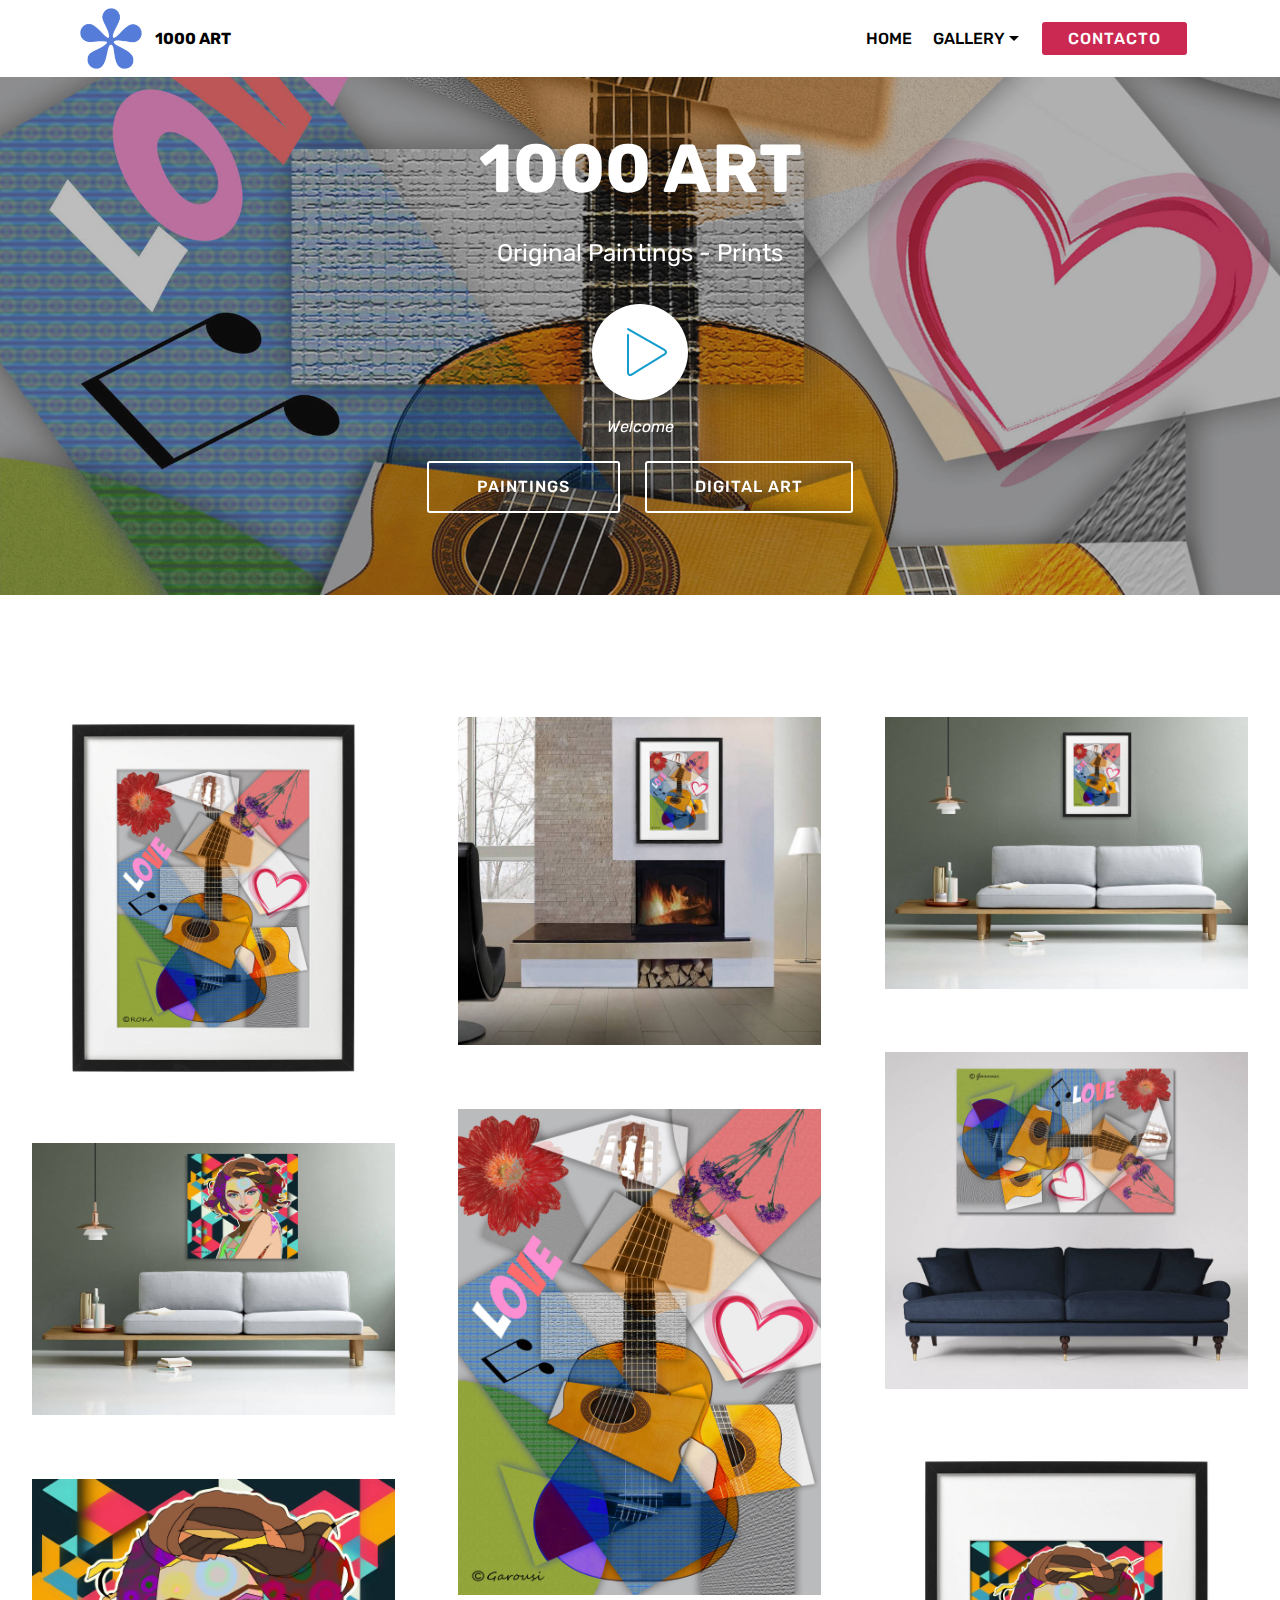
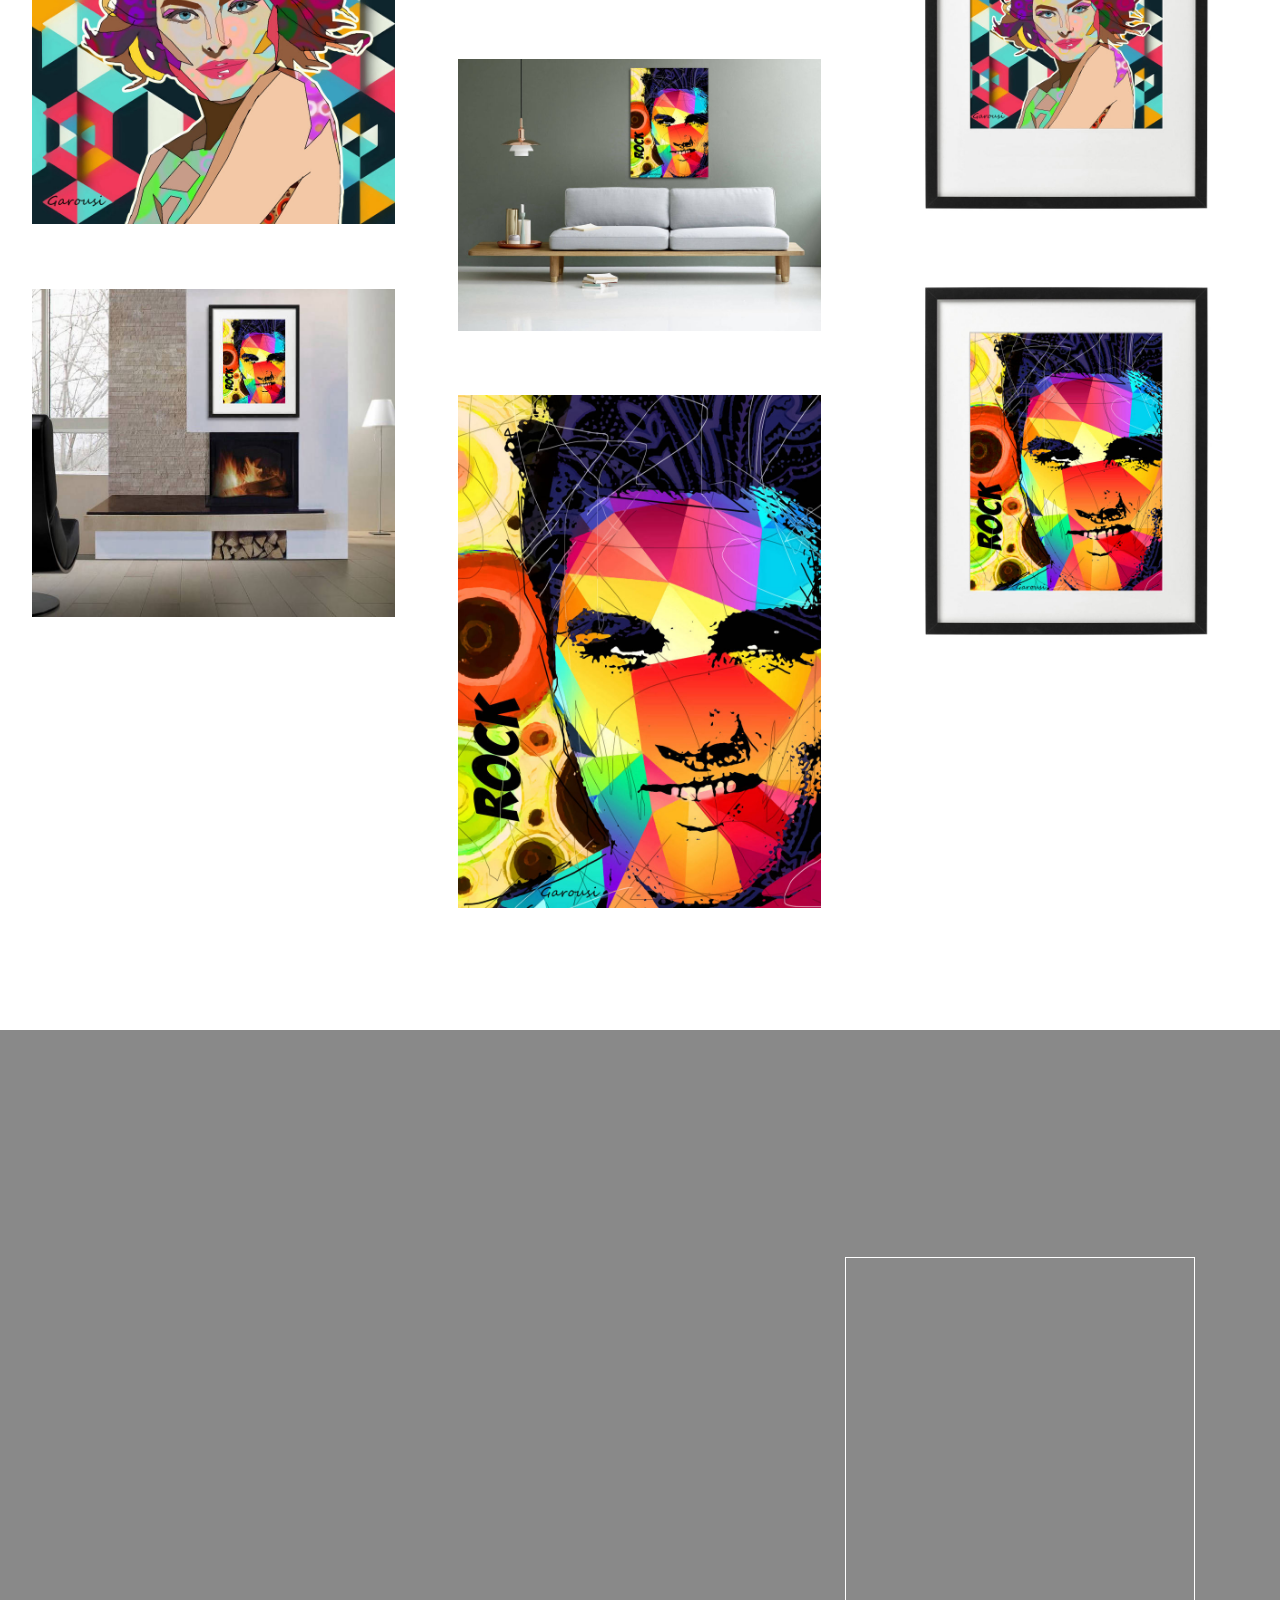
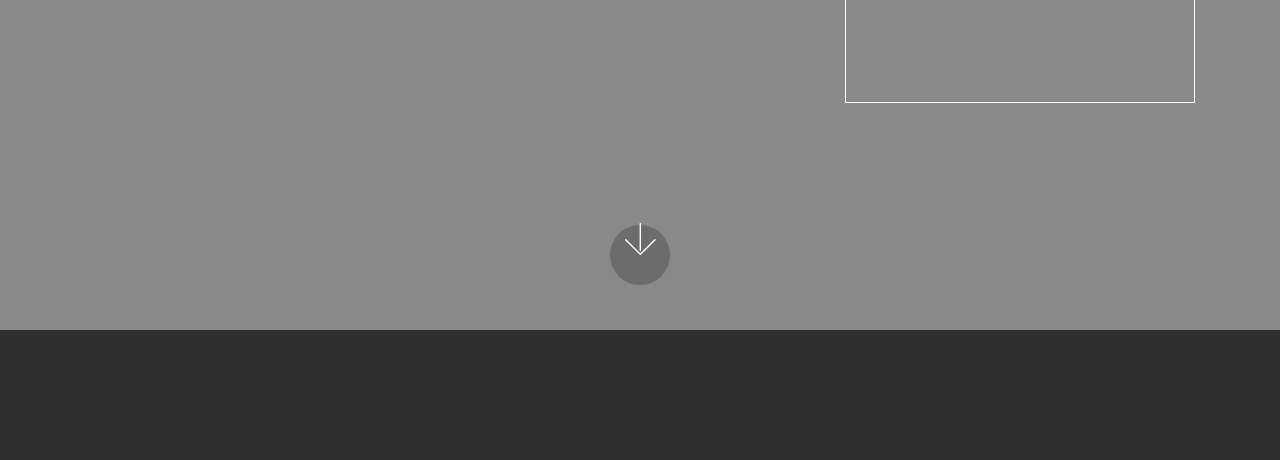
<file: index.html>
<!DOCTYPE html>
<html >
<head>
  <!-- Site made with Mobirise Website Builder v4.9.4, https://mobirise.com -->
  <meta charset="UTF-8">
  <meta http-equiv="X-UA-Compatible" content="IE=edge">
  <meta name="generator" content="Mobirise v4.9.4, mobirise.com">
  <meta name="viewport" content="width=device-width, initial-scale=1, minimum-scale=1">
  <link rel="shortcut icon" href="assets/images/logo-1000-paintings-122x119.png" type="image/x-icon">
  <meta name="description" content="1000 ART - Paintings - Prints - SPAIN">
  <title>1000 ART - Paintings - Prints - SPAIN</title>
  <link rel="stylesheet" href="assets/web/assets/mobirise-icons/mobirise-icons.css">
  <link rel="stylesheet" href="assets/tether/tether.min.css">
  <link rel="stylesheet" href="assets/bootstrap/css/bootstrap.min.css">
  <link rel="stylesheet" href="assets/bootstrap/css/bootstrap-grid.min.css">
  <link rel="stylesheet" href="assets/bootstrap/css/bootstrap-reboot.min.css">
  <link rel="stylesheet" href="assets/animatecss/animate.min.css">
  <link rel="stylesheet" href="assets/socicon/css/styles.css">
  <link rel="stylesheet" href="assets/dropdown/css/style.css">
  <link rel="stylesheet" href="assets/theme/css/style.css">
  <link rel="stylesheet" href="assets/gallery/style.css">
  <link rel="stylesheet" href="assets/mobirise/css/mbr-additional.css" type="text/css">
  
  
  
</head>
<body>
  <section class="menu cid-rjWNOfyzpG" once="menu" id="menu2-c">

    

    <nav class="navbar navbar-expand beta-menu navbar-dropdown align-items-center navbar-fixed-top navbar-toggleable-sm">
        <button class="navbar-toggler navbar-toggler-right" type="button" data-toggle="collapse" data-target="#navbarSupportedContent" aria-controls="navbarSupportedContent" aria-expanded="false" aria-label="Toggle navigation">
            <div class="hamburger">
                <span></span>
                <span></span>
                <span></span>
                <span></span>
            </div>
        </button>
        <div class="menu-logo">
            <div class="navbar-brand">
                <span class="navbar-logo">
                    <a href="index.html">
                        <img src="assets/images/logo-1000-paintings-122x119.png" alt="Mobirise" title="" style="height: 3.8rem;">
                    </a>
                </span>
                <span class="navbar-caption-wrap"><a class="navbar-caption text-black display-4" href="index.html">
                        1000 ART</a></span>
            </div>
        </div>
        <div class="collapse navbar-collapse" id="navbarSupportedContent">
            <ul class="navbar-nav nav-dropdown" data-app-modern-menu="true"><li class="nav-item">
                    <a class="nav-link link text-black display-4" href="index.html">HOME</a>
                </li>
                <li class="nav-item dropdown open"><a class="nav-link link text-black dropdown-toggle display-4" href="page1.html" aria-expanded="true" data-toggle="dropdown-submenu">
                        GALLERY</a><div class="dropdown-menu"><a class="text-black dropdown-item display-4" href="page2.html" aria-expanded="true">PAINTINGS</a><a class="text-black dropdown-item display-4" href="page1.html" aria-expanded="true">DIGITAL ART</a></div></li></ul>
            <div class="navbar-buttons mbr-section-btn"><a class="btn btn-sm btn-primary display-4" href="index.html#header15-5">CONTACTO
                    </a></div>
        </div>
    </nav>
</section>

<section class="engine"><a href="https://mobirise.info/o">portfolio website templates</a></section><section class="header8 cid-rjX5NDTkcv mbr-parallax-background" id="header8-g">

    

    <div class="mbr-overlay" style="opacity: 0.3; background-color: rgb(35, 35, 35);">
    </div>

    <div class="container align-center">
        <div class="row justify-content-md-center">
            <div class="mbr-white col-md-10">
                <h1 class="mbr-section-title align-center py-2 mbr-bold mbr-fonts-style display-1">
                        1000 ART</h1>
                <p class="mbr-text align-center py-2 mbr-fonts-style display-5">
                        Original Paintings - Prints</p>
                <div class="mbr-media show-modal align-center py-2" data-modal=".modalWindow">
                         <span class="mbr-iconfont mbri-play" style="color: rgb(20, 157, 204); fill: rgb(20, 157, 204);"></span>
                </div>
                <div class="icon-description align-center font-italic pb-3 mbr-fonts-style display-7">
                        Welcome</div>
                <div class="mbr-section-btn text-center"><a class="btn btn-md btn-white-outline display-4" href="page2.html">PAINTINGS</a> <a class="btn btn-md btn-white-outline display-4" href="page1.html">DIGITAL ART</a></div>
            </div>
        </div>
    </div>
    <div>
        <div class="modalWindow" style="display: none;">
            <div class="modalWindow-container">
                <div class="modalWindow-video-container">
                    <div class="modalWindow-video">
                        <iframe width="100%" height="100%" frameborder="0" allowfullscreen="1" data-src="https://www.youtube.com/watch?v=n-RjGEWW3nk"></iframe>
                    </div>
                    <a class="close" role="button" data-dismiss="modal">
                        <span aria-hidden="true" class="mbri-close mbr-iconfont closeModal"></span>
                        <span class="sr-only">Close</span>
                    </a>
                </div>
            </div>
        </div>
    </div>
</section>

<section class="mbr-gallery mbr-slider-carousel cid-rjWID8k6I4" id="gallery1-2">

    

    <div>
        <div><!-- Filter --><!-- Gallery --><div class="mbr-gallery-row"><div class="mbr-gallery-layout-default"><div><div><div class="mbr-gallery-item mbr-gallery-item--p4" data-video-url="false" data-tags="Increíble"><div href="#lb-gallery1-2" data-slide-to="0" data-toggle="modal"><img src="assets/images/guitarra-40x50-roka-2000x2000-800x800.jpg" alt="" title=""><span class="icon-focus"></span></div></div><div class="mbr-gallery-item mbr-gallery-item--p4" data-video-url="false" data-tags="Increíble"><div href="#lb-gallery1-2" data-slide-to="1" data-toggle="modal"><img src="assets/images/chimenearoka-759x687-759x687.jpg" alt="" title=""><span class="icon-focus"></span></div></div><div class="mbr-gallery-item mbr-gallery-item--p4" data-video-url="false" data-tags="Increíble"><div href="#lb-gallery1-2" data-slide-to="2" data-toggle="modal"><img src="assets/images/salon-rokaguitarra-1778x1333-800x600.jpg" alt="" title=""><span class="icon-focus"></span></div></div><div class="mbr-gallery-item mbr-gallery-item--p4" data-video-url="false" data-tags="Increíble"><div href="#lb-gallery1-2" data-slide-to="3" data-toggle="modal"><img src="assets/images/salon-cubismo-1146x1066-800x744.jpg" alt="" title=""><span class="icon-focus"></span></div></div><div class="mbr-gallery-item mbr-gallery-item--p4" data-video-url="false" data-tags="Increíble"><div href="#lb-gallery1-2" data-slide-to="4" data-toggle="modal"><img src="assets/images/guitarra-cubismo-a3-garousi-2000x2679-800x1072.jpg" alt="" title=""><span class="icon-focus"></span></div></div><div class="mbr-gallery-item mbr-gallery-item--p4" data-video-url="false" data-tags="Increíble"><div href="#lb-gallery1-2" data-slide-to="5" data-toggle="modal"><img src="assets/images/mujer-dibujosalon-1778x1333-800x600.jpg" alt="" title=""><span class="icon-focus"></span></div></div><div class="mbr-gallery-item mbr-gallery-item--p4" data-video-url="false" data-tags="Increíble"><div href="#lb-gallery1-2" data-slide-to="6" data-toggle="modal"><img src="assets/images/3-2000x2000-800x800.jpg" alt="" title=""><span class="icon-focus"></span></div></div><div class="mbr-gallery-item mbr-gallery-item--p4" data-video-url="false" data-tags="Increíble"><div href="#lb-gallery1-2" data-slide-to="7" data-toggle="modal"><img src="assets/images/1-2000x1904-800x762.jpg" alt="" title=""><span class="icon-focus"></span></div></div><div class="mbr-gallery-item mbr-gallery-item--p4" data-video-url="false" data-tags="Increíble"><div href="#lb-gallery1-2" data-slide-to="8" data-toggle="modal"><img src="assets/images/d-1778x1333-800x600.jpg" alt="" title=""><span class="icon-focus"></span></div></div><div class="mbr-gallery-item mbr-gallery-item--p4" data-video-url="false" data-tags="Increíble"><div href="#lb-gallery1-2" data-slide-to="9" data-toggle="modal"><img src="assets/images/a-2000x2000-800x800.jpg" alt="" title=""><span class="icon-focus"></span></div></div><div class="mbr-gallery-item mbr-gallery-item--p4" data-video-url="false" data-tags="Increíble"><div href="#lb-gallery1-2" data-slide-to="10" data-toggle="modal"><img src="assets/images/c-759x687-759x687.jpg" alt="" title=""><span class="icon-focus"></span></div></div><div class="mbr-gallery-item mbr-gallery-item--p4" data-video-url="false" data-tags="Increíble"><div href="#lb-gallery1-2" data-slide-to="11" data-toggle="modal"><img src="assets/images/b-2000x2829-800x1132.jpg" alt="" title=""><span class="icon-focus"></span></div></div></div></div><div class="clearfix"></div></div></div><!-- Lightbox --><div data-app-prevent-settings="" class="mbr-slider modal fade carousel slide" tabindex="-1" data-keyboard="true" data-interval="false" id="lb-gallery1-2"><div class="modal-dialog"><div class="modal-content"><div class="modal-body"><div class="carousel-inner"><div class="carousel-item active"><img src="assets/images/guitarra-40x50-roka-2000x2000.jpg" alt="" title=""></div><div class="carousel-item"><img src="assets/images/chimenearoka-759x687.jpg" alt="" title=""></div><div class="carousel-item"><img src="assets/images/salon-rokaguitarra-1778x1333.jpg" alt="" title=""></div><div class="carousel-item"><img src="assets/images/salon-cubismo-1146x1066.jpg" alt="" title=""></div><div class="carousel-item"><img src="assets/images/guitarra-cubismo-a3-garousi-2000x2679.jpg" alt="" title=""></div><div class="carousel-item"><img src="assets/images/mujer-dibujosalon-1778x1333.jpg" alt="" title=""></div><div class="carousel-item"><img src="assets/images/3-2000x2000.jpg" alt="" title=""></div><div class="carousel-item"><img src="assets/images/1-2000x1904.jpg" alt="" title=""></div><div class="carousel-item"><img src="assets/images/d-1778x1333.jpg" alt="" title=""></div><div class="carousel-item"><img src="assets/images/a-2000x2000.jpg" alt="" title=""></div><div class="carousel-item"><img src="assets/images/c-759x687.jpg" alt="" title=""></div><div class="carousel-item"><img src="assets/images/b-2000x2829.jpg" alt="" title=""></div></div><a class="carousel-control carousel-control-prev" role="button" data-slide="prev" href="#lb-gallery1-2"><span class="mbri-left mbr-iconfont" aria-hidden="true"></span><span class="sr-only">Previous</span></a><a class="carousel-control carousel-control-next" role="button" data-slide="next" href="#lb-gallery1-2"><span class="mbri-right mbr-iconfont" aria-hidden="true"></span><span class="sr-only">Next</span></a><a class="close" href="#" role="button" data-dismiss="modal"><span class="sr-only">Close</span></a></div></div></div></div></div>
    </div>

</section>

<section class="header15 cid-rjWK9wyEjv mbr-fullscreen mbr-parallax-background" id="header15-5">

    

    <div class="mbr-overlay" style="opacity: 0.5; background-color: rgb(35, 35, 35);"></div>

    <div class="container align-right">
        <div class="row">
            <div class="mbr-white col-lg-8 col-md-7 content-container">
                <h1 class="mbr-section-title mbr-bold pb-3 mbr-fonts-style display-1">
                    1000 ART</h1>
                <p class="mbr-text pb-3 mbr-fonts-style display-5">
                    Leave a Message.<br>Enviar mensaje.</p>
            </div>
            <div class="col-lg-4 col-md-5">
                <div class="form-container">
                    <div class="media-container-column" data-form-type="formoid">
                        <!---Formbuilder Form--->
                        <form action="https://mobirise.com/" method="POST" class="mbr-form form-with-styler" data-form-title="Mobirise Form"><input type="hidden" name="email" data-form-email="true" value="iZJ1pRYvuJGYM2XqmzolvQiuTlWqXctwEcDH5G7kOyWprcVXvAqHhPxVIipM0ugT9IfzACtY/y6Fpe3qptRyxud/ILgykUvG1V/4C73uBHdsGDWZMzk05vsbnAi1vtv4">
                            <div class="row">
                                <div hidden="hidden" data-form-alert="" class="alert alert-success col-12">Thanks for filling out the form!</div>
                                <div hidden="hidden" data-form-alert-danger="" class="alert alert-danger col-12">
                                </div>
                            </div>
                            <div class="dragArea row">
                                <div class="col-md-12 form-group " data-for="name">
                                    <input type="text" name="name" placeholder="Name" data-form-field="Name" required="required" class="form-control px-3 display-7" id="name-header15-5">
                                </div>
                                <div class="col-md-12 form-group " data-for="email">
                                    <input type="email" name="email" placeholder="Email" data-form-field="Email" required="required" class="form-control px-3 display-7" id="email-header15-5">
                                </div>
                                
                                <div data-for="message" class="col-md-12 form-group ">
                                    <textarea name="message" placeholder="Message" data-form-field="Message" class="form-control px-3 display-7" id="message-header15-5"></textarea>
                                </div>
                                <div class="col-md-12 input-group-btn">
                                    <button type="submit" class="btn btn-secondary btn-form display-4">SEND FORM</button>
                                </div>
                            </div>
                        </form><!---Formbuilder Form--->
                    </div>
                </div>
            </div>
        </div>
    </div>
    <div class="mbr-arrow hidden-sm-down" aria-hidden="true">
        <a href="#next">
            <i class="mbri-down mbr-iconfont"></i>
        </a>
    </div>
</section>

<section once="" class="cid-rjWIVwj9oN" id="footer7-3">

    

    

    <div class="container">
        <div class="media-container-row align-center mbr-white">
            
            <div class="row social-row">
                <div class="social-list align-right pb-2">
                    
                    
                    
                    
                    
                    
                <div class="soc-item">
                        <a href="https://twitter.com/mobirise" target="_blank">
                            <span class="socicon-twitter socicon mbr-iconfont mbr-iconfont-social"></span>
                        </a>
                    </div><div class="soc-item">
                        <a href="https://www.facebook.com/pages/Mobirise/1616226671953247" target="_blank">
                            <span class="socicon-facebook socicon mbr-iconfont mbr-iconfont-social"></span>
                        </a>
                    </div><div class="soc-item">
                        <a href="https://www.youtube.com/c/mobirise" target="_blank">
                            <span class="socicon-youtube socicon mbr-iconfont mbr-iconfont-social"></span>
                        </a>
                    </div></div>
            </div>
            <div class="row row-copirayt">
                <p class="mbr-text mb-0 mbr-fonts-style mbr-white align-center display-7">
                    © 1000 ART - 2019 - Website by Garousi</p>
            </div>
        </div>
    </div>
</section>


  <script src="assets/web/assets/jquery/jquery.min.js"></script>
  <script src="assets/popper/popper.min.js"></script>
  <script src="assets/tether/tether.min.js"></script>
  <script src="assets/bootstrap/js/bootstrap.min.js"></script>
  <script src="assets/smoothscroll/smooth-scroll.js"></script>
  <script src="assets/playervimeo/vimeo_player.js"></script>
  <script src="assets/parallax/jarallax.min.js"></script>
  <script src="assets/viewportchecker/jquery.viewportchecker.js"></script>
  <script src="assets/masonry/masonry.pkgd.min.js"></script>
  <script src="assets/imagesloaded/imagesloaded.pkgd.min.js"></script>
  <script src="assets/bootstrapcarouselswipe/bootstrap-carousel-swipe.js"></script>
  <script src="assets/vimeoplayer/jquery.mb.vimeo_player.js"></script>
  <script src="assets/touchswipe/jquery.touch-swipe.min.js"></script>
  <script src="assets/dropdown/js/script.min.js"></script>
  <script src="assets/theme/js/script.js"></script>
  <script src="assets/slidervideo/script.js"></script>
  <script src="assets/gallery/player.min.js"></script>
  <script src="assets/gallery/script.js"></script>
  <script src="assets/formoid/formoid.min.js"></script>
  
  
 <div id="scrollToTop" class="scrollToTop mbr-arrow-up"><a style="text-align: center;"><i class="mbr-arrow-up-icon mbr-arrow-up-icon-cm cm-icon cm-icon-smallarrow-up"></i></a></div>
    <input name="animation" type="hidden">
  </body>
</html>
</file>
<file: assets/web/assets/mobirise-icons/mobirise-icons.css>
@font-face {
  font-family: 'MobiriseIcons';
  src:  url('mobirise-icons.eot?spat4u');
  src:  url('mobirise-icons.eot?spat4u#iefix') format('embedded-opentype'),
    url('mobirise-icons.ttf?spat4u') format('truetype'),
    url('mobirise-icons.woff?spat4u') format('woff'),
    url('mobirise-icons.svg?spat4u#MobiriseIcons') format('svg');
  font-weight: normal;
  font-style: normal;
}

[class^="mbri-"], [class*=" mbri-"] {
  /* use !important to prevent issues with browser extensions that change fonts */
  font-family: MobiriseIcons !important;
  speak: none;
  font-style: normal;
  font-weight: normal;
  font-variant: normal;
  text-transform: none;
  line-height: 1;

  /* Better Font Rendering =========== */
  -webkit-font-smoothing: antialiased;
  -moz-osx-font-smoothing: grayscale;
}

.mbri-add-submenu:before {
  content: "\e900";
}
.mbri-alert:before {
  content: "\e901";
}
.mbri-align-center:before {
  content: "\e902";
}
.mbri-align-justify:before {
  content: "\e903";
}
.mbri-align-left:before {
  content: "\e904";
}
.mbri-align-right:before {
  content: "\e905";
}
.mbri-android:before {
  content: "\e906";
}
.mbri-apple:before {
  content: "\e907";
}
.mbri-arrow-down:before {
  content: "\e908";
}
.mbri-arrow-next:before {
  content: "\e909";
}
.mbri-arrow-prev:before {
  content: "\e90a";
}
.mbri-arrow-up:before {
  content: "\e90b";
}
.mbri-bold:before {
  content: "\e90c";
}
.mbri-bookmark:before {
  content: "\e90d";
}
.mbri-bootstrap:before {
  content: "\e90e";
}
.mbri-briefcase:before {
  content: "\e90f";
}
.mbri-browse:before {
  content: "\e910";
}
.mbri-bulleted-list:before {
  content: "\e911";
}
.mbri-calendar:before {
  content: "\e912";
}
.mbri-camera:before {
  content: "\e913";
}
.mbri-cart-add:before {
  content: "\e914";
}
.mbri-cart-full:before {
  content: "\e915";
}
.mbri-cash:before {
  content: "\e916";
}
.mbri-change-style:before {
  content: "\e917";
}
.mbri-chat:before {
  content: "\e918";
}
.mbri-clock:before {
  content: "\e919";
}
.mbri-close:before {
  content: "\e91a";
}
.mbri-cloud:before {
  content: "\e91b";
}
.mbri-code:before {
  content: "\e91c";
}
.mbri-contact-form:before {
  content: "\e91d";
}
.mbri-credit-card:before {
  content: "\e91e";
}
.mbri-cursor-click:before {
  content: "\e91f";
}
.mbri-cust-feedback:before {
  content: "\e920";
}
.mbri-database:before {
  content: "\e921";
}
.mbri-delivery:before {
  content: "\e922";
}
.mbri-desktop:before {
  content: "\e923";
}
.mbri-devices:before {
  content: "\e924";
}
.mbri-down:before {
  content: "\e925";
}
.mbri-download:before {
  content: "\e989";
}
.mbri-drag-n-drop:before {
  content: "\e927";
}
.mbri-drag-n-drop2:before {
  content: "\e928";
}
.mbri-edit:before {
  content: "\e929";
}
.mbri-edit2:before {
  content: "\e92a";
}
.mbri-error:before {
  content: "\e92b";
}
.mbri-extension:before {
  content: "\e92c";
}
.mbri-features:before {
  content: "\e92d";
}
.mbri-file:before {
  content: "\e92e";
}
.mbri-flag:before {
  content: "\e92f";
}
.mbri-folder:before {
  content: "\e930";
}
.mbri-gift:before {
  content: "\e931";
}
.mbri-github:before {
  content: "\e932";
}
.mbri-globe:before {
  content: "\e933";
}
.mbri-globe-2:before {
  content: "\e934";
}
.mbri-growing-chart:before {
  content: "\e935";
}
.mbri-hearth:before {
  content: "\e936";
}
.mbri-help:before {
  content: "\e937";
}
.mbri-home:before {
  content: "\e938";
}
.mbri-hot-cup:before {
  content: "\e939";
}
.mbri-idea:before {
  content: "\e93a";
}
.mbri-image-gallery:before {
  content: "\e93b";
}
.mbri-image-slider:before {
  content: "\e93c";
}
.mbri-info:before {
  content: "\e93d";
}
.mbri-italic:before {
  content: "\e93e";
}
.mbri-key:before {
  content: "\e93f";
}
.mbri-laptop:before {
  content: "\e940";
}
.mbri-layers:before {
  content: "\e941";
}
.mbri-left-right:before {
  content: "\e942";
}
.mbri-left:before {
  content: "\e943";
}
.mbri-letter:before {
  content: "\e944";
}
.mbri-like:before {
  content: "\e945";
}
.mbri-link:before {
  content: "\e946";
}
.mbri-lock:before {
  content: "\e947";
}
.mbri-login:before {
  content: "\e948";
}
.mbri-logout:before {
  content: "\e949";
}
.mbri-magic-stick:before {
  content: "\e94a";
}
.mbri-map-pin:before {
  content: "\e94b";
}
.mbri-menu:before {
  content: "\e94c";
}
.mbri-mobile:before {
  content: "\e94d";
}
.mbri-mobile2:before {
  content: "\e94e";
}
.mbri-mobirise:before {
  content: "\e94f";
}
.mbri-more-horizontal:before {
  content: "\e950";
}
.mbri-more-vertical:before {
  content: "\e951";
}
.mbri-music:before {
  content: "\e952";
}
.mbri-new-file:before {
  content: "\e953";
}
.mbri-numbered-list:before {
  content: "\e954";
}
.mbri-opened-folder:before {
  content: "\e955";
}
.mbri-pages:before {
  content: "\e956";
}
.mbri-paper-plane:before {
  content: "\e957";
}
.mbri-paperclip:before {
  content: "\e958";
}
.mbri-photo:before {
  content: "\e959";
}
.mbri-photos:before {
  content: "\e95a";
}
.mbri-pin:before {
  content: "\e95b";
}
.mbri-play:before {
  content: "\e95c";
}
.mbri-plus:before {
  content: "\e95d";
}
.mbri-preview:before {
  content: "\e95e";
}
.mbri-print:before {
  content: "\e95f";
}
.mbri-protect:before {
  content: "\e960";
}
.mbri-question:before {
  content: "\e961";
}
.mbri-quote-left:before {
  content: "\e962";
}
.mbri-quote-right:before {
  content: "\e963";
}
.mbri-refresh:before {
  content: "\e964";
}
.mbri-responsive:before {
  content: "\e965";
}
.mbri-right:before {
  content: "\e966";
}
.mbri-rocket:before {
  content: "\e967";
}
.mbri-sad-face:before {
  content: "\e968";
}
.mbri-sale:before {
  content: "\e969";
}
.mbri-save:before {
  content: "\e96a";
}
.mbri-search:before {
  content: "\e96b";
}
.mbri-setting:before {
  content: "\e96c";
}
.mbri-setting2:before {
  content: "\e96d";
}
.mbri-setting3:before {
  content: "\e96e";
}
.mbri-share:before {
  content: "\e96f";
}
.mbri-shopping-bag:before {
  content: "\e970";
}
.mbri-shopping-basket:before {
  content: "\e971";
}
.mbri-shopping-cart:before {
  content: "\e972";
}
.mbri-sites:before {
  content: "\e973";
}
.mbri-smile-face:before {
  content: "\e974";
}
.mbri-speed:before {
  content: "\e975";
}
.mbri-star:before {
  content: "\e976";
}
.mbri-success:before {
  content: "\e977";
}
.mbri-sun:before {
  content: "\e978";
}
.mbri-sun2:before {
  content: "\e979";
}
.mbri-tablet:before {
  content: "\e97a";
}
.mbri-tablet-vertical:before {
  content: "\e97b";
}
.mbri-target:before {
  content: "\e97c";
}
.mbri-timer:before {
  content: "\e97d";
}
.mbri-to-ftp:before {
  content: "\e97e";
}
.mbri-to-local-drive:before {
  content: "\e97f";
}
.mbri-touch-swipe:before {
  content: "\e980";
}
.mbri-touch:before {
  content: "\e981";
}
.mbri-trash:before {
  content: "\e982";
}
.mbri-underline:before {
  content: "\e983";
}
.mbri-unlink:before {
  content: "\e984";
}
.mbri-unlock:before {
  content: "\e985";
}
.mbri-up-down:before {
  content: "\e986";
}
.mbri-up:before {
  content: "\e987";
}
.mbri-update:before {
  content: "\e988";
}
.mbri-upload:before {
 content: "\e926"; 
}
.mbri-user:before {
  content: "\e98a";
}
.mbri-user2:before {
  content: "\e98b";
}
.mbri-users:before {
  content: "\e98c";
}
.mbri-video:before {
  content: "\e98d";
}
.mbri-video-play:before {
  content: "\e98e";
}
.mbri-watch:before {
  content: "\e98f";
}
.mbri-website-theme:before {
  content: "\e990";
}
.mbri-wifi:before {
  content: "\e991";
}
.mbri-windows:before {
  content: "\e992";
}
.mbri-zoom-out:before {
  content: "\e993";
}
.mbri-redo:before {
  content: "\e994";
}
.mbri-undo:before {
  content: "\e995";
}
</file>
<file: assets/socicon/css/styles.css>
@charset "UTF-8";

@font-face {
  font-family: "socicon";
  src:url("../fonts/socicon.eot");
  src:url("../fonts/socicon.eot?#iefix") format("embedded-opentype"),
    url("../fonts/socicon.woff") format("woff"),
    url("../fonts/socicon.ttf") format("truetype"),
    url("../fonts/socicon.svg#socicon") format("svg");
  font-weight: normal;
  font-style: normal;

}

[data-icon]:before {
  font-family: "socicon" !important;
  content: attr(data-icon);
  font-style: normal !important;
  font-weight: normal !important;
  font-variant: normal !important;
  text-transform: none !important;
  speak: none;
  line-height: 1;
  -webkit-font-smoothing: antialiased;
  -moz-osx-font-smoothing: grayscale;
}

[class^="socicon-"]:before,
[class*=" socicon-"]:before {
  font-family: "socicon" !important;
  font-style: normal !important;
  font-weight: normal !important;
  font-variant: normal !important;
  text-transform: none !important;
  speak: none;
  line-height: 1;
  -webkit-font-smoothing: antialiased;
  -moz-osx-font-smoothing: grayscale;
}

.socicon-modelmayhem:before {
  content: "\e000";
}
.socicon-mixcloud:before {
  content: "\e001";
}
.socicon-drupal:before {
  content: "\e002";
}
.socicon-swarm:before {
  content: "\e003";
}
.socicon-istock:before {
  content: "\e004";
}
.socicon-yammer:before {
  content: "\e005";
}
.socicon-ello:before {
  content: "\e006";
}
.socicon-stackoverflow:before {
  content: "\e007";
}
.socicon-persona:before {
  content: "\e008";
}
.socicon-triplej:before {
  content: "\e009";
}
.socicon-houzz:before {
  content: "\e00a";
}
.socicon-rss:before {
  content: "\e00b";
}
.socicon-paypal:before {
  content: "\e00c";
}
.socicon-odnoklassniki:before {
  content: "\e00d";
}
.socicon-airbnb:before {
  content: "\e00e";
}
.socicon-periscope:before {
  content: "\e00f";
}
.socicon-outlook:before {
  content: "\e010";
}
.socicon-coderwall:before {
  content: "\e011";
}
.socicon-tripadvisor:before {
  content: "\e012";
}
.socicon-appnet:before {
  content: "\e013";
}
.socicon-goodreads:before {
  content: "\e014";
}
.socicon-tripit:before {
  content: "\e015";
}
.socicon-lanyrd:before {
  content: "\e016";
}
.socicon-slideshare:before {
  content: "\e017";
}
.socicon-buffer:before {
  content: "\e018";
}
.socicon-disqus:before {
  content: "\e019";
}
.socicon-vkontakte:before {
  content: "\e01a";
}
.socicon-whatsapp:before {
  content: "\e01b";
}
.socicon-patreon:before {
  content: "\e01c";
}
.socicon-storehouse:before {
  content: "\e01d";
}
.socicon-pocket:before {
  content: "\e01e";
}
.socicon-mail:before {
  content: "\e01f";
}
.socicon-blogger:before {
  content: "\e020";
}
.socicon-technorati:before {
  content: "\e021";
}
.socicon-reddit:before {
  content: "\e022";
}
.socicon-dribbble:before {
  content: "\e023";
}
.socicon-stumbleupon:before {
  content: "\e024";
}
.socicon-digg:before {
  content: "\e025";
}
.socicon-envato:before {
  content: "\e026";
}
.socicon-behance:before {
  content: "\e027";
}
.socicon-delicious:before {
  content: "\e028";
}
.socicon-deviantart:before {
  content: "\e029";
}
.socicon-forrst:before {
  content: "\e02a";
}
.socicon-play:before {
  content: "\e02b";
}
.socicon-zerply:before {
  content: "\e02c";
}
.socicon-wikipedia:before {
  content: "\e02d";
}
.socicon-apple:before {
  content: "\e02e";
}
.socicon-flattr:before {
  content: "\e02f";
}
.socicon-github:before {
  content: "\e030";
}
.socicon-renren:before {
  content: "\e031";
}
.socicon-friendfeed:before {
  content: "\e032";
}
.socicon-newsvine:before {
  content: "\e033";
}
.socicon-identica:before {
  content: "\e034";
}
.socicon-bebo:before {
  content: "\e035";
}
.socicon-zynga:before {
  content: "\e036";
}
.socicon-steam:before {
  content: "\e037";
}
.socicon-xbox:before {
  content: "\e038";
}
.socicon-windows:before {
  content: "\e039";
}
.socicon-qq:before {
  content: "\e03a";
}
.socicon-douban:before {
  content: "\e03b";
}
.socicon-meetup:before {
  content: "\e03c";
}
.socicon-playstation:before {
  content: "\e03d";
}
.socicon-android:before {
  content: "\e03e";
}
.socicon-snapchat:before {
  content: "\e03f";
}
.socicon-twitter:before {
  content: "\e040";
}
.socicon-facebook:before {
  content: "\e041";
}
.socicon-googleplus:before {
  content: "\e042";
}
.socicon-pinterest:before {
  content: "\e043";
}
.socicon-foursquare:before {
  content: "\e044";
}
.socicon-yahoo:before {
  content: "\e045";
}
.socicon-skype:before {
  content: "\e046";
}
.socicon-yelp:before {
  content: "\e047";
}
.socicon-feedburner:before {
  content: "\e048";
}
.socicon-linkedin:before {
  content: "\e049";
}
.socicon-viadeo:before {
  content: "\e04a";
}
.socicon-xing:before {
  content: "\e04b";
}
.socicon-myspace:before {
  content: "\e04c";
}
.socicon-soundcloud:before {
  content: "\e04d";
}
.socicon-spotify:before {
  content: "\e04e";
}
.socicon-grooveshark:before {
  content: "\e04f";
}
.socicon-lastfm:before {
  content: "\e050";
}
.socicon-youtube:before {
  content: "\e051";
}
.socicon-vimeo:before {
  content: "\e052";
}
.socicon-dailymotion:before {
  content: "\e053";
}
.socicon-vine:before {
  content: "\e054";
}
.socicon-flickr:before {
  content: "\e055";
}
.socicon-500px:before {
  content: "\e056";
}
.socicon-wordpress:before {
  content: "\e058";
}
.socicon-tumblr:before {
  content: "\e059";
}
.socicon-twitch:before {
  content: "\e05a";
}
.socicon-8tracks:before {
  content: "\e05b";
}
.socicon-amazon:before {
  content: "\e05c";
}
.socicon-icq:before {
  content: "\e05d";
}
.socicon-smugmug:before {
  content: "\e05e";
}
.socicon-ravelry:before {
  content: "\e05f";
}
.socicon-weibo:before {
  content: "\e060";
}
.socicon-baidu:before {
  content: "\e061";
}
.socicon-angellist:before {
  content: "\e062";
}
.socicon-ebay:before {
  content: "\e063";
}
.socicon-imdb:before {
  content: "\e064";
}
.socicon-stayfriends:before {
  content: "\e065";
}
.socicon-residentadvisor:before {
  content: "\e066";
}
.socicon-google:before {
  content: "\e067";
}
.socicon-yandex:before {
  content: "\e068";
}
.socicon-sharethis:before {
  content: "\e069";
}
.socicon-bandcamp:before {
  content: "\e06a";
}
.socicon-itunes:before {
  content: "\e06b";
}
.socicon-deezer:before {
  content: "\e06c";
}
.socicon-telegram:before {
  content: "\e06e";
}
.socicon-openid:before {
  content: "\e06f";
}
.socicon-amplement:before {
  content: "\e070";
}
.socicon-viber:before {
  content: "\e071";
}
.socicon-zomato:before {
  content: "\e072";
}
.socicon-draugiem:before {
  content: "\e074";
}
.socicon-endomodo:before {
  content: "\e075";
}
.socicon-filmweb:before {
  content: "\e076";
}
.socicon-stackexchange:before {
  content: "\e077";
}
.socicon-wykop:before {
  content: "\e078";
}
.socicon-teamspeak:before {
  content: "\e079";
}
.socicon-teamviewer:before {
  content: "\e07a";
}
.socicon-ventrilo:before {
  content: "\e07b";
}
.socicon-younow:before {
  content: "\e07c";
}
.socicon-raidcall:before {
  content: "\e07d";
}
.socicon-mumble:before {
  content: "\e07e";
}
.socicon-medium:before {
  content: "\e06d";
}
.socicon-bebee:before {
  content: "\e07f";
}
.socicon-hitbox:before {
  content: "\e080";
}
.socicon-reverbnation:before {
  content: "\e081";
}
.socicon-formulr:before {
  content: "\e082";
}
.socicon-instagram:before {
  content: "\e057";
}
.socicon-battlenet:before {
  content: "\e083";
}
.socicon-chrome:before {
  content: "\e084";
}
.socicon-discord:before {
  content: "\e086";
}
.socicon-issuu:before {
  content: "\e087";
}
.socicon-macos:before {
  content: "\e088";
}
.socicon-firefox:before {
  content: "\e089";
}
.socicon-opera:before {
  content: "\e08d";
}
.socicon-keybase:before {
  content: "\e090";
}
.socicon-alliance:before {
  content: "\e091";
}
.socicon-livejournal:before {
  content: "\e092";
}
.socicon-googlephotos:before {
  content: "\e093";
}
.socicon-horde:before {
  content: "\e094";
}
.socicon-etsy:before {
  content: "\e095";
}
.socicon-zapier:before {
  content: "\e096";
}
.socicon-google-scholar:before {
  content: "\e097";
}
.socicon-researchgate:before {
  content: "\e098";
}
.socicon-wechat:before {
  content: "\e099";
}
.socicon-strava:before {
  content: "\e09a";
}
.socicon-line:before {
  content: "\e09b";
}
.socicon-lyft:before {
  content: "\e09c";
}
.socicon-uber:before {
  content: "\e09d";
}
.socicon-songkick:before {
  content: "\e09e";
}
.socicon-viewbug:before {
  content: "\e09f";
}
.socicon-googlegroups:before {
  content: "\e0a0";
}
.socicon-quora:before {
  content: "\e073";
}
.socicon-diablo:before {
  content: "\e085";
}
.socicon-blizzard:before {
  content: "\e0a1";
}
.socicon-hearthstone:before {
  content: "\e08b";
}
.socicon-heroes:before {
  content: "\e08a";
}
.socicon-overwatch:before {
  content: "\e08c";
}
.socicon-warcraft:before {
  content: "\e08e";
}
.socicon-starcraft:before {
  content: "\e08f";
}
.socicon-beam:before {
  content: "\e0a2";
}
.socicon-curse:before {
  content: "\e0a3";
}
.socicon-player:before {
  content: "\e0a4";
}
.socicon-streamjar:before {
  content: "\e0a5";
}
.socicon-nintendo:before {
  content: "\e0a6";
}
.socicon-hellocoton:before {
  content: "\e0a7";
}
</file>
<file: assets/dropdown/css/style.css>
.navbar-dropdown {
  left: 0;
  padding: 0;
  position: absolute;
  right: 0;
  top: 0;
  transition: all 0.45s ease;
  z-index: 1030;
  background: #282828; }
  .navbar-dropdown .navbar-logo {
    margin-right: 0.8rem;
    transition: margin 0.3s ease-in-out;
    vertical-align: middle; }
    .navbar-dropdown .navbar-logo img {
      height: 3.125rem;
      transition: all 0.3s ease-in-out; }
    .navbar-dropdown .navbar-logo.mbr-iconfont {
      font-size: 3.125rem;
      line-height: 3.125rem; }
  .navbar-dropdown .navbar-caption {
    font-weight: 700;
    white-space: normal;
    vertical-align: -4px;
    line-height: 3.125rem !important; }
    .navbar-dropdown .navbar-caption, .navbar-dropdown .navbar-caption:hover {
      color: inherit;
      text-decoration: none; }
  .navbar-dropdown .mbr-iconfont + .navbar-caption {
    vertical-align: -1px; }
  .navbar-dropdown.navbar-fixed-top {
    position: fixed; }
  .navbar-dropdown .navbar-brand span {
    vertical-align: -4px; }
  .navbar-dropdown.bg-color.transparent {
    background: none; }
  .navbar-dropdown.navbar-short .navbar-brand {
    padding: 0.625rem 0; }
    .navbar-dropdown.navbar-short .navbar-brand span {
      vertical-align: -1px; }
  .navbar-dropdown.navbar-short .navbar-caption {
    line-height: 2.375rem !important;
    vertical-align: -2px; }
  .navbar-dropdown.navbar-short .navbar-logo {
    margin-right: 0.5rem; }
    .navbar-dropdown.navbar-short .navbar-logo img {
      height: 2.375rem; }
    .navbar-dropdown.navbar-short .navbar-logo.mbr-iconfont {
      font-size: 2.375rem;
      line-height: 2.375rem; }
  .navbar-dropdown.navbar-short .mbr-table-cell {
    height: 3.625rem; }
  .navbar-dropdown .navbar-close {
    left: 0.6875rem;
    position: fixed;
    top: 0.75rem;
    z-index: 1000; }
  .navbar-dropdown .hamburger-icon {
    content: "";
    display: inline-block;
    vertical-align: middle;
    width: 16px;
    -webkit-box-shadow: 0 -6px 0 1px #282828,0 0 0 1px #282828,0 6px 0 1px #282828;
    -moz-box-shadow: 0 -6px 0 1px #282828,0 0 0 1px #282828,0 6px 0 1px #282828;
    box-shadow: 0 -6px 0 1px #282828,0 0 0 1px #282828,0 6px 0 1px #282828; }

.dropdown-menu .dropdown-toggle[data-toggle="dropdown-submenu"]::after {
  border-bottom: 0.35em solid transparent;
  border-left: 0.35em solid;
  border-right: 0;
  border-top: 0.35em solid transparent;
  margin-left: 0.3rem; }

.dropdown-menu .dropdown-item:focus {
  outline: 0; }

.nav-dropdown {
  font-size: 0.75rem;
  font-weight: 500;
  height: auto !important; }
  .nav-dropdown .nav-btn {
    padding-left: 1rem; }
  .nav-dropdown .link {
    margin: .667em 1.667em;
    font-weight: 500;
    padding: 0;
    transition: color .2s ease-in-out; }
    .nav-dropdown .link.dropdown-toggle {
      margin-right: 2.583em; }
      .nav-dropdown .link.dropdown-toggle::after {
        margin-left: .25rem;
        border-top: 0.35em solid;
        border-right: 0.35em solid transparent;
        border-left: 0.35em solid transparent;
        border-bottom: 0; }
      .nav-dropdown .link.dropdown-toggle[aria-expanded="true"] {
        margin: 0;
        padding: 0.667em 3.263em  0.667em 1.667em; }
  .nav-dropdown .link::after,
  .nav-dropdown .dropdown-item::after {
    color: inherit; }
  .nav-dropdown .btn {
    font-size: 0.75rem;
    font-weight: 700;
    letter-spacing: 0;
    margin-bottom: 0;
    padding-left: 1.25rem;
    padding-right: 1.25rem; }
  .nav-dropdown .dropdown-menu {
    border-radius: 0;
    border: 0;
    left: 0;
    margin: 0;
    padding-bottom: 1.25rem;
    padding-top: 1.25rem;
    position: relative; }
  .nav-dropdown .dropdown-submenu {
    margin-left: 0.125rem;
    top: 0; }
  .nav-dropdown .dropdown-item {
    font-weight: 500;
    line-height: 2;
    padding: 0.3846em 4.615em 0.3846em 1.5385em;
    position: relative;
    transition: color .2s ease-in-out, background-color .2s ease-in-out; }
    .nav-dropdown .dropdown-item::after {
      margin-top: -0.3077em;
      position: absolute;
      right: 1.1538em;
      top: 50%; }
    .nav-dropdown .dropdown-item:focus, .nav-dropdown .dropdown-item:hover {
      background: none; }

@media (max-width: 767px) {
  .nav-dropdown.navbar-toggleable-sm {
    bottom: 0;
    display: none;
    left: 0;
    overflow-x: hidden;
    position: fixed;
    top: 0;
    transform: translateX(-100%);
    -ms-transform: translateX(-100%);
    -webkit-transform: translateX(-100%);
    width: 18.75rem;
    z-index: 999; } }
.nav-dropdown.navbar-toggleable-xl {
  bottom: 0;
  display: none;
  left: 0;
  overflow-x: hidden;
  position: fixed;
  top: 0;
  transform: translateX(-100%);
  -ms-transform: translateX(-100%);
  -webkit-transform: translateX(-100%);
  width: 18.75rem;
  z-index: 999; }

.nav-dropdown-sm {
  display: block !important;
  overflow-x: hidden;
  overflow: auto;
  padding-top: 3.875rem; }
  .nav-dropdown-sm::after {
    content: "";
    display: block;
    height: 3rem;
    width: 100%; }
  .nav-dropdown-sm.collapse.in ~ .navbar-close {
    display: block !important; }
  .nav-dropdown-sm.collapsing, .nav-dropdown-sm.collapse.in {
    transform: translateX(0);
    -ms-transform: translateX(0);
    -webkit-transform: translateX(0);
    transition: all 0.25s ease-out;
    -webkit-transition: all 0.25s ease-out;
    background: #282828; }
  .nav-dropdown-sm.collapsing[aria-expanded="false"] {
    transform: translateX(-100%);
    -ms-transform: translateX(-100%);
    -webkit-transform: translateX(-100%); }
  .nav-dropdown-sm .nav-item {
    display: block;
    margin-left: 0 !important;
    padding-left: 0; }
  .nav-dropdown-sm .link,
  .nav-dropdown-sm .dropdown-item {
    border-top: 1px dotted rgba(255, 255, 255, 0.1);
    font-size: 0.8125rem;
    line-height: 1.6;
    margin: 0 !important;
    padding: 0.875rem 2.4rem 0.875rem 1.5625rem !important;
    position: relative;
    white-space: normal; }
    .nav-dropdown-sm .link:focus, .nav-dropdown-sm .link:hover,
    .nav-dropdown-sm .dropdown-item:focus,
    .nav-dropdown-sm .dropdown-item:hover {
      background: rgba(0, 0, 0, 0.2) !important;
      color: #c0a375; }
  .nav-dropdown-sm .nav-btn {
    position: relative;
    padding: 1.5625rem 1.5625rem 0 1.5625rem; }
    .nav-dropdown-sm .nav-btn::before {
      border-top: 1px dotted rgba(255, 255, 255, 0.1);
      content: "";
      left: 0;
      position: absolute;
      top: 0;
      width: 100%; }
    .nav-dropdown-sm .nav-btn + .nav-btn {
      padding-top: 0.625rem; }
      .nav-dropdown-sm .nav-btn + .nav-btn::before {
        display: none; }
  .nav-dropdown-sm .btn {
    padding: 0.625rem 0; }
  .nav-dropdown-sm .dropdown-toggle[data-toggle="dropdown-submenu"]::after {
    margin-left: .25rem;
    border-top: 0.35em solid;
    border-right: 0.35em solid transparent;
    border-left: 0.35em solid transparent;
    border-bottom: 0; }
  .nav-dropdown-sm .dropdown-toggle[data-toggle="dropdown-submenu"][aria-expanded="true"]::after {
    border-top: 0;
    border-right: 0.35em solid transparent;
    border-left: 0.35em solid transparent;
    border-bottom: 0.35em solid; }
  .nav-dropdown-sm .dropdown-menu {
    margin: 0;
    padding: 0;
    position: relative;
    top: 0;
    left: 0;
    width: 100%;
    border: 0;
    float: none;
    border-radius: 0;
    background: none; }
  .nav-dropdown-sm .dropdown-submenu {
    left: 100%;
    margin-left: 0.125rem;
    margin-top: -1.25rem;
    top: 0; }

.navbar-toggleable-sm .nav-dropdown .dropdown-menu {
  position: absolute; }

.navbar-toggleable-sm .nav-dropdown .dropdown-submenu {
  left: 100%;
  margin-left: 0.125rem;
  margin-top: -1.25rem;
  top: 0; }

.navbar-toggleable-sm.opened .nav-dropdown .dropdown-menu {
  position: relative; }

.navbar-toggleable-sm.opened .nav-dropdown .dropdown-submenu {
  left: 0;
  margin-left: 00rem;
  margin-top: 0rem;
  top: 0; }

.is-builder .nav-dropdown.collapsing {
  transition: none !important; }

/*# sourceMappingURL=style.css.map */
</file>
<file: assets/theme/css/style.css>
/*!
 * Mobirise v4 theme (https://mobirise.com/)
 * Copyright 2017 Mobirise
 */
section {
  background-color: #eeeeee; }

section,
.container,
.container-fluid {
  position: relative;
  word-wrap: break-word; }

a.mbr-iconfont:hover {
  text-decoration: none; }

.article .lead p, .article .lead ul, .article .lead ol, .article .lead pre, .article .lead blockquote {
  margin-bottom: 0; }

a {
  font-style: normal;
  font-weight: 400;
  cursor: pointer; }
  a, a:hover {
    text-decoration: none; }

figure {
  margin-bottom: 0; }

body {
  color: #232323; }

h1, h2, h3, h4, h5, h6,
.h1, .h2, .h3, .h4, .h5, .h6,
.display-1, .display-2, .display-3, .display-4 {
  line-height: 1;
  word-break: break-word;
  word-wrap: break-word; }

b, strong {
  font-weight: bold; }

blockquote {
  padding: 10px 0 10px 20px;
  position: relative;
  border-left: 2px solid;
  border-color: #ff3366; }

input:-webkit-autofill, input:-webkit-autofill:hover, input:-webkit-autofill:focus, input:-webkit-autofill:active {
  transition-delay: 9999s;
  transition-property: background-color, color; }

textarea[type="hidden"] {
  display: none; }

body {
  position: relative; }

section {
  background-position: 50% 50%;
  background-repeat: no-repeat;
  background-size: cover; }
  section .mbr-background-video,
  section .mbr-background-video-preview {
    position: absolute;
    bottom: 0;
    left: 0;
    right: 0;
    top: 0; }

.hidden {
  visibility: hidden; }

.mbr-z-index20 {
  z-index: 20; }

/*! Base colors */
.mbr-white {
  color: #ffffff; }

.mbr-black {
  color: #000000; }

.mbr-bg-white {
  background-color: #ffffff; }

.mbr-bg-black {
  background-color: #000000; }

/*! Text-aligns */
.align-left {
  text-align: left; }

.align-center {
  text-align: center; }

.align-right {
  text-align: right; }

@media (max-width: 767px) {
  .align-left, .align-center, .align-right, .mbr-section-btn, .mbr-section-title {
    text-align: center; } }
/*! Font-weight  */
.mbr-light {
  font-weight: 300; }

.mbr-regular {
  font-weight: 400; }

.mbr-semibold {
  font-weight: 500; }

.mbr-bold {
  font-weight: 700; }

/*! Media  */
.media-size-item {
  -webkit-flex: 1 1 auto;
  -moz-flex: 1 1 auto;
  -ms-flex: 1 1 auto;
  -o-flex: 1 1 auto;
  flex: 1 1 auto; }

.media-content {
  -webkit-flex-basis: 100%;
  flex-basis: 100%; }

.media-container-row {
  display: -ms-flexbox;
  display: -webkit-flex;
  display: flex;
  -webkit-flex-direction: row;
  -ms-flex-direction: row;
  flex-direction: row;
  -webkit-flex-wrap: wrap;
  -ms-flex-wrap: wrap;
  flex-wrap: wrap;
  -webkit-justify-content: center;
  -ms-flex-pack: center;
  justify-content: center;
  -webkit-align-content: center;
  -ms-flex-line-pack: center;
  align-content: center;
  -webkit-align-items: start;
  -ms-flex-align: start;
  align-items: start; }
  .media-container-row .media-size-item {
    width: 400px; }

.media-container-column {
  display: -ms-flexbox;
  display: -webkit-flex;
  display: flex;
  -webkit-flex-direction: column;
  -ms-flex-direction: column;
  flex-direction: column;
  -webkit-flex-wrap: wrap;
  -ms-flex-wrap: wrap;
  flex-wrap: wrap;
  -webkit-justify-content: center;
  -ms-flex-pack: center;
  justify-content: center;
  -webkit-align-content: center;
  -ms-flex-line-pack: center;
  align-content: center;
  -webkit-align-items: stretch;
  -ms-flex-align: stretch;
  align-items: stretch; }
  .media-container-column > * {
    width: 100%; }

@media (min-width: 992px) {
  .media-container-row {
    -webkit-flex-wrap: nowrap;
    -ms-flex-wrap: nowrap;
    flex-wrap: nowrap; } }
figure {
  overflow: hidden; }

figure[mbr-media-size] {
  transition: width 0.1s; }

.mbr-figure img, .mbr-figure iframe {
  display: block;
  width: 100%; }

.card {
  background-color: transparent;
  border: none; }

.card-img {
  text-align: center;
  flex-shrink: 0;
  -webkit-flex-shrink: 0; }

.media {
  max-width: 100%;
  margin: 0 auto; }

.mbr-figure {
  -ms-flex-item-align: center;
  -ms-grid-row-align: center;
  -webkit-align-self: center;
  align-self: center; }

.media-container > div {
  max-width: 100%; }

.mbr-figure img, .card-img img {
  width: 100%; }

@media (max-width: 991px) {
  .media-size-item {
    width: auto !important; }

  .media {
    width: auto; }

  .mbr-figure {
    width: 100% !important; } }
/*! Buttons */
.mbr-section-btn {
  margin-left: -.25rem;
  margin-right: -.25rem;
  font-size: 0; }

nav .mbr-section-btn {
  margin-left: 0rem;
  margin-right: 0rem; }

/*! Btn icon margin */
.btn .mbr-iconfont, .btn.btn-sm .mbr-iconfont {
  cursor: pointer;
  margin-right: 0.5rem; }

.btn.btn-md .mbr-iconfont, .btn.btn-md .mbr-iconfont {
  margin-right: 0.8rem; }

.mbr-regular {
  font-weight: 400; }

.mbr-semibold {
  font-weight: 500; }

.mbr-bold {
  font-weight: 700; }

[type="submit"] {
  -webkit-appearance: none; }

/*! Full-screen */
.mbr-fullscreen .mbr-overlay {
  min-height: 100vh; }

.mbr-fullscreen {
  display: flex;
  display: -webkit-flex;
  display: -moz-flex;
  display: -ms-flex;
  display: -o-flex;
  align-items: center;
  -webkit-align-items: center;
  min-height: 100vh;
  padding-top: 3rem;
  padding-bottom: 3rem; }

/*! Map */
.map {
  height: 25rem;
  position: relative; }
  .map iframe {
    width: 100%;
    height: 100%; }

/* Form */
.form-asterisk {
  font-family: initial;
  position: absolute;
  top: -2px;
  font-weight: normal; }

/*! Scroll to top arrow */
.mbr-arrow-up {
  bottom: 25px;
  right: 90px;
  position: fixed;
  text-align: right;
  z-index: 5000;
  color: #ffffff;
  font-size: 32px;
  transform: rotate(180deg);
  -webkit-transform: rotate(180deg); }

.mbr-arrow-up a {
  background: rgba(0, 0, 0, 0.2);
  border-radius: 3px;
  color: #fff;
  display: inline-block;
  height: 60px;
  width: 60px;
  outline-style: none !important;
  position: relative;
  text-decoration: none;
  transition: all .3s ease-in-out;
  cursor: pointer;
  text-align: center; }
  .mbr-arrow-up a:hover {
    background-color: rgba(0, 0, 0, 0.4); }
  .mbr-arrow-up a i {
    line-height: 60px; }

.mbr-arrow-up-icon {
  display: block;
  color: #fff; }

.mbr-arrow-up-icon::before {
  content: "\203a";
  display: inline-block;
  font-family: serif;
  font-size: 32px;
  line-height: 1;
  font-style: normal;
  position: relative;
  top: 6px;
  left: -4px;
  -webkit-transform: rotate(-90deg);
  transform: rotate(-90deg); }

/*! Arrow Down */
.mbr-arrow {
  position: absolute;
  bottom: 45px;
  left: 50%;
  width: 60px;
  height: 60px;
  cursor: pointer;
  background-color: rgba(80, 80, 80, 0.5);
  border-radius: 50%;
  -webkit-transform: translateX(-50%);
  transform: translateX(-50%); }
  .mbr-arrow > a {
    display: inline-block;
    text-decoration: none;
    outline-style: none;
    -webkit-animation: arrowdown 1.7s ease-in-out infinite;
    animation: arrowdown 1.7s ease-in-out infinite; }
    .mbr-arrow > a > i {
      position: absolute;
      top: -2px;
      left: 15px;
      font-size: 2rem; }

@keyframes arrowdown {
  0% {
    transform: translateY(0px);
    -webkit-transform: translateY(0px); }
  50% {
    transform: translateY(-5px);
    -webkit-transform: translateY(-5px); }
  100% {
    transform: translateY(0px);
    -webkit-transform: translateY(0px); } }
@-webkit-keyframes arrowdown {
  0% {
    transform: translateY(0px);
    -webkit-transform: translateY(0px); }
  50% {
    transform: translateY(-5px);
    -webkit-transform: translateY(-5px); }
  100% {
    transform: translateY(0px);
    -webkit-transform: translateY(0px); } }
@media (max-width: 500px) {
  .mbr-arrow-up {
    left: 50%;
    right: auto;
    transform: translateX(-50%) rotate(180deg);
    -webkit-transform: translateX(-50%) rotate(180deg); } }
/*Gradients animation*/
@keyframes gradient-animation {
  from {
    background-position: 0% 100%;
    animation-timing-function: ease-in-out; }
  to {
    background-position: 100% 0%;
    animation-timing-function: ease-in-out; } }
@-webkit-keyframes gradient-animation {
  from {
    background-position: 0% 100%;
    animation-timing-function: ease-in-out; }
  to {
    background-position: 100% 0%;
    animation-timing-function: ease-in-out; } }
.bg-gradient {
  background-size: 200% 200%;
  animation: gradient-animation 5s infinite alternate;
  -webkit-animation: gradient-animation 5s infinite alternate; }

.menu .navbar-brand {
  display: -webkit-flex; }
  .menu .navbar-brand span {
    display: flex;
    display: -webkit-flex; }
  .menu .navbar-brand .navbar-caption-wrap {
    display: -webkit-flex; }
  .menu .navbar-brand .navbar-logo img {
    display: -webkit-flex; }
@media (min-width: 768px) and (max-width: 991px) {
  .menu .navbar-toggleable-sm .navbar-nav {
    display: -webkit-box;
    display: -webkit-flex;
    display: -ms-flexbox; } }
@media (min-width: 992px) {
  .menu .navbar-nav.nav-dropdown {
    display: -webkit-flex; }
  .menu .navbar-toggleable-sm .navbar-collapse {
    display: -webkit-flex !important; } }
@media (max-width: 767px) {
  .menu .navbar-collapse {
    max-height: 80vh; }
  .menu .dropdown-menu {
    max-height: 60vh; } }

.navbar {
  display: -webkit-flex;
  -webkit-flex-wrap: wrap;
  -webkit-align-items: center;
  -webkit-justify-content: space-between; }

.navbar-collapse {
  -webkit-flex-basis: 100%;
  -webkit-flex-grow: 1;
  -webkit-align-items: center; }

.nav-dropdown .link {
  padding: .667em 1.667em !important;
  margin: 0 !important; }

.nav {
  display: -webkit-flex;
  -webkit-flex-wrap: wrap; }

.row {
  display: -webkit-flex;
  -webkit-flex-wrap: wrap; }

.justify-content-center {
  -webkit-justify-content: center; }

.form-inline {
  display: -webkit-flex;
  -webkit-flex-flow: row wrap;
  -webkit-align-items: center; }

.card-wrapper {
  -webkit-flex: 1; }

.carousel-control {
  z-index: 10;
  display: -webkit-flex;
  -webkit-align-items: center;
  -webkit-justify-content: center; }

.carousel-controls {
  display: -webkit-flex; }

.media {
  display: -webkit-flex; }

.jq-selectbox__select {
  padding: 1.07em .5em;
  position: absolute;
  top: 0;
  left: 0;
  width: 100%; }

.jq-selectbox__dropdown {
  position: absolute;
  top: 100% !important;
  left: 0 !important;
  width: 100% !important; }

.jq-selectbox__trigger-arrow {
  transform: translateY(-50%); }

.jq-selectbox li {
  padding: 1.07em .5em; }

/*# sourceMappingURL=style.css.map */
.engine {
	position: absolute;
	text-indent: -2400px;
	text-align: center;
	padding: 0;
	top: 0;
	left: -2400px;
}
</file>
<file: assets/gallery/style.css>
/*-------

   Gallery

-------*/
.mbr-gallery .mbr-gallery-item {
  position: relative;
  display: inline-block;
  width: 25%;
  cursor: pointer; }

@media (max-width: 768px) {
  .mbr-gallery .mbr-gallery-item {
    width: 50%; } }
@media (max-width: 400px) {
  .mbr-gallery .mbr-gallery-item {
    width: 100%; } }
.mbr-gallery .icon-focus,
.mbr-gallery .icon-video {
  position: absolute;
  top: calc(50% - 32px);
  left: calc(50% - 24px);
  font-family: 'MobiriseIcons' !important;
  font-size: 3rem !important;
  color: #fff;
  opacity: 0;
  transition: .2s opacity ease-in-out;
  z-index: 5; }

.mbr-gallery .icon-focus::before {
  content: '\e96b'; }

.mbr-gallery .icon-video::before {
  content: '\e95c'; }

.mbr-gallery .mbr-gallery-item > div:hover .icon-focus,
.mbr-gallery .mbr-gallery-item > div:hover .icon-video {
  opacity: 1; }

.mbr-gallery .mbr-gallery-item img {
  width: 100%;
  opacity: 1;
  -webkit-transition: .2s opacity ease-in-out;
  transition: .2s opacity ease-in-out; }

.mbr-gallery .mbr-gallery-item > div:hover img {
  opacity: 1; }

.mbr-gallery .mbr-gallery-item > div {
  background: #fff;
  display: block;
  outline: none;
  position: relative; }

.mbr-gallery .mbr-gallery-item .icon {
  -webkit-transform: translateX(-50%) translateY(-50%);
  -webkit-transition: .2s opacity ease-in-out;
  color: #000;
  font-size: 30px;
  height: 69px;
  left: 50%;
  opacity: 0;
  position: absolute;
  top: 50%;
  transform: translateX(-50%) translateY(-50%);
  transition: .2s opacity ease-in-out;
  width: 69px; }

.mbr-gallery .mbr-gallery-item .icon::after,
.mbr-gallery .mbr-gallery-item .icon::before {
  content: '';
  display: block;
  position: absolute;
  height: 69px;
  width: 1px;
  margin-left: 34.5px;
  background-color: #fff; }

.mbr-gallery .mbr-gallery-item .icon::after {
  width: 69px;
  height: 1px;
  margin-left: 0;
  margin-top: 34.5px; }

.mbr-gallery .mbr-gallery-item > div:hover .icon {
  opacity: 1; }

.mbr-gallery .mbr-gallery-item > div:hover::before {
  opacity: .9; }

.mbr-gallery .mbr-gallery-item > div:hover .mbr-gallery-title {
  background: transparent !important; }

/* remove spacing */
.mbr-gallery .mbr-gallery-row.no-gutter {
  margin: 0; }

.mbr-gallery .mbr-gallery-row.no-gutter .mbr-gallery-item {
  padding: 0; }

/* container */
.mbr-gallery .container.mbr-gallery-layout-default {
  padding: 93px 0; }

/* fix horizontal scrollbar */
.mbr-gallery .mbr-gallery-layout-article,
.mbr-gallery .mbr-gallery-layout-default {
  overflow: hidden; }

/* lightbox */
.mbr-gallery .modal {
  position: fixed;
  overflow: hidden;
  padding-right: 0 !important; }

.mbr-gallery .modal-content {
  border-radius: 0;
  border: none;
  background: transparent; }

.mbr-gallery .modal-body {
  padding: 0; }

.mbr-gallery .modal-body img {
  width: 100%; }

.mbr-gallery .modal .close {
  position: fixed;
  background: #1b1b1b;
  opacity: .5;
  font-size: 35px;
  font-weight: 300;
  width: 70px;
  height: 70px;
  border-radius: 50%;
  color: #fff;
  top: 2.5rem;
  right: 2.5rem;
  line-height: 70px;
  border: none;
  text-align: center;
  text-shadow: none;
  z-index: 5;
  -webkit-transition: opacity .3s ease;
  -moz-transition: opacity .3s ease;
  -o-transition: opacity .3s ease;
  transition: opacity .3s ease;
  font-family: 'MobiriseIcons'; }
  .mbr-gallery .modal .close::before {
    content: '\e91a'; }

.mbr-gallery .modal .close:hover {
  opacity: 1;
  background: #000;
  color: #fff; }

.mbr-gallery .modal-dialog {
  max-width: 100% !important; }

.mbr-gallery .modal.in .modal-dialog {
  margin: 0 auto; }

/* modal back color opacity */
.modal-backdrop.in {
  opacity: .8;
  filter: alpha(opacity=80); }

@media (max-width: 768px) {
  .mbr-gallery .carousel-control,
  .mbr-gallery .carousel-indicators,
  .mbr-gallery .modal .close {
    position: fixed; } }
/* fix fade in effect */
.mbr-gallery .modal.fade .modal-dialog {
  -webkit-transition: margin-top .3s ease-out;
  -moz-transition: margin-top .3s ease-out;
  -o-transition: margin-top .3s ease-out;
  transition: margin-top .3s ease-out; }

.mbr-gallery .modal.fade .modal-dialog,
.mbr-gallery .modal.in .modal-dialog {
  -webkit-transform: none;
  -ms-transform: none;
  -o-transform: none;
  transform: none; }

/*-------

   Slider

-------*/
.mbr-slider .carousel-inner > .active,
.mbr-slider .carousel-inner > .next,
.mbr-slider .carousel-inner > .prev {
  display: table; }

.mbr-slider .carousel-control {
  position: absolute;
  width: 70px;
  height: 70px;
  top: 50%;
  margin-top: -35px;
  line-height: 70px;
  border-radius: 50%;
  font-size: 35px;
  border: 0;
  opacity: .5;
  text-shadow: none;
  z-index: 5;
  color: #fff;
  -webkit-transition: all .2s ease-in-out 0s;
  -o-transition: all .2s ease-in-out 0s;
  transition: all .2s ease-in-out 0s; }

.mbr-gallery .mbr-slider .carousel-control {
  position: fixed; }

@media (max-width: 991px) {
  .mbr-gallery .mbr-slider .carousel-control {
    bottom: 2.5rem;
    margin-top: 0;
    top: auto;
    z-index: 17; } }
.mbr-gallery .mbr-slider .carousel-inner > .active {
  display: block; }

.mbr-slider .carousel-control.left {
  left: 0;
  margin-left: 2.5rem; }

.mbr-slider .carousel-control.right {
  right: 0;
  margin-right: 2.5rem; }

.mbr-slider .carousel-control .icon-next,
.mbr-slider .carousel-control .icon-prev {
  margin-top: -18px;
  font-size: 40px;
  line-height: 27px; }

.mbr-slider .carousel-control:hover {
  background: #1b1b1b;
  color: #fff;
  opacity: 1; }

.mbr-slider .carousel-indicators {
  position: absolute;
  bottom: 0;
  margin-bottom: 1.5rem !important; }

@media (max-width: 543px) {
  .mbr-slider .carousel-indicators {
    display: none; } }
.carousel-indicators .active,
.carousel-indicators li {
  width: 15px;
  height: 15px;
  margin: 3px;
  background: #1b1b1b;
  border: 0;
  opacity: .5; }

.carousel-indicators .active {
  border: 4px solid #1b1b1b;
  background: #fff; }

.carousel-indicators li {
  max-width: 15px;
  max-height: 15px;
  margin: 3px;
  background: #1b1b1b;
  border: 0;
  border-radius: 50%;
  opacity: .5; }

.carousel-indicators li.active {
  border: 4px solid #1b1b1b;
  background: #fff; }

.container .carousel-indicators {
  margin-bottom: 3px; }

.mbr-gallery .mbr-slider .carousel-indicators {
  position: fixed;
  margin-bottom: 2.5rem !important; }

@media (max-width: 991px) {
  .mbr-gallery .mbr-slider .carousel-indicators {
    margin-bottom: 3.625rem !important;
    padding-left: 2.5rem;
    padding-right: 2.5rem; } }
.mbr-slider .carousel-indicators .active,
.mbr-slider .carousel-indicators li {
  width: 20px;
  height: 20px;
  margin: 3px;
  background: #1b1b1b;
  border: 0;
  opacity: .5; }

.mbr-slider .carousel-indicators .active {
  border: 4px solid #1b1b1b;
  background: #fff; }

@media (max-width: 767px) {
  .mbr-slider .carousel-control {
    top: auto;
    bottom: 20px; }

  .mbr-slider > .container .carousel-control {
    margin-bottom: 0; } }
/* boxed slider */
.mbr-slider > .boxed-slider {
  position: relative;
  padding: 93px 0; }

.mbr-slider > .boxed-slider > div {
  position: relative; }

.mbr-slider > .container img {
  width: 100%; }

.mbr-slider > .container img + .row {
  position: absolute;
  top: 50%;
  left: 0;
  right: 0;
  -webkit-transform: translateY(-50%);
  -moz-transform: translateY(-50%);
  transform: translateY(-50%);
  z-index: 2; }

.mbr-slider .mbr-section {
  padding: 0;
  background-attachment: scroll; }

.mbr-slider .mbr-table-cell {
  padding: 0; }

.mbr-slider > .container .carousel-indicators {
  margin-bottom: 3px; }

/* article slider */
.mbr-slider > .article-slider .mbr-section,
.mbr-slider > .article-slider .mbr-section .mbr-table-cell {
  padding-top: 0;
  padding-bottom: 0; }

.modal-backdrop.show {
  opacity: .7; }

.video-container .mbr-background-video iframe {
  width: 100%;
  height: 100%; }

.mbr-gallery-item__hided {
  position: absolute !important;
  left: 0 !important;
  width: 0 !important;
  height: 0;
  padding: 0 !important; }

.mbr-gallery-item__hided img {
  display: none !important; }

.mbr-gallery-item__hided span {
  display: none !important; }

.mbr-gallery-filter {
  padding-top: 30px;
  padding-bottom: 30px;
  text-align: center; }
  .mbr-gallery-filter li {
    display: inline-block;
    padding: 5px 0;
    transition: all .3s ease-out; }
    .mbr-gallery-filter li .btn {
      cursor: pointer; }
  .mbr-gallery-filter.gallery-filter__bg li {
    color: #fff; }
  .mbr-gallery-filter.gallery-filter__bg .active {
    color: #000;
    background-color: #fff; }
  .mbr-gallery-filter ul {
    display: inline-block;
    width: 100%;
    padding-left: 0;
    margin-bottom: 0;
    list-style: none; }

.mbr-gallery-item > div {
  position: relative; }

.mbr-gallery-item--p1 {
  padding: 0.5rem; }

.mbr-gallery-item--p2 {
  padding: 1rem; }

.mbr-gallery-item--p3 {
  padding: 1.5rem; }

.mbr-gallery-item--p4 {
  padding: 2rem; }

.mbr-gallery-item--p5 {
  padding: 2.5rem; }

.mbr-gallery-item--p6 {
  padding: 3rem; }

.mbr-gallery .mbr-gallery-item--p4 {
  width: 33.333%; }

.mbr-gallery .mbr-gallery-item--p6, .mbr-gallery .mbr-gallery-item--p5 {
  width: 50%; }

@media (max-width: 992px) {
  .mbr-gallery-item--p1 {
    padding: 0.5rem; }

  .mbr-gallery-item--p2 {
    padding: 0.8rem; }

  .mbr-gallery-item--p3 {
    padding: 1rem; }

  .mbr-gallery-item--p4 {
    padding: 1.5rem; }

  .mbr-gallery-item--p5 {
    padding: 1.8rem; }

  .mbr-gallery-item--p6 {
    padding: 2rem; }

  .mbr-gallery .mbr-gallery-item--p2,
  .mbr-gallery .mbr-gallery-item--p3 {
    width: 50%; }

  .mbr-gallery .mbr-gallery-item--p6,
  .mbr-gallery .mbr-gallery-item--p5,
  .mbr-gallery .mbr-gallery-item--p4 {
    width: 100%; } }
@media (max-width: 400px) {
  .mbr-gallery .mbr-gallery-item--p3,
  .mbr-gallery .mbr-gallery-item--p2,
  .mbr-gallery .mbr-gallery-item--p1 {
    width: 100%; } }

/*# sourceMappingURL=style.css.map */
</file>
<file: assets/mobirise/css/mbr-additional.css>
@import url(https://fonts.googleapis.com/css?family=Rubik:300,300i,400,400i,500,500i,700,700i,900,900i);





body {
  font-style: normal;
  line-height: 1.5;
}
.mbr-section-title {
  font-style: normal;
  line-height: 1.2;
}
.mbr-section-subtitle {
  line-height: 1.3;
}
.mbr-text {
  font-style: normal;
  line-height: 1.6;
}
.display-1 {
  font-family: 'Rubik', sans-serif;
  font-size: 4.25rem;
}
.display-1 > .mbr-iconfont {
  font-size: 6.8rem;
}
.display-2 {
  font-family: 'Rubik', sans-serif;
  font-size: 3rem;
}
.display-2 > .mbr-iconfont {
  font-size: 4.8rem;
}
.display-4 {
  font-family: 'Rubik', sans-serif;
  font-size: 1rem;
}
.display-4 > .mbr-iconfont {
  font-size: 1.6rem;
}
.display-5 {
  font-family: 'Rubik', sans-serif;
  font-size: 1.5rem;
}
.display-5 > .mbr-iconfont {
  font-size: 2.4rem;
}
.display-7 {
  font-family: 'Rubik', sans-serif;
  font-size: 1rem;
}
.display-7 > .mbr-iconfont {
  font-size: 1.6rem;
}
/* ---- Fluid typography for mobile devices ---- */
/* 1.4 - font scale ratio ( bootstrap == 1.42857 ) */
/* 100vw - current viewport width */
/* (48 - 20)  48 == 48rem == 768px, 20 == 20rem == 320px(minimal supported viewport) */
/* 0.65 - min scale variable, may vary */
@media (max-width: 768px) {
  .display-1 {
    font-size: 3.4rem;
    font-size: calc( 2.1374999999999997rem + (4.25 - 2.1374999999999997) * ((100vw - 20rem) / (48 - 20)));
    line-height: calc( 1.4 * (2.1374999999999997rem + (4.25 - 2.1374999999999997) * ((100vw - 20rem) / (48 - 20))));
  }
  .display-2 {
    font-size: 2.4rem;
    font-size: calc( 1.7rem + (3 - 1.7) * ((100vw - 20rem) / (48 - 20)));
    line-height: calc( 1.4 * (1.7rem + (3 - 1.7) * ((100vw - 20rem) / (48 - 20))));
  }
  .display-4 {
    font-size: 0.8rem;
    font-size: calc( 1rem + (1 - 1) * ((100vw - 20rem) / (48 - 20)));
    line-height: calc( 1.4 * (1rem + (1 - 1) * ((100vw - 20rem) / (48 - 20))));
  }
  .display-5 {
    font-size: 1.2rem;
    font-size: calc( 1.175rem + (1.5 - 1.175) * ((100vw - 20rem) / (48 - 20)));
    line-height: calc( 1.4 * (1.175rem + (1.5 - 1.175) * ((100vw - 20rem) / (48 - 20))));
  }
}
/* Buttons */
.btn {
  font-weight: 500;
  border-width: 2px;
  font-style: normal;
  letter-spacing: 1px;
  margin: .4rem .8rem;
  white-space: normal;
  -webkit-transition: all 0.3s ease-in-out;
  -moz-transition: all 0.3s ease-in-out;
  transition: all 0.3s ease-in-out;
  display: inline-flex;
  align-items: center;
  justify-content: center;
  word-break: break-word;
  -webkit-align-items: center;
  -webkit-justify-content: center;
  display: -webkit-inline-flex;
  padding: 1rem 3rem;
  border-radius: 3px;
}
.btn-sm {
  font-weight: 500;
  letter-spacing: 1px;
  -webkit-transition: all 0.3s ease-in-out;
  -moz-transition: all 0.3s ease-in-out;
  transition: all 0.3s ease-in-out;
  padding: 0.6rem 1.5rem;
  border-radius: 3px;
}
.btn-md {
  font-weight: 500;
  letter-spacing: 1px;
  margin: .4rem .8rem !important;
  -webkit-transition: all 0.3s ease-in-out;
  -moz-transition: all 0.3s ease-in-out;
  transition: all 0.3s ease-in-out;
  padding: 1rem 3rem;
  border-radius: 3px;
}
.btn-lg {
  font-weight: 500;
  letter-spacing: 1px;
  margin: .4rem .8rem !important;
  -webkit-transition: all 0.3s ease-in-out;
  -moz-transition: all 0.3s ease-in-out;
  transition: all 0.3s ease-in-out;
  padding: 1.2rem 3.2rem;
  border-radius: 3px;
}
.bg-primary {
  background-color: #cc2952 !important;
}
.bg-success {
  background-color: #f7ed4a !important;
}
.bg-info {
  background-color: #82786e !important;
}
.bg-warning {
  background-color: #879a9f !important;
}
.bg-danger {
  background-color: #b1a374 !important;
}
.btn-primary,
.btn-primary:active {
  background-color: #cc2952 !important;
  border-color: #cc2952 !important;
  color: #ffffff !important;
}
.btn-primary:hover,
.btn-primary:focus,
.btn-primary.focus,
.btn-primary.active {
  color: #ffffff !important;
  background-color: #8c1c38 !important;
  border-color: #8c1c38 !important;
}
.btn-primary.disabled,
.btn-primary:disabled {
  color: #ffffff !important;
  background-color: #8c1c38 !important;
  border-color: #8c1c38 !important;
}
.btn-secondary,
.btn-secondary:active {
  background-color: #cc2952 !important;
  border-color: #cc2952 !important;
  color: #ffffff !important;
}
.btn-secondary:hover,
.btn-secondary:focus,
.btn-secondary.focus,
.btn-secondary.active {
  color: #ffffff !important;
  background-color: #8c1c38 !important;
  border-color: #8c1c38 !important;
}
.btn-secondary.disabled,
.btn-secondary:disabled {
  color: #ffffff !important;
  background-color: #8c1c38 !important;
  border-color: #8c1c38 !important;
}
.btn-info,
.btn-info:active {
  background-color: #82786e !important;
  border-color: #82786e !important;
  color: #ffffff !important;
}
.btn-info:hover,
.btn-info:focus,
.btn-info.focus,
.btn-info.active {
  color: #ffffff !important;
  background-color: #59524b !important;
  border-color: #59524b !important;
}
.btn-info.disabled,
.btn-info:disabled {
  color: #ffffff !important;
  background-color: #59524b !important;
  border-color: #59524b !important;
}
.btn-success,
.btn-success:active {
  background-color: #f7ed4a !important;
  border-color: #f7ed4a !important;
  color: #3f3c03 !important;
}
.btn-success:hover,
.btn-success:focus,
.btn-success.focus,
.btn-success.active {
  color: #3f3c03 !important;
  background-color: #eadd0a !important;
  border-color: #eadd0a !important;
}
.btn-success.disabled,
.btn-success:disabled {
  color: #3f3c03 !important;
  background-color: #eadd0a !important;
  border-color: #eadd0a !important;
}
.btn-warning,
.btn-warning:active {
  background-color: #879a9f !important;
  border-color: #879a9f !important;
  color: #ffffff !important;
}
.btn-warning:hover,
.btn-warning:focus,
.btn-warning.focus,
.btn-warning.active {
  color: #ffffff !important;
  background-color: #617479 !important;
  border-color: #617479 !important;
}
.btn-warning.disabled,
.btn-warning:disabled {
  color: #ffffff !important;
  background-color: #617479 !important;
  border-color: #617479 !important;
}
.btn-danger,
.btn-danger:active {
  background-color: #b1a374 !important;
  border-color: #b1a374 !important;
  color: #ffffff !important;
}
.btn-danger:hover,
.btn-danger:focus,
.btn-danger.focus,
.btn-danger.active {
  color: #ffffff !important;
  background-color: #8b7d4e !important;
  border-color: #8b7d4e !important;
}
.btn-danger.disabled,
.btn-danger:disabled {
  color: #ffffff !important;
  background-color: #8b7d4e !important;
  border-color: #8b7d4e !important;
}
.btn-white {
  color: #333333 !important;
}
.btn-white,
.btn-white:active {
  background-color: #ffffff !important;
  border-color: #ffffff !important;
  color: #808080 !important;
}
.btn-white:hover,
.btn-white:focus,
.btn-white.focus,
.btn-white.active {
  color: #808080 !important;
  background-color: #d9d9d9 !important;
  border-color: #d9d9d9 !important;
}
.btn-white.disabled,
.btn-white:disabled {
  color: #808080 !important;
  background-color: #d9d9d9 !important;
  border-color: #d9d9d9 !important;
}
.btn-black,
.btn-black:active {
  background-color: #333333 !important;
  border-color: #333333 !important;
  color: #ffffff !important;
}
.btn-black:hover,
.btn-black:focus,
.btn-black.focus,
.btn-black.active {
  color: #ffffff !important;
  background-color: #0d0d0d !important;
  border-color: #0d0d0d !important;
}
.btn-black.disabled,
.btn-black:disabled {
  color: #ffffff !important;
  background-color: #0d0d0d !important;
  border-color: #0d0d0d !important;
}
.btn-primary-outline,
.btn-primary-outline:active {
  background: none;
  border-color: #771830;
  color: #771830;
}
.btn-primary-outline:hover,
.btn-primary-outline:focus,
.btn-primary-outline.focus,
.btn-primary-outline.active {
  color: #ffffff;
  background-color: #cc2952;
  border-color: #cc2952;
}
.btn-primary-outline.disabled,
.btn-primary-outline:disabled {
  color: #ffffff !important;
  background-color: #cc2952 !important;
  border-color: #cc2952 !important;
}
.btn-secondary-outline,
.btn-secondary-outline:active {
  background: none;
  border-color: #771830;
  color: #771830;
}
.btn-secondary-outline:hover,
.btn-secondary-outline:focus,
.btn-secondary-outline.focus,
.btn-secondary-outline.active {
  color: #ffffff;
  background-color: #cc2952;
  border-color: #cc2952;
}
.btn-secondary-outline.disabled,
.btn-secondary-outline:disabled {
  color: #ffffff !important;
  background-color: #cc2952 !important;
  border-color: #cc2952 !important;
}
.btn-info-outline,
.btn-info-outline:active {
  background: none;
  border-color: #4b453f;
  color: #4b453f;
}
.btn-info-outline:hover,
.btn-info-outline:focus,
.btn-info-outline.focus,
.btn-info-outline.active {
  color: #ffffff;
  background-color: #82786e;
  border-color: #82786e;
}
.btn-info-outline.disabled,
.btn-info-outline:disabled {
  color: #ffffff !important;
  background-color: #82786e !important;
  border-color: #82786e !important;
}
.btn-success-outline,
.btn-success-outline:active {
  background: none;
  border-color: #d2c609;
  color: #d2c609;
}
.btn-success-outline:hover,
.btn-success-outline:focus,
.btn-success-outline.focus,
.btn-success-outline.active {
  color: #3f3c03;
  background-color: #f7ed4a;
  border-color: #f7ed4a;
}
.btn-success-outline.disabled,
.btn-success-outline:disabled {
  color: #3f3c03 !important;
  background-color: #f7ed4a !important;
  border-color: #f7ed4a !important;
}
.btn-warning-outline,
.btn-warning-outline:active {
  background: none;
  border-color: #55666b;
  color: #55666b;
}
.btn-warning-outline:hover,
.btn-warning-outline:focus,
.btn-warning-outline.focus,
.btn-warning-outline.active {
  color: #ffffff;
  background-color: #879a9f;
  border-color: #879a9f;
}
.btn-warning-outline.disabled,
.btn-warning-outline:disabled {
  color: #ffffff !important;
  background-color: #879a9f !important;
  border-color: #879a9f !important;
}
.btn-danger-outline,
.btn-danger-outline:active {
  background: none;
  border-color: #7a6e45;
  color: #7a6e45;
}
.btn-danger-outline:hover,
.btn-danger-outline:focus,
.btn-danger-outline.focus,
.btn-danger-outline.active {
  color: #ffffff;
  background-color: #b1a374;
  border-color: #b1a374;
}
.btn-danger-outline.disabled,
.btn-danger-outline:disabled {
  color: #ffffff !important;
  background-color: #b1a374 !important;
  border-color: #b1a374 !important;
}
.btn-black-outline,
.btn-black-outline:active {
  background: none;
  border-color: #000000;
  color: #000000;
}
.btn-black-outline:hover,
.btn-black-outline:focus,
.btn-black-outline.focus,
.btn-black-outline.active {
  color: #ffffff;
  background-color: #333333;
  border-color: #333333;
}
.btn-black-outline.disabled,
.btn-black-outline:disabled {
  color: #ffffff !important;
  background-color: #333333 !important;
  border-color: #333333 !important;
}
.btn-white-outline,
.btn-white-outline:active,
.btn-white-outline.active {
  background: none;
  border-color: #ffffff;
  color: #ffffff;
}
.btn-white-outline:hover,
.btn-white-outline:focus,
.btn-white-outline.focus {
  color: #333333;
  background-color: #ffffff;
  border-color: #ffffff;
}
.text-primary {
  color: #cc2952 !important;
}
.text-secondary {
  color: #cc2952 !important;
}
.text-success {
  color: #f7ed4a !important;
}
.text-info {
  color: #82786e !important;
}
.text-warning {
  color: #879a9f !important;
}
.text-danger {
  color: #b1a374 !important;
}
.text-white {
  color: #ffffff !important;
}
.text-black {
  color: #000000 !important;
}
a.text-primary:hover,
a.text-primary:focus {
  color: #771830 !important;
}
a.text-secondary:hover,
a.text-secondary:focus {
  color: #771830 !important;
}
a.text-success:hover,
a.text-success:focus {
  color: #d2c609 !important;
}
a.text-info:hover,
a.text-info:focus {
  color: #4b453f !important;
}
a.text-warning:hover,
a.text-warning:focus {
  color: #55666b !important;
}
a.text-danger:hover,
a.text-danger:focus {
  color: #7a6e45 !important;
}
a.text-white:hover,
a.text-white:focus {
  color: #b3b3b3 !important;
}
a.text-black:hover,
a.text-black:focus {
  color: #4d4d4d !important;
}
.alert-success {
  background-color: #70c770;
}
.alert-info {
  background-color: #82786e;
}
.alert-warning {
  background-color: #879a9f;
}
.alert-danger {
  background-color: #b1a374;
}
.mbr-section-btn a.btn:not(.btn-form):hover,
.mbr-section-btn a.btn:not(.btn-form):focus {
  box-shadow: none !important;
}
.mbr-gallery-filter li.active .btn {
  background-color: #cc2952;
  border-color: #cc2952;
  color: #ffffff;
}
.mbr-gallery-filter li.active .btn:focus {
  box-shadow: none;
}
.btn-form {
  border-radius: 0;
}
.btn-form:hover {
  cursor: pointer;
}
a,
a:hover {
  color: #cc2952;
}
.mbr-plan-header.bg-primary .mbr-plan-subtitle,
.mbr-plan-header.bg-primary .mbr-plan-price-desc {
  color: #f5ccd6;
}
.mbr-plan-header.bg-success .mbr-plan-subtitle,
.mbr-plan-header.bg-success .mbr-plan-price-desc {
  color: #ffffff;
}
.mbr-plan-header.bg-info .mbr-plan-subtitle,
.mbr-plan-header.bg-info .mbr-plan-price-desc {
  color: #beb8b2;
}
.mbr-plan-header.bg-warning .mbr-plan-subtitle,
.mbr-plan-header.bg-warning .mbr-plan-price-desc {
  color: #ced6d8;
}
.mbr-plan-header.bg-danger .mbr-plan-subtitle,
.mbr-plan-header.bg-danger .mbr-plan-price-desc {
  color: #dfd9c6;
}
/* Scroll to top button*/
#scrollToTop a i:before {
  content: '';
  position: absolute;
  height: 40%;
  top: 25%;
  background: #fff;
  width: 2px;
  left: calc(50% - 1px);
}
#scrollToTop a i:after {
  content: '';
  position: absolute;
  display: block;
  border-top: 2px solid #fff;
  border-right: 2px solid #fff;
  width: 40%;
  height: 40%;
  left: 30%;
  bottom: 30%;
  transform: rotate(135deg);
  -webkit-transform: rotate(135deg);
}
/* Others*/
.note-check a[data-value=Rubik] {
  font-style: normal;
}
.mbr-arrow a {
  color: #ffffff;
}
@media (max-width: 767px) {
  .mbr-arrow {
    display: none;
  }
}
.form-control-label {
  position: relative;
  cursor: pointer;
  margin-bottom: .357em;
  padding: 0;
}
.alert {
  color: #ffffff;
  border-radius: 0;
  border: 0;
  font-size: .875rem;
  line-height: 1.5;
  margin-bottom: 1.875rem;
  padding: 1.25rem;
  position: relative;
}
.alert.alert-form::after {
  background-color: inherit;
  bottom: -7px;
  content: "";
  display: block;
  height: 14px;
  left: 50%;
  margin-left: -7px;
  position: absolute;
  transform: rotate(45deg);
  width: 14px;
  -webkit-transform: rotate(45deg);
}
.form-control {
  background-color: #f5f5f5;
  box-shadow: none;
  color: #565656;
  font-family: 'Rubik', sans-serif;
  font-size: 1rem;
  line-height: 1.43;
  min-height: 3.5em;
  padding: 1.07em .5em;
}
.form-control > .mbr-iconfont {
  font-size: 1.6rem;
}
.form-control,
.form-control:focus {
  border: 1px solid #e8e8e8;
}
.form-active .form-control:invalid {
  border-color: red;
}
.mbr-overlay {
  background-color: #000;
  bottom: 0;
  left: 0;
  opacity: .5;
  position: absolute;
  right: 0;
  top: 0;
  z-index: 0;
  pointer-events: none;
}
blockquote {
  font-style: italic;
  padding: 10px 0 10px 20px;
  font-size: 1.09rem;
  position: relative;
  border-color: #cc2952;
  border-width: 3px;
}
ul,
ol,
pre,
blockquote {
  margin-bottom: 2.3125rem;
}
pre {
  background: #f4f4f4;
  padding: 10px 24px;
  white-space: pre-wrap;
}
.inactive {
  -webkit-user-select: none;
  -moz-user-select: none;
  -ms-user-select: none;
  user-select: none;
  pointer-events: none;
  -webkit-user-drag: none;
  user-drag: none;
}
.mbr-section__comments .row {
  justify-content: center;
  -webkit-justify-content: center;
}
/* Forms */
.mbr-form .btn {
  margin: .4rem 0;
}
@media (max-width: 767px) {
  .btn {
    font-size: .75rem !important;
  }
  .btn .mbr-iconfont {
    font-size: 1rem !important;
  }
}
/* Social block */
.btn-social {
  font-size: 20px;
  border-radius: 50%;
  padding: 0;
  width: 44px;
  height: 44px;
  line-height: 44px;
  text-align: center;
  position: relative;
  border: 2px solid #c0a375;
  border-color: #cc2952;
  color: #232323;
  cursor: pointer;
}
.btn-social i {
  top: 0;
  line-height: 44px;
  width: 44px;
}
.btn-social:hover {
  color: #fff;
  background: #cc2952;
}
.btn-social + .btn {
  margin-left: .1rem;
}
/* Footer */
.mbr-footer-content li::before,
.mbr-footer .mbr-contacts li::before {
  background: #cc2952;
}
.mbr-footer-content li a:hover,
.mbr-footer .mbr-contacts li a:hover {
  color: #cc2952;
}
/* Headers*/
.offset-1 {
  margin-left: 8.33333%;
}
.offset-2 {
  margin-left: 16.66667%;
}
.offset-3 {
  margin-left: 25%;
}
.offset-4 {
  margin-left: 33.33333%;
}
.offset-5 {
  margin-left: 41.66667%;
}
.offset-6 {
  margin-left: 50%;
}
.offset-7 {
  margin-left: 58.33333%;
}
.offset-8 {
  margin-left: 66.66667%;
}
.offset-9 {
  margin-left: 75%;
}
.offset-10 {
  margin-left: 83.33333%;
}
.offset-11 {
  margin-left: 91.66667%;
}
@media (min-width: 576px) {
  .offset-sm-0 {
    margin-left: 0%;
  }
  .offset-sm-1 {
    margin-left: 8.33333%;
  }
  .offset-sm-2 {
    margin-left: 16.66667%;
  }
  .offset-sm-3 {
    margin-left: 25%;
  }
  .offset-sm-4 {
    margin-left: 33.33333%;
  }
  .offset-sm-5 {
    margin-left: 41.66667%;
  }
  .offset-sm-6 {
    margin-left: 50%;
  }
  .offset-sm-7 {
    margin-left: 58.33333%;
  }
  .offset-sm-8 {
    margin-left: 66.66667%;
  }
  .offset-sm-9 {
    margin-left: 75%;
  }
  .offset-sm-10 {
    margin-left: 83.33333%;
  }
  .offset-sm-11 {
    margin-left: 91.66667%;
  }
}
@media (min-width: 768px) {
  .offset-md-0 {
    margin-left: 0%;
  }
  .offset-md-1 {
    margin-left: 8.33333%;
  }
  .offset-md-2 {
    margin-left: 16.66667%;
  }
  .offset-md-3 {
    margin-left: 25%;
  }
  .offset-md-4 {
    margin-left: 33.33333%;
  }
  .offset-md-5 {
    margin-left: 41.66667%;
  }
  .offset-md-6 {
    margin-left: 50%;
  }
  .offset-md-7 {
    margin-left: 58.33333%;
  }
  .offset-md-8 {
    margin-left: 66.66667%;
  }
  .offset-md-9 {
    margin-left: 75%;
  }
  .offset-md-10 {
    margin-left: 83.33333%;
  }
  .offset-md-11 {
    margin-left: 91.66667%;
  }
}
@media (min-width: 992px) {
  .offset-lg-0 {
    margin-left: 0%;
  }
  .offset-lg-1 {
    margin-left: 8.33333%;
  }
  .offset-lg-2 {
    margin-left: 16.66667%;
  }
  .offset-lg-3 {
    margin-left: 25%;
  }
  .offset-lg-4 {
    margin-left: 33.33333%;
  }
  .offset-lg-5 {
    margin-left: 41.66667%;
  }
  .offset-lg-6 {
    margin-left: 50%;
  }
  .offset-lg-7 {
    margin-left: 58.33333%;
  }
  .offset-lg-8 {
    margin-left: 66.66667%;
  }
  .offset-lg-9 {
    margin-left: 75%;
  }
  .offset-lg-10 {
    margin-left: 83.33333%;
  }
  .offset-lg-11 {
    margin-left: 91.66667%;
  }
}
@media (min-width: 1200px) {
  .offset-xl-0 {
    margin-left: 0%;
  }
  .offset-xl-1 {
    margin-left: 8.33333%;
  }
  .offset-xl-2 {
    margin-left: 16.66667%;
  }
  .offset-xl-3 {
    margin-left: 25%;
  }
  .offset-xl-4 {
    margin-left: 33.33333%;
  }
  .offset-xl-5 {
    margin-left: 41.66667%;
  }
  .offset-xl-6 {
    margin-left: 50%;
  }
  .offset-xl-7 {
    margin-left: 58.33333%;
  }
  .offset-xl-8 {
    margin-left: 66.66667%;
  }
  .offset-xl-9 {
    margin-left: 75%;
  }
  .offset-xl-10 {
    margin-left: 83.33333%;
  }
  .offset-xl-11 {
    margin-left: 91.66667%;
  }
}
.navbar-toggler {
  -webkit-align-self: flex-start;
  -ms-flex-item-align: start;
  align-self: flex-start;
  padding: 0.25rem 0.75rem;
  font-size: 1.25rem;
  line-height: 1;
  background: transparent;
  border: 1px solid transparent;
  -webkit-border-radius: 0.25rem;
  border-radius: 0.25rem;
}
.navbar-toggler:focus,
.navbar-toggler:hover {
  text-decoration: none;
}
.navbar-toggler-icon {
  display: inline-block;
  width: 1.5em;
  height: 1.5em;
  vertical-align: middle;
  content: "";
  background: no-repeat center center;
  -webkit-background-size: 100% 100%;
  -o-background-size: 100% 100%;
  background-size: 100% 100%;
}
.navbar-toggler-left {
  position: absolute;
  left: 1rem;
}
.navbar-toggler-right {
  position: absolute;
  right: 1rem;
}
@media (max-width: 575px) {
  .navbar-toggleable .navbar-nav .dropdown-menu {
    position: static;
    float: none;
  }
  .navbar-toggleable > .container {
    padding-right: 0;
    padding-left: 0;
  }
}
@media (min-width: 576px) {
  .navbar-toggleable {
    -webkit-box-orient: horizontal;
    -webkit-box-direction: normal;
    -webkit-flex-direction: row;
    -ms-flex-direction: row;
    flex-direction: row;
    -webkit-flex-wrap: nowrap;
    -ms-flex-wrap: nowrap;
    flex-wrap: nowrap;
    -webkit-box-align: center;
    -webkit-align-items: center;
    -ms-flex-align: center;
    align-items: center;
  }
  .navbar-toggleable .navbar-nav {
    -webkit-box-orient: horizontal;
    -webkit-box-direction: normal;
    -webkit-flex-direction: row;
    -ms-flex-direction: row;
    flex-direction: row;
  }
  .navbar-toggleable .navbar-nav .nav-link {
    padding-right: .5rem;
    padding-left: .5rem;
  }
  .navbar-toggleable > .container {
    display: -webkit-box;
    display: -webkit-flex;
    display: -ms-flexbox;
    display: flex;
    -webkit-flex-wrap: nowrap;
    -ms-flex-wrap: nowrap;
    flex-wrap: nowrap;
    -webkit-box-align: center;
    -webkit-align-items: center;
    -ms-flex-align: center;
    align-items: center;
  }
  .navbar-toggleable .navbar-collapse {
    display: -webkit-box !important;
    display: -webkit-flex !important;
    display: -ms-flexbox !important;
    display: flex !important;
    width: 100%;
  }
  .navbar-toggleable .navbar-toggler {
    display: none;
  }
}
@media (max-width: 767px) {
  .navbar-toggleable-sm .navbar-nav .dropdown-menu {
    position: static;
    float: none;
  }
  .navbar-toggleable-sm > .container {
    padding-right: 0;
    padding-left: 0;
  }
}
@media (min-width: 768px) {
  .navbar-toggleable-sm {
    -webkit-box-orient: horizontal;
    -webkit-box-direction: normal;
    -webkit-flex-direction: row;
    -ms-flex-direction: row;
    flex-direction: row;
    -webkit-flex-wrap: nowrap;
    -ms-flex-wrap: nowrap;
    flex-wrap: nowrap;
    -webkit-box-align: center;
    -webkit-align-items: center;
    -ms-flex-align: center;
    align-items: center;
  }
  .navbar-toggleable-sm .navbar-nav {
    -webkit-box-orient: horizontal;
    -webkit-box-direction: normal;
    -webkit-flex-direction: row;
    -ms-flex-direction: row;
    flex-direction: row;
  }
  .navbar-toggleable-sm .navbar-nav .nav-link {
    padding-right: .5rem;
    padding-left: .5rem;
  }
  .navbar-toggleable-sm > .container {
    display: -webkit-box;
    display: -webkit-flex;
    display: -ms-flexbox;
    display: flex;
    -webkit-flex-wrap: nowrap;
    -ms-flex-wrap: nowrap;
    flex-wrap: nowrap;
    -webkit-box-align: center;
    -webkit-align-items: center;
    -ms-flex-align: center;
    align-items: center;
  }
  .navbar-toggleable-sm .navbar-collapse {
    display: none;
    width: 100%;
  }
  .navbar-toggleable-sm .navbar-toggler {
    display: none;
  }
}
@media (max-width: 991px) {
  .navbar-toggleable-md .navbar-nav .dropdown-menu {
    position: static;
    float: none;
  }
  .navbar-toggleable-md > .container {
    padding-right: 0;
    padding-left: 0;
  }
}
@media (min-width: 992px) {
  .navbar-toggleable-md {
    -webkit-box-orient: horizontal;
    -webkit-box-direction: normal;
    -webkit-flex-direction: row;
    -ms-flex-direction: row;
    flex-direction: row;
    -webkit-flex-wrap: nowrap;
    -ms-flex-wrap: nowrap;
    flex-wrap: nowrap;
    -webkit-box-align: center;
    -webkit-align-items: center;
    -ms-flex-align: center;
    align-items: center;
  }
  .navbar-toggleable-md .navbar-nav {
    -webkit-box-orient: horizontal;
    -webkit-box-direction: normal;
    -webkit-flex-direction: row;
    -ms-flex-direction: row;
    flex-direction: row;
  }
  .navbar-toggleable-md .navbar-nav .nav-link {
    padding-right: .5rem;
    padding-left: .5rem;
  }
  .navbar-toggleable-md > .container {
    display: -webkit-box;
    display: -webkit-flex;
    display: -ms-flexbox;
    display: flex;
    -webkit-flex-wrap: nowrap;
    -ms-flex-wrap: nowrap;
    flex-wrap: nowrap;
    -webkit-box-align: center;
    -webkit-align-items: center;
    -ms-flex-align: center;
    align-items: center;
  }
  .navbar-toggleable-md .navbar-collapse {
    display: -webkit-box !important;
    display: -webkit-flex !important;
    display: -ms-flexbox !important;
    display: flex !important;
    width: 100%;
  }
  .navbar-toggleable-md .navbar-toggler {
    display: none;
  }
}
@media (max-width: 1199px) {
  .navbar-toggleable-lg .navbar-nav .dropdown-menu {
    position: static;
    float: none;
  }
  .navbar-toggleable-lg > .container {
    padding-right: 0;
    padding-left: 0;
  }
}
@media (min-width: 1200px) {
  .navbar-toggleable-lg {
    -webkit-box-orient: horizontal;
    -webkit-box-direction: normal;
    -webkit-flex-direction: row;
    -ms-flex-direction: row;
    flex-direction: row;
    -webkit-flex-wrap: nowrap;
    -ms-flex-wrap: nowrap;
    flex-wrap: nowrap;
    -webkit-box-align: center;
    -webkit-align-items: center;
    -ms-flex-align: center;
    align-items: center;
  }
  .navbar-toggleable-lg .navbar-nav {
    -webkit-box-orient: horizontal;
    -webkit-box-direction: normal;
    -webkit-flex-direction: row;
    -ms-flex-direction: row;
    flex-direction: row;
  }
  .navbar-toggleable-lg .navbar-nav .nav-link {
    padding-right: .5rem;
    padding-left: .5rem;
  }
  .navbar-toggleable-lg > .container {
    display: -webkit-box;
    display: -webkit-flex;
    display: -ms-flexbox;
    display: flex;
    -webkit-flex-wrap: nowrap;
    -ms-flex-wrap: nowrap;
    flex-wrap: nowrap;
    -webkit-box-align: center;
    -webkit-align-items: center;
    -ms-flex-align: center;
    align-items: center;
  }
  .navbar-toggleable-lg .navbar-collapse {
    display: -webkit-box !important;
    display: -webkit-flex !important;
    display: -ms-flexbox !important;
    display: flex !important;
    width: 100%;
  }
  .navbar-toggleable-lg .navbar-toggler {
    display: none;
  }
}
.navbar-toggleable-xl {
  -webkit-box-orient: horizontal;
  -webkit-box-direction: normal;
  -webkit-flex-direction: row;
  -ms-flex-direction: row;
  flex-direction: row;
  -webkit-flex-wrap: nowrap;
  -ms-flex-wrap: nowrap;
  flex-wrap: nowrap;
  -webkit-box-align: center;
  -webkit-align-items: center;
  -ms-flex-align: center;
  align-items: center;
}
.navbar-toggleable-xl .navbar-nav .dropdown-menu {
  position: static;
  float: none;
}
.navbar-toggleable-xl > .container {
  padding-right: 0;
  padding-left: 0;
}
.navbar-toggleable-xl .navbar-nav {
  -webkit-box-orient: horizontal;
  -webkit-box-direction: normal;
  -webkit-flex-direction: row;
  -ms-flex-direction: row;
  flex-direction: row;
}
.navbar-toggleable-xl .navbar-nav .nav-link {
  padding-right: .5rem;
  padding-left: .5rem;
}
.navbar-toggleable-xl > .container {
  display: -webkit-box;
  display: -webkit-flex;
  display: -ms-flexbox;
  display: flex;
  -webkit-flex-wrap: nowrap;
  -ms-flex-wrap: nowrap;
  flex-wrap: nowrap;
  -webkit-box-align: center;
  -webkit-align-items: center;
  -ms-flex-align: center;
  align-items: center;
}
.navbar-toggleable-xl .navbar-collapse {
  display: -webkit-box !important;
  display: -webkit-flex !important;
  display: -ms-flexbox !important;
  display: flex !important;
  width: 100%;
}
.navbar-toggleable-xl .navbar-toggler {
  display: none;
}
.card-img {
  width: auto;
}
.menu .navbar.collapsed:not(.beta-menu) {
  flex-direction: column;
  -webkit-flex-direction: column;
}
.carousel-item.active,
.carousel-item-next,
.carousel-item-prev {
  display: -webkit-box;
  display: -webkit-flex;
  display: -ms-flexbox;
  display: flex;
}
.note-air-layout .dropup .dropdown-menu,
.note-air-layout .navbar-fixed-bottom .dropdown .dropdown-menu {
  bottom: initial !important;
}
html,
body {
  height: auto;
  min-height: 100vh;
}
.dropup .dropdown-toggle::after {
  display: none;
}
@media screen and (-ms-high-contrast: active), (-ms-high-contrast: none) {
  .card-wrapper {
    flex: auto!important;
  }
}
.cid-rjX5NDTkcv {
  padding-top: 120px;
  padding-bottom: 75px;
  background-image: url("../../../assets/images/guitarra-cubismo-a3-garousi-2000x2679.jpg");
}
.cid-rjX5NDTkcv .mbr-media span {
  font-size: 48px;
  cursor: pointer;
  background-color: #ffffff;
  border-radius: 50%;
  width: 6rem;
  height: 6rem;
  line-height: 6rem;
  position: relative;
  display: inline-block;
  transition: all 0.25s;
  color: #353535;
}
.cid-rjX5NDTkcv .mbr-media span.mbri-play:before {
  position: absolute;
  left: 50%;
  -webkit-transform: translateX(-35%);
  -moz-transform: translateX(-35%);
  -ms-transform: translateX(-35%);
  -o-transform: translateX(-35%);
  transform: translateX(-35%);
}
.cid-rjX5NDTkcv .modalWindow {
  position: fixed;
  z-index: 5000;
  left: 0;
  top: 0;
  background-color: rgba(61, 61, 61, 0.65);
  width: 100%;
  height: 100%;
}
.cid-rjX5NDTkcv .modalWindow .modalWindow-container {
  display: table-cell;
  vertical-align: middle;
}
.cid-rjX5NDTkcv .modalWindow .modalWindow-video {
  height: calc(44.9943757vw);
  width: 80vw;
  margin: 0 auto;
}
.cid-rjX5NDTkcv a.close {
  position: absolute;
  right: 4vw;
  top: 4vh;
  color: #ffffff;
  z-index: 5000000;
  font-size: 37px;
  background: #000;
  padding: 20px;
  border-radius: 50%;
}
.cid-rjX5NDTkcv a.close:hover {
  color: #ffffff;
}
.cid-rjWID8k6I4 {
  padding-top: 90px;
  padding-bottom: 90px;
  background-color: #ffffff;
}
.cid-rjWID8k6I4 .mbr-slider .carousel-control {
  background: #1b1b1b;
}
.cid-rjWID8k6I4 .mbr-slider .carousel-control-prev {
  left: 0;
  margin-left: 2.5rem;
}
.cid-rjWID8k6I4 .mbr-slider .carousel-control-next {
  right: 0;
  margin-right: 2.5rem;
}
.cid-rjWID8k6I4 .mbr-slider .modal-body .close {
  background: #1b1b1b;
}
.cid-rjWID8k6I4 .mbr-gallery-item > div::before {
  content: '';
  position: absolute;
  left: 0;
  top: 0;
  width: 100%;
  height: 100%;
  background: #554346;
  opacity: 0;
  -webkit-transition: 0.2s opacity ease-in-out;
  transition: 0.2s opacity ease-in-out;
  background: linear-gradient(to left, #554346, #45505b) !important;
}
.cid-rjWID8k6I4 .mbr-gallery-item > div:hover .mbr-gallery-title::before {
  background: transparent !important;
}
.cid-rjWID8k6I4 .mbr-gallery-item > div:hover:before {
  opacity: 0.7 !important;
}
.cid-rjWID8k6I4 .mbr-gallery-title {
  font-size: .9em;
  position: absolute;
  display: block;
  width: 100%;
  bottom: 0;
  padding: 1rem;
  color: #fff;
  z-index: 2;
}
.cid-rjWID8k6I4 .mbr-gallery-title:before {
  content: " ";
  width: 100%;
  height: 100%;
  top: 0;
  left: 0;
  z-index: -1;
  position: absolute;
  background: #554346 !important;
  opacity: 0.7;
  -webkit-transition: 0.2s background ease-in-out;
  transition: 0.2s background ease-in-out;
  background: linear-gradient(to left, #554346, #45505b) !important;
}
.cid-rjWK9wyEjv {
  background-image: url("../../../assets/images/1-2000x1904.jpg");
}
.cid-rjWK9wyEjv .form-control,
.cid-rjWK9wyEjv .form-control:focus {
  background: #ffffff;
  border: 1px solid #ffffff;
}
.cid-rjWK9wyEjv .form-container {
  transition: all .2s;
  border: 1px solid #ffffff;
  padding: 1rem;
}
.cid-rjWK9wyEjv textarea.form-control {
  min-height: 188px;
}
.cid-rjWK9wyEjv .input-group-btn {
  justify-content: center;
  -webkit-justify-content: center;
}
@media (min-width: 768px) {
  .cid-rjWK9wyEjv .content-container {
    padding-right: 5rem;
  }
}
.cid-rjWIVwj9oN {
  padding-top: 30px;
  padding-bottom: 30px;
  background-color: #2e2e2e;
}
.cid-rjWIVwj9oN .row-links {
  width: 100%;
  -webkit-justify-content: center;
  justify-content: center;
}
.cid-rjWIVwj9oN .social-row {
  width: 100%;
  -webkit-justify-content: center;
  justify-content: center;
}
.cid-rjWIVwj9oN .media-container-row {
  -webkit-flex-direction: column;
  flex-direction: column;
  -webkit-justify-content: center;
  justify-content: center;
  -webkit-align-items: center;
  align-items: center;
}
.cid-rjWIVwj9oN .media-container-row .foot-menu {
  list-style: none;
  display: flex;
  -webkit-justify-content: center;
  justify-content: center;
  -webkit-flex-wrap: wrap;
  flex-wrap: wrap;
  padding: 0;
  margin-bottom: 0;
}
.cid-rjWIVwj9oN .media-container-row .foot-menu li {
  padding: 0 1rem 1rem 1rem;
}
.cid-rjWIVwj9oN .media-container-row .foot-menu li p {
  margin: 0;
}
.cid-rjWIVwj9oN .media-container-row .social-list {
  padding-left: 0;
  margin-bottom: 0;
  list-style: none;
  display: flex;
  -webkit-flex-wrap: wrap;
  flex-wrap: wrap;
  -webkit-justify-content: flex-end;
  justify-content: flex-end;
}
.cid-rjWIVwj9oN .media-container-row .social-list .mbr-iconfont-social {
  font-size: 1.5rem;
  color: #ffffff;
}
.cid-rjWIVwj9oN .media-container-row .social-list .soc-item {
  margin: 0 .5rem;
}
.cid-rjWIVwj9oN .media-container-row .social-list a {
  margin: 0;
  opacity: .5;
  -webkit-transition: .2s linear;
  transition: .2s linear;
}
.cid-rjWIVwj9oN .media-container-row .social-list a:hover {
  opacity: 1;
}
@media (max-width: 767px) {
  .cid-rjWIVwj9oN .media-container-row .social-list {
    -webkit-justify-content: center;
    justify-content: center;
  }
}
.cid-rjWIVwj9oN .media-container-row .row-copirayt {
  word-break: break-word;
  width: 100%;
}
.cid-rjWIVwj9oN .media-container-row .row-copirayt p {
  width: 100%;
}
.cid-rjWNOfyzpG .navbar {
  background: #ffffff;
  transition: none;
  min-height: 77px;
  padding: .5rem 0;
}
.cid-rjWNOfyzpG .navbar-dropdown.bg-color.transparent.opened {
  background: #ffffff;
}
.cid-rjWNOfyzpG a {
  font-style: normal;
}
.cid-rjWNOfyzpG .nav-item span {
  padding-right: 0.4em;
  line-height: 0.5em;
  vertical-align: text-bottom;
  position: relative;
  text-decoration: none;
}
.cid-rjWNOfyzpG .nav-item a {
  display: -webkit-flex;
  align-items: center;
  justify-content: center;
  padding: 0.7rem 0 !important;
  margin: 0rem .65rem !important;
  -webkit-align-items: center;
  -webkit-justify-content: center;
}
.cid-rjWNOfyzpG .nav-item:focus,
.cid-rjWNOfyzpG .nav-link:focus {
  outline: none;
}
.cid-rjWNOfyzpG .btn {
  padding: 0.4rem 1.5rem;
  display: -webkit-inline-flex;
  align-items: center;
  -webkit-align-items: center;
}
.cid-rjWNOfyzpG .btn .mbr-iconfont {
  font-size: 1.6rem;
}
.cid-rjWNOfyzpG .menu-logo {
  margin-right: auto;
}
.cid-rjWNOfyzpG .menu-logo .navbar-brand {
  display: flex;
  margin-left: 5rem;
  padding: 0;
  transition: padding .2s;
  min-height: 3.8rem;
  -webkit-align-items: center;
  align-items: center;
}
.cid-rjWNOfyzpG .menu-logo .navbar-brand .navbar-caption-wrap {
  display: flex;
  -webkit-align-items: center;
  align-items: center;
  word-break: break-word;
  min-width: 7rem;
  margin: .3rem 0;
}
.cid-rjWNOfyzpG .menu-logo .navbar-brand .navbar-caption-wrap .navbar-caption {
  line-height: 1.2rem !important;
  padding-right: 2rem;
}
.cid-rjWNOfyzpG .menu-logo .navbar-brand .navbar-logo {
  font-size: 4rem;
  transition: font-size 0.25s;
}
.cid-rjWNOfyzpG .menu-logo .navbar-brand .navbar-logo img {
  display: flex;
}
.cid-rjWNOfyzpG .menu-logo .navbar-brand .navbar-logo .mbr-iconfont {
  transition: font-size 0.25s;
}
.cid-rjWNOfyzpG .menu-logo .navbar-brand .navbar-logo a {
  display: inline-flex;
}
.cid-rjWNOfyzpG .navbar-toggleable-sm .navbar-collapse {
  justify-content: flex-end;
  -webkit-justify-content: flex-end;
  padding-right: 5rem;
  width: auto;
}
.cid-rjWNOfyzpG .navbar-toggleable-sm .navbar-collapse .navbar-nav {
  flex-wrap: wrap;
  -webkit-flex-wrap: wrap;
  padding-left: 0;
}
.cid-rjWNOfyzpG .navbar-toggleable-sm .navbar-collapse .navbar-nav .nav-item {
  -webkit-align-self: center;
  align-self: center;
}
.cid-rjWNOfyzpG .navbar-toggleable-sm .navbar-collapse .navbar-buttons {
  padding-left: 0;
  padding-bottom: 0;
}
.cid-rjWNOfyzpG .dropdown .dropdown-menu {
  background: #ffffff;
  display: none;
  position: absolute;
  min-width: 5rem;
  padding-top: 1.4rem;
  padding-bottom: 1.4rem;
  text-align: left;
}
.cid-rjWNOfyzpG .dropdown .dropdown-menu .dropdown-item {
  width: auto;
  padding: 0.235em 1.5385em 0.235em 1.5385em !important;
}
.cid-rjWNOfyzpG .dropdown .dropdown-menu .dropdown-item::after {
  right: 0.5rem;
}
.cid-rjWNOfyzpG .dropdown .dropdown-menu .dropdown-submenu {
  margin: 0;
}
.cid-rjWNOfyzpG .dropdown.open > .dropdown-menu {
  display: block;
}
.cid-rjWNOfyzpG .navbar-toggleable-sm.opened:after {
  position: absolute;
  width: 100vw;
  height: 100vh;
  content: '';
  background-color: rgba(0, 0, 0, 0.1);
  left: 0;
  bottom: 0;
  transform: translateY(100%);
  -webkit-transform: translateY(100%);
  z-index: 1000;
}
.cid-rjWNOfyzpG .navbar.navbar-short {
  min-height: 60px;
  transition: all .2s;
}
.cid-rjWNOfyzpG .navbar.navbar-short .navbar-toggler-right {
  top: 20px;
}
.cid-rjWNOfyzpG .navbar.navbar-short .navbar-logo a {
  font-size: 2.5rem !important;
  line-height: 2.5rem;
  transition: font-size 0.25s;
}
.cid-rjWNOfyzpG .navbar.navbar-short .navbar-logo a .mbr-iconfont {
  font-size: 2.5rem !important;
}
.cid-rjWNOfyzpG .navbar.navbar-short .navbar-logo a img {
  height: 3rem !important;
}
.cid-rjWNOfyzpG .navbar.navbar-short .navbar-brand {
  min-height: 3rem;
}
.cid-rjWNOfyzpG button.navbar-toggler {
  width: 31px;
  height: 18px;
  cursor: pointer;
  transition: all .2s;
  top: 1.5rem;
  right: 1rem;
}
.cid-rjWNOfyzpG button.navbar-toggler:focus {
  outline: none;
}
.cid-rjWNOfyzpG button.navbar-toggler .hamburger span {
  position: absolute;
  right: 0;
  width: 30px;
  height: 2px;
  border-right: 5px;
  background-color: #333333;
}
.cid-rjWNOfyzpG button.navbar-toggler .hamburger span:nth-child(1) {
  top: 0;
  transition: all .2s;
}
.cid-rjWNOfyzpG button.navbar-toggler .hamburger span:nth-child(2) {
  top: 8px;
  transition: all .15s;
}
.cid-rjWNOfyzpG button.navbar-toggler .hamburger span:nth-child(3) {
  top: 8px;
  transition: all .15s;
}
.cid-rjWNOfyzpG button.navbar-toggler .hamburger span:nth-child(4) {
  top: 16px;
  transition: all .2s;
}
.cid-rjWNOfyzpG nav.opened .hamburger span:nth-child(1) {
  top: 8px;
  width: 0;
  opacity: 0;
  right: 50%;
  transition: all .2s;
}
.cid-rjWNOfyzpG nav.opened .hamburger span:nth-child(2) {
  -webkit-transform: rotate(45deg);
  transform: rotate(45deg);
  transition: all .25s;
}
.cid-rjWNOfyzpG nav.opened .hamburger span:nth-child(3) {
  -webkit-transform: rotate(-45deg);
  transform: rotate(-45deg);
  transition: all .25s;
}
.cid-rjWNOfyzpG nav.opened .hamburger span:nth-child(4) {
  top: 8px;
  width: 0;
  opacity: 0;
  right: 50%;
  transition: all .2s;
}
.cid-rjWNOfyzpG .collapsed.navbar-expand {
  flex-direction: column;
  -webkit-flex-direction: column;
}
.cid-rjWNOfyzpG .collapsed .btn {
  display: -webkit-flex;
}
.cid-rjWNOfyzpG .collapsed .navbar-collapse {
  display: none !important;
  padding-right: 0 !important;
}
.cid-rjWNOfyzpG .collapsed .navbar-collapse.collapsing,
.cid-rjWNOfyzpG .collapsed .navbar-collapse.show {
  display: block !important;
}
.cid-rjWNOfyzpG .collapsed .navbar-collapse.collapsing .navbar-nav,
.cid-rjWNOfyzpG .collapsed .navbar-collapse.show .navbar-nav {
  display: block;
  text-align: center;
}
.cid-rjWNOfyzpG .collapsed .navbar-collapse.collapsing .navbar-nav .nav-item,
.cid-rjWNOfyzpG .collapsed .navbar-collapse.show .navbar-nav .nav-item {
  clear: both;
}
.cid-rjWNOfyzpG .collapsed .navbar-collapse.collapsing .navbar-buttons,
.cid-rjWNOfyzpG .collapsed .navbar-collapse.show .navbar-buttons {
  text-align: center;
}
.cid-rjWNOfyzpG .collapsed .navbar-collapse.collapsing .navbar-buttons:last-child,
.cid-rjWNOfyzpG .collapsed .navbar-collapse.show .navbar-buttons:last-child {
  margin-bottom: 1rem;
}
.cid-rjWNOfyzpG .collapsed button.navbar-toggler {
  display: block;
}
.cid-rjWNOfyzpG .collapsed .navbar-brand {
  margin-left: 1rem !important;
}
.cid-rjWNOfyzpG .collapsed .navbar-toggleable-sm {
  flex-direction: column;
  -webkit-flex-direction: column;
}
.cid-rjWNOfyzpG .collapsed .dropdown .dropdown-menu {
  width: 100%;
  text-align: center;
  position: relative;
  opacity: 0;
  display: block;
  height: 0;
  visibility: hidden;
  padding: 0;
  transition-duration: .5s;
  transition-property: opacity,padding,height;
}
.cid-rjWNOfyzpG .collapsed .dropdown.open > .dropdown-menu {
  position: relative;
  opacity: 1;
  height: auto;
  padding: 1.4rem 0;
  visibility: visible;
}
.cid-rjWNOfyzpG .collapsed .dropdown .dropdown-submenu {
  left: 0;
  text-align: center;
  width: 100%;
}
.cid-rjWNOfyzpG .collapsed .dropdown .dropdown-toggle[data-toggle="dropdown-submenu"]::after {
  margin-top: 0;
  position: inherit;
  right: 0;
  top: 50%;
  display: inline-block;
  width: 0;
  height: 0;
  margin-left: .3em;
  vertical-align: middle;
  content: "";
  border-top: .30em solid;
  border-right: .30em solid transparent;
  border-left: .30em solid transparent;
}
@media (max-width: 991px) {
  .cid-rjWNOfyzpG.navbar-expand {
    flex-direction: column;
    -webkit-flex-direction: column;
  }
  .cid-rjWNOfyzpG img {
    height: 3.8rem !important;
  }
  .cid-rjWNOfyzpG .btn {
    display: -webkit-flex;
  }
  .cid-rjWNOfyzpG button.navbar-toggler {
    display: block;
  }
  .cid-rjWNOfyzpG .navbar-brand {
    margin-left: 1rem !important;
  }
  .cid-rjWNOfyzpG .navbar-toggleable-sm {
    flex-direction: column;
    -webkit-flex-direction: column;
  }
  .cid-rjWNOfyzpG .navbar-collapse {
    display: none !important;
    padding-right: 0 !important;
  }
  .cid-rjWNOfyzpG .navbar-collapse.collapsing,
  .cid-rjWNOfyzpG .navbar-collapse.show {
    display: block !important;
  }
  .cid-rjWNOfyzpG .navbar-collapse.collapsing .navbar-nav,
  .cid-rjWNOfyzpG .navbar-collapse.show .navbar-nav {
    display: block;
    text-align: center;
  }
  .cid-rjWNOfyzpG .navbar-collapse.collapsing .navbar-nav .nav-item,
  .cid-rjWNOfyzpG .navbar-collapse.show .navbar-nav .nav-item {
    clear: both;
  }
  .cid-rjWNOfyzpG .navbar-collapse.collapsing .navbar-buttons,
  .cid-rjWNOfyzpG .navbar-collapse.show .navbar-buttons {
    text-align: center;
  }
  .cid-rjWNOfyzpG .navbar-collapse.collapsing .navbar-buttons:last-child,
  .cid-rjWNOfyzpG .navbar-collapse.show .navbar-buttons:last-child {
    margin-bottom: 1rem;
  }
  .cid-rjWNOfyzpG .dropdown .dropdown-menu {
    width: 100%;
    text-align: center;
    position: relative;
    opacity: 0;
    display: block;
    height: 0;
    visibility: hidden;
    padding: 0;
    transition-duration: .5s;
    transition-property: opacity,padding,height;
  }
  .cid-rjWNOfyzpG .dropdown.open > .dropdown-menu {
    position: relative;
    opacity: 1;
    height: auto;
    padding: 1.4rem 0;
    visibility: visible;
  }
  .cid-rjWNOfyzpG .dropdown .dropdown-submenu {
    left: 0;
    text-align: center;
    width: 100%;
  }
  .cid-rjWNOfyzpG .dropdown .dropdown-toggle[data-toggle="dropdown-submenu"]::after {
    margin-top: 0;
    position: inherit;
    right: 0;
    top: 50%;
    display: inline-block;
    width: 0;
    height: 0;
    margin-left: .3em;
    vertical-align: middle;
    content: "";
    border-top: .30em solid;
    border-right: .30em solid transparent;
    border-left: .30em solid transparent;
  }
}
@media (min-width: 767px) {
  .cid-rjWNOfyzpG .menu-logo {
    flex-shrink: 0;
    -webkit-flex-shrink: 0;
  }
}
.cid-rjWNOfyzpG .navbar-collapse {
  flex-basis: auto;
  -webkit-flex-basis: auto;
}
.cid-rjWNOfyzpG .nav-link:hover,
.cid-rjWNOfyzpG .dropdown-item:hover {
  color: #767676 !important;
}
.cid-rfH0fFcgSf .navbar {
  padding: .5rem 0;
  background: #2e2e2e;
  transition: none;
  min-height: 77px;
}
.cid-rfH0fFcgSf .navbar-dropdown.bg-color.transparent.opened {
  background: #2e2e2e;
}
.cid-rfH0fFcgSf a {
  font-style: normal;
}
.cid-rfH0fFcgSf .nav-item span {
  padding-right: 0.4em;
  line-height: 0.5em;
  vertical-align: text-bottom;
  position: relative;
  text-decoration: none;
}
.cid-rfH0fFcgSf .nav-item a {
  display: -webkit-flex;
  align-items: center;
  justify-content: center;
  padding: 0.7rem 0 !important;
  margin: 0rem .65rem !important;
  -webkit-align-items: center;
  -webkit-justify-content: center;
}
.cid-rfH0fFcgSf .nav-item:focus,
.cid-rfH0fFcgSf .nav-link:focus {
  outline: none;
}
.cid-rfH0fFcgSf .btn {
  padding: 0.4rem 1.5rem;
  display: -webkit-inline-flex;
  align-items: center;
  -webkit-align-items: center;
}
.cid-rfH0fFcgSf .btn .mbr-iconfont {
  font-size: 1.6rem;
}
.cid-rfH0fFcgSf .menu-logo {
  margin-right: auto;
}
.cid-rfH0fFcgSf .menu-logo .navbar-brand {
  display: flex;
  margin-left: 5rem;
  padding: 0;
  transition: padding .2s;
  min-height: 3.8rem;
  -webkit-align-items: center;
  align-items: center;
}
.cid-rfH0fFcgSf .menu-logo .navbar-brand .navbar-caption-wrap {
  display: flex;
  -webkit-align-items: center;
  align-items: center;
  word-break: break-word;
  min-width: 7rem;
  margin: .3rem 0;
}
.cid-rfH0fFcgSf .menu-logo .navbar-brand .navbar-caption-wrap .navbar-caption {
  line-height: 1.2rem !important;
  padding-right: 2rem;
}
.cid-rfH0fFcgSf .menu-logo .navbar-brand .navbar-logo {
  font-size: 4rem;
  transition: font-size 0.25s;
}
.cid-rfH0fFcgSf .menu-logo .navbar-brand .navbar-logo img {
  display: flex;
}
.cid-rfH0fFcgSf .menu-logo .navbar-brand .navbar-logo .mbr-iconfont {
  transition: font-size 0.25s;
}
.cid-rfH0fFcgSf .menu-logo .navbar-brand .navbar-logo a {
  display: inline-flex;
}
.cid-rfH0fFcgSf .navbar-toggleable-sm .navbar-collapse {
  justify-content: flex-end;
  -webkit-justify-content: flex-end;
  padding-right: 5rem;
  width: auto;
}
.cid-rfH0fFcgSf .navbar-toggleable-sm .navbar-collapse .navbar-nav {
  flex-wrap: wrap;
  -webkit-flex-wrap: wrap;
  padding-left: 0;
}
.cid-rfH0fFcgSf .navbar-toggleable-sm .navbar-collapse .navbar-nav .nav-item {
  -webkit-align-self: center;
  align-self: center;
}
.cid-rfH0fFcgSf .navbar-toggleable-sm .navbar-collapse .navbar-buttons {
  padding-left: 0;
  padding-bottom: 0;
}
.cid-rfH0fFcgSf .dropdown .dropdown-menu {
  background: #2e2e2e;
  display: none;
  position: absolute;
  min-width: 5rem;
  padding-top: 1.4rem;
  padding-bottom: 1.4rem;
  text-align: left;
}
.cid-rfH0fFcgSf .dropdown .dropdown-menu .dropdown-item {
  width: auto;
  padding: 0.235em 1.5385em 0.235em 1.5385em !important;
}
.cid-rfH0fFcgSf .dropdown .dropdown-menu .dropdown-item::after {
  right: 0.5rem;
}
.cid-rfH0fFcgSf .dropdown .dropdown-menu .dropdown-submenu {
  margin: 0;
}
.cid-rfH0fFcgSf .dropdown.open > .dropdown-menu {
  display: block;
}
.cid-rfH0fFcgSf .navbar-toggleable-sm.opened:after {
  position: absolute;
  width: 100vw;
  height: 100vh;
  content: '';
  background-color: rgba(0, 0, 0, 0.1);
  left: 0;
  bottom: 0;
  transform: translateY(100%);
  -webkit-transform: translateY(100%);
  z-index: 1000;
}
.cid-rfH0fFcgSf .navbar.navbar-short {
  min-height: 60px;
  transition: all .2s;
}
.cid-rfH0fFcgSf .navbar.navbar-short .navbar-toggler-right {
  top: 20px;
}
.cid-rfH0fFcgSf .navbar.navbar-short .navbar-logo a {
  font-size: 2.5rem !important;
  line-height: 2.5rem;
  transition: font-size 0.25s;
}
.cid-rfH0fFcgSf .navbar.navbar-short .navbar-logo a .mbr-iconfont {
  font-size: 2.5rem !important;
}
.cid-rfH0fFcgSf .navbar.navbar-short .navbar-logo a img {
  height: 3rem !important;
}
.cid-rfH0fFcgSf .navbar.navbar-short .navbar-brand {
  min-height: 3rem;
}
.cid-rfH0fFcgSf button.navbar-toggler {
  width: 31px;
  height: 18px;
  cursor: pointer;
  transition: all .2s;
  top: 1.5rem;
  right: 1rem;
}
.cid-rfH0fFcgSf button.navbar-toggler:focus {
  outline: none;
}
.cid-rfH0fFcgSf button.navbar-toggler .hamburger span {
  position: absolute;
  right: 0;
  width: 30px;
  height: 2px;
  border-right: 5px;
  background-color: #ffffff;
}
.cid-rfH0fFcgSf button.navbar-toggler .hamburger span:nth-child(1) {
  top: 0;
  transition: all .2s;
}
.cid-rfH0fFcgSf button.navbar-toggler .hamburger span:nth-child(2) {
  top: 8px;
  transition: all .15s;
}
.cid-rfH0fFcgSf button.navbar-toggler .hamburger span:nth-child(3) {
  top: 8px;
  transition: all .15s;
}
.cid-rfH0fFcgSf button.navbar-toggler .hamburger span:nth-child(4) {
  top: 16px;
  transition: all .2s;
}
.cid-rfH0fFcgSf nav.opened .hamburger span:nth-child(1) {
  top: 8px;
  width: 0;
  opacity: 0;
  right: 50%;
  transition: all .2s;
}
.cid-rfH0fFcgSf nav.opened .hamburger span:nth-child(2) {
  -webkit-transform: rotate(45deg);
  transform: rotate(45deg);
  transition: all .25s;
}
.cid-rfH0fFcgSf nav.opened .hamburger span:nth-child(3) {
  -webkit-transform: rotate(-45deg);
  transform: rotate(-45deg);
  transition: all .25s;
}
.cid-rfH0fFcgSf nav.opened .hamburger span:nth-child(4) {
  top: 8px;
  width: 0;
  opacity: 0;
  right: 50%;
  transition: all .2s;
}
.cid-rfH0fFcgSf .collapsed.navbar-expand {
  flex-direction: column;
  -webkit-flex-direction: column;
}
.cid-rfH0fFcgSf .collapsed .btn {
  display: -webkit-flex;
}
.cid-rfH0fFcgSf .collapsed .navbar-collapse {
  display: none !important;
  padding-right: 0 !important;
}
.cid-rfH0fFcgSf .collapsed .navbar-collapse.collapsing,
.cid-rfH0fFcgSf .collapsed .navbar-collapse.show {
  display: block !important;
}
.cid-rfH0fFcgSf .collapsed .navbar-collapse.collapsing .navbar-nav,
.cid-rfH0fFcgSf .collapsed .navbar-collapse.show .navbar-nav {
  display: block;
  text-align: center;
}
.cid-rfH0fFcgSf .collapsed .navbar-collapse.collapsing .navbar-nav .nav-item,
.cid-rfH0fFcgSf .collapsed .navbar-collapse.show .navbar-nav .nav-item {
  clear: both;
}
.cid-rfH0fFcgSf .collapsed .navbar-collapse.collapsing .navbar-buttons,
.cid-rfH0fFcgSf .collapsed .navbar-collapse.show .navbar-buttons {
  text-align: center;
}
.cid-rfH0fFcgSf .collapsed .navbar-collapse.collapsing .navbar-buttons:last-child,
.cid-rfH0fFcgSf .collapsed .navbar-collapse.show .navbar-buttons:last-child {
  margin-bottom: 1rem;
}
.cid-rfH0fFcgSf .collapsed button.navbar-toggler {
  display: block;
}
.cid-rfH0fFcgSf .collapsed .navbar-brand {
  margin-left: 1rem !important;
}
.cid-rfH0fFcgSf .collapsed .navbar-toggleable-sm {
  flex-direction: column;
  -webkit-flex-direction: column;
}
.cid-rfH0fFcgSf .collapsed .dropdown .dropdown-menu {
  width: 100%;
  text-align: center;
  position: relative;
  opacity: 0;
  display: block;
  height: 0;
  visibility: hidden;
  padding: 0;
  transition-duration: .5s;
  transition-property: opacity,padding,height;
}
.cid-rfH0fFcgSf .collapsed .dropdown.open > .dropdown-menu {
  position: relative;
  opacity: 1;
  height: auto;
  padding: 1.4rem 0;
  visibility: visible;
}
.cid-rfH0fFcgSf .collapsed .dropdown .dropdown-submenu {
  left: 0;
  text-align: center;
  width: 100%;
}
.cid-rfH0fFcgSf .collapsed .dropdown .dropdown-toggle[data-toggle="dropdown-submenu"]::after {
  margin-top: 0;
  position: inherit;
  right: 0;
  top: 50%;
  display: inline-block;
  width: 0;
  height: 0;
  margin-left: .3em;
  vertical-align: middle;
  content: "";
  border-top: .30em solid;
  border-right: .30em solid transparent;
  border-left: .30em solid transparent;
}
@media (max-width: 991px) {
  .cid-rfH0fFcgSf .navbar-expand {
    flex-direction: column;
    -webkit-flex-direction: column;
  }
  .cid-rfH0fFcgSf img {
    height: 3.8rem !important;
  }
  .cid-rfH0fFcgSf .btn {
    display: -webkit-flex;
  }
  .cid-rfH0fFcgSf button.navbar-toggler {
    display: block;
  }
  .cid-rfH0fFcgSf .navbar-brand {
    margin-left: 1rem !important;
  }
  .cid-rfH0fFcgSf .navbar-toggleable-sm {
    flex-direction: column;
    -webkit-flex-direction: column;
  }
  .cid-rfH0fFcgSf .navbar-collapse {
    display: none !important;
    padding-right: 0 !important;
  }
  .cid-rfH0fFcgSf .navbar-collapse.collapsing,
  .cid-rfH0fFcgSf .navbar-collapse.show {
    display: block !important;
  }
  .cid-rfH0fFcgSf .navbar-collapse.collapsing .navbar-nav,
  .cid-rfH0fFcgSf .navbar-collapse.show .navbar-nav {
    display: block;
    text-align: center;
  }
  .cid-rfH0fFcgSf .navbar-collapse.collapsing .navbar-nav .nav-item,
  .cid-rfH0fFcgSf .navbar-collapse.show .navbar-nav .nav-item {
    clear: both;
  }
  .cid-rfH0fFcgSf .navbar-collapse.collapsing .navbar-buttons,
  .cid-rfH0fFcgSf .navbar-collapse.show .navbar-buttons {
    text-align: center;
  }
  .cid-rfH0fFcgSf .navbar-collapse.collapsing .navbar-buttons:last-child,
  .cid-rfH0fFcgSf .navbar-collapse.show .navbar-buttons:last-child {
    margin-bottom: 1rem;
  }
  .cid-rfH0fFcgSf .dropdown .dropdown-menu {
    width: 100%;
    text-align: center;
    position: relative;
    opacity: 0;
    display: block;
    height: 0;
    visibility: hidden;
    padding: 0;
    transition-duration: .5s;
    transition-property: opacity,padding,height;
  }
  .cid-rfH0fFcgSf .dropdown.open > .dropdown-menu {
    position: relative;
    opacity: 1;
    height: auto;
    padding: 1.4rem 0;
    visibility: visible;
  }
  .cid-rfH0fFcgSf .dropdown .dropdown-submenu {
    left: 0;
    text-align: center;
    width: 100%;
  }
  .cid-rfH0fFcgSf .dropdown .dropdown-toggle[data-toggle="dropdown-submenu"]::after {
    margin-top: 0;
    position: inherit;
    right: 0;
    top: 50%;
    display: inline-block;
    width: 0;
    height: 0;
    margin-left: .3em;
    vertical-align: middle;
    content: "";
    border-top: .30em solid;
    border-right: .30em solid transparent;
    border-left: .30em solid transparent;
  }
}
@media (min-width: 767px) {
  .cid-rfH0fFcgSf .menu-logo {
    flex-shrink: 0;
    -webkit-flex-shrink: 0;
  }
}
.cid-rfH0fFcgSf .navbar-collapse {
  flex-basis: auto;
  -webkit-flex-basis: auto;
}
.cid-rfH0fFcgSf .nav-link:hover,
.cid-rfH0fFcgSf .dropdown-item:hover {
  color: #c1c1c1 !important;
}
.cid-rfH0fIPnVP {
  padding-top: 0px;
  padding-bottom: 60px;
  background-color: #ffffff;
}
.cid-rfH0fIPnVP .mbr-text,
.cid-rfH0fIPnVP blockquote {
  color: #767676;
}
.cid-rfH0HC6ENG {
  padding-top: 45px;
  padding-bottom: 0px;
  background-color: #ffffff;
}
.cid-rfH0HC6ENG .mbr-section-subtitle {
  color: #767676;
}
.cid-rfH0HC6ENG H2 {
  color: #ff3366;
}
.cid-rfH3fWJXbx {
  padding-top: 0px;
  padding-bottom: 0px;
  background-color: #ffffff;
}
.cid-rfH3fWJXbx .mbr-slider .carousel-control {
  background: #1b1b1b;
}
.cid-rfH3fWJXbx .mbr-slider .carousel-control-prev {
  left: 0;
  margin-left: 2.5rem;
}
.cid-rfH3fWJXbx .mbr-slider .carousel-control-next {
  right: 0;
  margin-right: 2.5rem;
}
.cid-rfH3fWJXbx .mbr-slider .modal-body .close {
  background: #1b1b1b;
}
.cid-rfH3fWJXbx .mbr-gallery-item > div::before {
  content: '';
  position: absolute;
  left: 0;
  top: 0;
  width: 100%;
  height: 100%;
  background: #554346;
  opacity: 0;
  -webkit-transition: 0.2s opacity ease-in-out;
  transition: 0.2s opacity ease-in-out;
  background: linear-gradient(to left, #554346, #45505b) !important;
}
.cid-rfH3fWJXbx .mbr-gallery-item > div:hover .mbr-gallery-title::before {
  background: transparent !important;
}
.cid-rfH3fWJXbx .mbr-gallery-item > div:hover:before {
  opacity: 0.7 !important;
}
.cid-rfH3fWJXbx .mbr-gallery-title {
  font-size: .9em;
  position: absolute;
  display: block;
  width: 100%;
  bottom: 0;
  padding: 1rem;
  color: #fff;
  z-index: 2;
}
.cid-rfH3fWJXbx .mbr-gallery-title:before {
  content: " ";
  width: 100%;
  height: 100%;
  top: 0;
  left: 0;
  z-index: -1;
  position: absolute;
  background: #554346 !important;
  opacity: 0.7;
  -webkit-transition: 0.2s background ease-in-out;
  transition: 0.2s background ease-in-out;
  background: linear-gradient(to left, #554346, #45505b) !important;
}
.cid-rfIY0LQjtv {
  padding-top: 45px;
  padding-bottom: 90px;
  background-color: #ffffff;
}
.cid-rfIY0LQjtv .mbr-slider .carousel-control {
  background: #1b1b1b;
}
.cid-rfIY0LQjtv .mbr-slider .carousel-control-prev {
  left: 0;
  margin-left: 2.5rem;
}
.cid-rfIY0LQjtv .mbr-slider .carousel-control-next {
  right: 0;
  margin-right: 2.5rem;
}
.cid-rfIY0LQjtv .mbr-slider .modal-body .close {
  background: #1b1b1b;
}
.cid-rfIY0LQjtv .mbr-gallery-item > div::before {
  content: '';
  position: absolute;
  left: 0;
  top: 0;
  width: 100%;
  height: 100%;
  background: #554346;
  opacity: 0;
  -webkit-transition: 0.2s opacity ease-in-out;
  transition: 0.2s opacity ease-in-out;
  background: linear-gradient(to left, #554346, #45505b) !important;
}
.cid-rfIY0LQjtv .mbr-gallery-item > div:hover .mbr-gallery-title::before {
  background: transparent !important;
}
.cid-rfIY0LQjtv .mbr-gallery-item > div:hover:before {
  opacity: 0.7 !important;
}
.cid-rfIY0LQjtv .mbr-gallery-title {
  font-size: .9em;
  position: absolute;
  display: block;
  width: 100%;
  bottom: 0;
  padding: 1rem;
  color: #fff;
  z-index: 2;
}
.cid-rfIY0LQjtv .mbr-gallery-title:before {
  content: " ";
  width: 100%;
  height: 100%;
  top: 0;
  left: 0;
  z-index: -1;
  position: absolute;
  background: #554346 !important;
  opacity: 0.7;
  -webkit-transition: 0.2s background ease-in-out;
  transition: 0.2s background ease-in-out;
  background: linear-gradient(to left, #554346, #45505b) !important;
}
.cid-ri6Alfs8CD {
  padding-top: 30px;
  padding-bottom: 30px;
  background-color: #2e2e2e;
}
.cid-ri6Alfs8CD .row-links {
  width: 100%;
  -webkit-justify-content: center;
  justify-content: center;
}
.cid-ri6Alfs8CD .social-row {
  width: 100%;
  -webkit-justify-content: center;
  justify-content: center;
}
.cid-ri6Alfs8CD .media-container-row {
  -webkit-flex-direction: column;
  flex-direction: column;
  -webkit-justify-content: center;
  justify-content: center;
  -webkit-align-items: center;
  align-items: center;
}
.cid-ri6Alfs8CD .media-container-row .foot-menu {
  list-style: none;
  display: flex;
  -webkit-justify-content: center;
  justify-content: center;
  -webkit-flex-wrap: wrap;
  flex-wrap: wrap;
  padding: 0;
  margin-bottom: 0;
}
.cid-ri6Alfs8CD .media-container-row .foot-menu li {
  padding: 0 1rem 1rem 1rem;
}
.cid-ri6Alfs8CD .media-container-row .foot-menu li p {
  margin: 0;
}
.cid-ri6Alfs8CD .media-container-row .social-list {
  padding-left: 0;
  margin-bottom: 0;
  list-style: none;
  display: flex;
  -webkit-flex-wrap: wrap;
  flex-wrap: wrap;
  -webkit-justify-content: flex-end;
  justify-content: flex-end;
}
.cid-ri6Alfs8CD .media-container-row .social-list .mbr-iconfont-social {
  font-size: 1.5rem;
  color: #ffffff;
}
.cid-ri6Alfs8CD .media-container-row .social-list .soc-item {
  margin: 0 .5rem;
}
.cid-ri6Alfs8CD .media-container-row .social-list a {
  margin: 0;
  opacity: .5;
  -webkit-transition: .2s linear;
  transition: .2s linear;
}
.cid-ri6Alfs8CD .media-container-row .social-list a:hover {
  opacity: 1;
}
@media (max-width: 767px) {
  .cid-ri6Alfs8CD .media-container-row .social-list {
    -webkit-justify-content: center;
    justify-content: center;
  }
}
.cid-ri6Alfs8CD .media-container-row .row-copirayt {
  word-break: break-word;
  width: 100%;
}
.cid-ri6Alfs8CD .media-container-row .row-copirayt p {
  width: 100%;
}
.cid-rfH6IUxrUE .navbar {
  padding: .5rem 0;
  background: #2e2e2e;
  transition: none;
  min-height: 77px;
}
.cid-rfH6IUxrUE .navbar-dropdown.bg-color.transparent.opened {
  background: #2e2e2e;
}
.cid-rfH6IUxrUE a {
  font-style: normal;
}
.cid-rfH6IUxrUE .nav-item span {
  padding-right: 0.4em;
  line-height: 0.5em;
  vertical-align: text-bottom;
  position: relative;
  text-decoration: none;
}
.cid-rfH6IUxrUE .nav-item a {
  display: -webkit-flex;
  align-items: center;
  justify-content: center;
  padding: 0.7rem 0 !important;
  margin: 0rem .65rem !important;
  -webkit-align-items: center;
  -webkit-justify-content: center;
}
.cid-rfH6IUxrUE .nav-item:focus,
.cid-rfH6IUxrUE .nav-link:focus {
  outline: none;
}
.cid-rfH6IUxrUE .btn {
  padding: 0.4rem 1.5rem;
  display: -webkit-inline-flex;
  align-items: center;
  -webkit-align-items: center;
}
.cid-rfH6IUxrUE .btn .mbr-iconfont {
  font-size: 1.6rem;
}
.cid-rfH6IUxrUE .menu-logo {
  margin-right: auto;
}
.cid-rfH6IUxrUE .menu-logo .navbar-brand {
  display: flex;
  margin-left: 5rem;
  padding: 0;
  transition: padding .2s;
  min-height: 3.8rem;
  -webkit-align-items: center;
  align-items: center;
}
.cid-rfH6IUxrUE .menu-logo .navbar-brand .navbar-caption-wrap {
  display: flex;
  -webkit-align-items: center;
  align-items: center;
  word-break: break-word;
  min-width: 7rem;
  margin: .3rem 0;
}
.cid-rfH6IUxrUE .menu-logo .navbar-brand .navbar-caption-wrap .navbar-caption {
  line-height: 1.2rem !important;
  padding-right: 2rem;
}
.cid-rfH6IUxrUE .menu-logo .navbar-brand .navbar-logo {
  font-size: 4rem;
  transition: font-size 0.25s;
}
.cid-rfH6IUxrUE .menu-logo .navbar-brand .navbar-logo img {
  display: flex;
}
.cid-rfH6IUxrUE .menu-logo .navbar-brand .navbar-logo .mbr-iconfont {
  transition: font-size 0.25s;
}
.cid-rfH6IUxrUE .menu-logo .navbar-brand .navbar-logo a {
  display: inline-flex;
}
.cid-rfH6IUxrUE .navbar-toggleable-sm .navbar-collapse {
  justify-content: flex-end;
  -webkit-justify-content: flex-end;
  padding-right: 5rem;
  width: auto;
}
.cid-rfH6IUxrUE .navbar-toggleable-sm .navbar-collapse .navbar-nav {
  flex-wrap: wrap;
  -webkit-flex-wrap: wrap;
  padding-left: 0;
}
.cid-rfH6IUxrUE .navbar-toggleable-sm .navbar-collapse .navbar-nav .nav-item {
  -webkit-align-self: center;
  align-self: center;
}
.cid-rfH6IUxrUE .navbar-toggleable-sm .navbar-collapse .navbar-buttons {
  padding-left: 0;
  padding-bottom: 0;
}
.cid-rfH6IUxrUE .dropdown .dropdown-menu {
  background: #2e2e2e;
  display: none;
  position: absolute;
  min-width: 5rem;
  padding-top: 1.4rem;
  padding-bottom: 1.4rem;
  text-align: left;
}
.cid-rfH6IUxrUE .dropdown .dropdown-menu .dropdown-item {
  width: auto;
  padding: 0.235em 1.5385em 0.235em 1.5385em !important;
}
.cid-rfH6IUxrUE .dropdown .dropdown-menu .dropdown-item::after {
  right: 0.5rem;
}
.cid-rfH6IUxrUE .dropdown .dropdown-menu .dropdown-submenu {
  margin: 0;
}
.cid-rfH6IUxrUE .dropdown.open > .dropdown-menu {
  display: block;
}
.cid-rfH6IUxrUE .navbar-toggleable-sm.opened:after {
  position: absolute;
  width: 100vw;
  height: 100vh;
  content: '';
  background-color: rgba(0, 0, 0, 0.1);
  left: 0;
  bottom: 0;
  transform: translateY(100%);
  -webkit-transform: translateY(100%);
  z-index: 1000;
}
.cid-rfH6IUxrUE .navbar.navbar-short {
  min-height: 60px;
  transition: all .2s;
}
.cid-rfH6IUxrUE .navbar.navbar-short .navbar-toggler-right {
  top: 20px;
}
.cid-rfH6IUxrUE .navbar.navbar-short .navbar-logo a {
  font-size: 2.5rem !important;
  line-height: 2.5rem;
  transition: font-size 0.25s;
}
.cid-rfH6IUxrUE .navbar.navbar-short .navbar-logo a .mbr-iconfont {
  font-size: 2.5rem !important;
}
.cid-rfH6IUxrUE .navbar.navbar-short .navbar-logo a img {
  height: 3rem !important;
}
.cid-rfH6IUxrUE .navbar.navbar-short .navbar-brand {
  min-height: 3rem;
}
.cid-rfH6IUxrUE button.navbar-toggler {
  width: 31px;
  height: 18px;
  cursor: pointer;
  transition: all .2s;
  top: 1.5rem;
  right: 1rem;
}
.cid-rfH6IUxrUE button.navbar-toggler:focus {
  outline: none;
}
.cid-rfH6IUxrUE button.navbar-toggler .hamburger span {
  position: absolute;
  right: 0;
  width: 30px;
  height: 2px;
  border-right: 5px;
  background-color: #ffffff;
}
.cid-rfH6IUxrUE button.navbar-toggler .hamburger span:nth-child(1) {
  top: 0;
  transition: all .2s;
}
.cid-rfH6IUxrUE button.navbar-toggler .hamburger span:nth-child(2) {
  top: 8px;
  transition: all .15s;
}
.cid-rfH6IUxrUE button.navbar-toggler .hamburger span:nth-child(3) {
  top: 8px;
  transition: all .15s;
}
.cid-rfH6IUxrUE button.navbar-toggler .hamburger span:nth-child(4) {
  top: 16px;
  transition: all .2s;
}
.cid-rfH6IUxrUE nav.opened .hamburger span:nth-child(1) {
  top: 8px;
  width: 0;
  opacity: 0;
  right: 50%;
  transition: all .2s;
}
.cid-rfH6IUxrUE nav.opened .hamburger span:nth-child(2) {
  -webkit-transform: rotate(45deg);
  transform: rotate(45deg);
  transition: all .25s;
}
.cid-rfH6IUxrUE nav.opened .hamburger span:nth-child(3) {
  -webkit-transform: rotate(-45deg);
  transform: rotate(-45deg);
  transition: all .25s;
}
.cid-rfH6IUxrUE nav.opened .hamburger span:nth-child(4) {
  top: 8px;
  width: 0;
  opacity: 0;
  right: 50%;
  transition: all .2s;
}
.cid-rfH6IUxrUE .collapsed.navbar-expand {
  flex-direction: column;
  -webkit-flex-direction: column;
}
.cid-rfH6IUxrUE .collapsed .btn {
  display: -webkit-flex;
}
.cid-rfH6IUxrUE .collapsed .navbar-collapse {
  display: none !important;
  padding-right: 0 !important;
}
.cid-rfH6IUxrUE .collapsed .navbar-collapse.collapsing,
.cid-rfH6IUxrUE .collapsed .navbar-collapse.show {
  display: block !important;
}
.cid-rfH6IUxrUE .collapsed .navbar-collapse.collapsing .navbar-nav,
.cid-rfH6IUxrUE .collapsed .navbar-collapse.show .navbar-nav {
  display: block;
  text-align: center;
}
.cid-rfH6IUxrUE .collapsed .navbar-collapse.collapsing .navbar-nav .nav-item,
.cid-rfH6IUxrUE .collapsed .navbar-collapse.show .navbar-nav .nav-item {
  clear: both;
}
.cid-rfH6IUxrUE .collapsed .navbar-collapse.collapsing .navbar-buttons,
.cid-rfH6IUxrUE .collapsed .navbar-collapse.show .navbar-buttons {
  text-align: center;
}
.cid-rfH6IUxrUE .collapsed .navbar-collapse.collapsing .navbar-buttons:last-child,
.cid-rfH6IUxrUE .collapsed .navbar-collapse.show .navbar-buttons:last-child {
  margin-bottom: 1rem;
}
.cid-rfH6IUxrUE .collapsed button.navbar-toggler {
  display: block;
}
.cid-rfH6IUxrUE .collapsed .navbar-brand {
  margin-left: 1rem !important;
}
.cid-rfH6IUxrUE .collapsed .navbar-toggleable-sm {
  flex-direction: column;
  -webkit-flex-direction: column;
}
.cid-rfH6IUxrUE .collapsed .dropdown .dropdown-menu {
  width: 100%;
  text-align: center;
  position: relative;
  opacity: 0;
  display: block;
  height: 0;
  visibility: hidden;
  padding: 0;
  transition-duration: .5s;
  transition-property: opacity,padding,height;
}
.cid-rfH6IUxrUE .collapsed .dropdown.open > .dropdown-menu {
  position: relative;
  opacity: 1;
  height: auto;
  padding: 1.4rem 0;
  visibility: visible;
}
.cid-rfH6IUxrUE .collapsed .dropdown .dropdown-submenu {
  left: 0;
  text-align: center;
  width: 100%;
}
.cid-rfH6IUxrUE .collapsed .dropdown .dropdown-toggle[data-toggle="dropdown-submenu"]::after {
  margin-top: 0;
  position: inherit;
  right: 0;
  top: 50%;
  display: inline-block;
  width: 0;
  height: 0;
  margin-left: .3em;
  vertical-align: middle;
  content: "";
  border-top: .30em solid;
  border-right: .30em solid transparent;
  border-left: .30em solid transparent;
}
@media (max-width: 991px) {
  .cid-rfH6IUxrUE .navbar-expand {
    flex-direction: column;
    -webkit-flex-direction: column;
  }
  .cid-rfH6IUxrUE img {
    height: 3.8rem !important;
  }
  .cid-rfH6IUxrUE .btn {
    display: -webkit-flex;
  }
  .cid-rfH6IUxrUE button.navbar-toggler {
    display: block;
  }
  .cid-rfH6IUxrUE .navbar-brand {
    margin-left: 1rem !important;
  }
  .cid-rfH6IUxrUE .navbar-toggleable-sm {
    flex-direction: column;
    -webkit-flex-direction: column;
  }
  .cid-rfH6IUxrUE .navbar-collapse {
    display: none !important;
    padding-right: 0 !important;
  }
  .cid-rfH6IUxrUE .navbar-collapse.collapsing,
  .cid-rfH6IUxrUE .navbar-collapse.show {
    display: block !important;
  }
  .cid-rfH6IUxrUE .navbar-collapse.collapsing .navbar-nav,
  .cid-rfH6IUxrUE .navbar-collapse.show .navbar-nav {
    display: block;
    text-align: center;
  }
  .cid-rfH6IUxrUE .navbar-collapse.collapsing .navbar-nav .nav-item,
  .cid-rfH6IUxrUE .navbar-collapse.show .navbar-nav .nav-item {
    clear: both;
  }
  .cid-rfH6IUxrUE .navbar-collapse.collapsing .navbar-buttons,
  .cid-rfH6IUxrUE .navbar-collapse.show .navbar-buttons {
    text-align: center;
  }
  .cid-rfH6IUxrUE .navbar-collapse.collapsing .navbar-buttons:last-child,
  .cid-rfH6IUxrUE .navbar-collapse.show .navbar-buttons:last-child {
    margin-bottom: 1rem;
  }
  .cid-rfH6IUxrUE .dropdown .dropdown-menu {
    width: 100%;
    text-align: center;
    position: relative;
    opacity: 0;
    display: block;
    height: 0;
    visibility: hidden;
    padding: 0;
    transition-duration: .5s;
    transition-property: opacity,padding,height;
  }
  .cid-rfH6IUxrUE .dropdown.open > .dropdown-menu {
    position: relative;
    opacity: 1;
    height: auto;
    padding: 1.4rem 0;
    visibility: visible;
  }
  .cid-rfH6IUxrUE .dropdown .dropdown-submenu {
    left: 0;
    text-align: center;
    width: 100%;
  }
  .cid-rfH6IUxrUE .dropdown .dropdown-toggle[data-toggle="dropdown-submenu"]::after {
    margin-top: 0;
    position: inherit;
    right: 0;
    top: 50%;
    display: inline-block;
    width: 0;
    height: 0;
    margin-left: .3em;
    vertical-align: middle;
    content: "";
    border-top: .30em solid;
    border-right: .30em solid transparent;
    border-left: .30em solid transparent;
  }
}
@media (min-width: 767px) {
  .cid-rfH6IUxrUE .menu-logo {
    flex-shrink: 0;
    -webkit-flex-shrink: 0;
  }
}
.cid-rfH6IUxrUE .navbar-collapse {
  flex-basis: auto;
  -webkit-flex-basis: auto;
}
.cid-rfH6IUxrUE .nav-link:hover,
.cid-rfH6IUxrUE .dropdown-item:hover {
  color: #c1c1c1 !important;
}
.cid-rfH6IXWUdT {
  padding-top: 0px;
  padding-bottom: 60px;
  background-color: #ffffff;
}
.cid-rfH6IXWUdT .mbr-text,
.cid-rfH6IXWUdT blockquote {
  color: #767676;
}
.cid-rhjCP4ptPD {
  padding-top: 45px;
  padding-bottom: 0px;
  background-color: #ffffff;
}
.cid-rhjCP4ptPD .mbr-section-subtitle {
  color: #767676;
}
.cid-rhjCP4ptPD H2 {
  color: #55b4d4;
}
.cid-rhjyrbZfAG {
  padding-top: 90px;
  padding-bottom: 90px;
  background-color: #ffffff;
}
.cid-rhjyrbZfAG .mbr-slider .carousel-control {
  background: #1b1b1b;
}
.cid-rhjyrbZfAG .mbr-slider .carousel-control-prev {
  left: 0;
  margin-left: 2.5rem;
}
.cid-rhjyrbZfAG .mbr-slider .carousel-control-next {
  right: 0;
  margin-right: 2.5rem;
}
.cid-rhjyrbZfAG .mbr-slider .modal-body .close {
  background: #1b1b1b;
}
.cid-rhjyrbZfAG .mbr-gallery-item > div::before {
  content: '';
  position: absolute;
  left: 0;
  top: 0;
  width: 100%;
  height: 100%;
  background: #554346;
  opacity: 0;
  -webkit-transition: 0.2s opacity ease-in-out;
  transition: 0.2s opacity ease-in-out;
  background: linear-gradient(to left, #554346, #45505b) !important;
}
.cid-rhjyrbZfAG .mbr-gallery-item > div:hover .mbr-gallery-title::before {
  background: transparent !important;
}
.cid-rhjyrbZfAG .mbr-gallery-item > div:hover:before {
  opacity: 0.7 !important;
}
.cid-rhjyrbZfAG .mbr-gallery-title {
  font-size: .9em;
  position: absolute;
  display: block;
  width: 100%;
  bottom: 0;
  padding: 1rem;
  color: #fff;
  z-index: 2;
}
.cid-rhjyrbZfAG .mbr-gallery-title:before {
  content: " ";
  width: 100%;
  height: 100%;
  top: 0;
  left: 0;
  z-index: -1;
  position: absolute;
  background: #554346 !important;
  opacity: 0.7;
  -webkit-transition: 0.2s background ease-in-out;
  transition: 0.2s background ease-in-out;
  background: linear-gradient(to left, #554346, #45505b) !important;
}
.cid-rhrejTlbxx {
  padding-top: 90px;
  padding-bottom: 90px;
  background-color: #ffffff;
}
.cid-rhrejTlbxx .mbr-slider .carousel-control {
  background: #1b1b1b;
}
.cid-rhrejTlbxx .mbr-slider .carousel-control-prev {
  left: 0;
  margin-left: 2.5rem;
}
.cid-rhrejTlbxx .mbr-slider .carousel-control-next {
  right: 0;
  margin-right: 2.5rem;
}
.cid-rhrejTlbxx .mbr-slider .modal-body .close {
  background: #1b1b1b;
}
.cid-rhrejTlbxx .mbr-gallery-item > div::before {
  content: '';
  position: absolute;
  left: 0;
  top: 0;
  width: 100%;
  height: 100%;
  background: #554346;
  opacity: 0;
  -webkit-transition: 0.2s opacity ease-in-out;
  transition: 0.2s opacity ease-in-out;
  background: linear-gradient(to left, #554346, #45505b) !important;
}
.cid-rhrejTlbxx .mbr-gallery-item > div:hover .mbr-gallery-title::before {
  background: transparent !important;
}
.cid-rhrejTlbxx .mbr-gallery-item > div:hover:before {
  opacity: 0.7 !important;
}
.cid-rhrejTlbxx .mbr-gallery-title {
  font-size: .9em;
  position: absolute;
  display: block;
  width: 100%;
  bottom: 0;
  padding: 1rem;
  color: #fff;
  z-index: 2;
}
.cid-rhrejTlbxx .mbr-gallery-title:before {
  content: " ";
  width: 100%;
  height: 100%;
  top: 0;
  left: 0;
  z-index: -1;
  position: absolute;
  background: #554346 !important;
  opacity: 0.7;
  -webkit-transition: 0.2s background ease-in-out;
  transition: 0.2s background ease-in-out;
  background: linear-gradient(to left, #554346, #45505b) !important;
}
.cid-rhrer0rKa7 {
  padding-top: 90px;
  padding-bottom: 90px;
  background-color: #ffffff;
}
.cid-rhrer0rKa7 .mbr-slider .carousel-control {
  background: #1b1b1b;
}
.cid-rhrer0rKa7 .mbr-slider .carousel-control-prev {
  left: 0;
  margin-left: 2.5rem;
}
.cid-rhrer0rKa7 .mbr-slider .carousel-control-next {
  right: 0;
  margin-right: 2.5rem;
}
.cid-rhrer0rKa7 .mbr-slider .modal-body .close {
  background: #1b1b1b;
}
.cid-rhrer0rKa7 .mbr-gallery-item > div::before {
  content: '';
  position: absolute;
  left: 0;
  top: 0;
  width: 100%;
  height: 100%;
  background: #554346;
  opacity: 0;
  -webkit-transition: 0.2s opacity ease-in-out;
  transition: 0.2s opacity ease-in-out;
  background: linear-gradient(to left, #554346, #45505b) !important;
}
.cid-rhrer0rKa7 .mbr-gallery-item > div:hover .mbr-gallery-title::before {
  background: transparent !important;
}
.cid-rhrer0rKa7 .mbr-gallery-item > div:hover:before {
  opacity: 0.7 !important;
}
.cid-rhrer0rKa7 .mbr-gallery-title {
  font-size: .9em;
  position: absolute;
  display: block;
  width: 100%;
  bottom: 0;
  padding: 1rem;
  color: #fff;
  z-index: 2;
}
.cid-rhrer0rKa7 .mbr-gallery-title:before {
  content: " ";
  width: 100%;
  height: 100%;
  top: 0;
  left: 0;
  z-index: -1;
  position: absolute;
  background: #554346 !important;
  opacity: 0.7;
  -webkit-transition: 0.2s background ease-in-out;
  transition: 0.2s background ease-in-out;
  background: linear-gradient(to left, #554346, #45505b) !important;
}
.cid-ri6AcoeUXk {
  padding-top: 30px;
  padding-bottom: 30px;
  background-color: #2e2e2e;
}
.cid-ri6AcoeUXk .row-links {
  width: 100%;
  -webkit-justify-content: center;
  justify-content: center;
}
.cid-ri6AcoeUXk .social-row {
  width: 100%;
  -webkit-justify-content: center;
  justify-content: center;
}
.cid-ri6AcoeUXk .media-container-row {
  -webkit-flex-direction: column;
  flex-direction: column;
  -webkit-justify-content: center;
  justify-content: center;
  -webkit-align-items: center;
  align-items: center;
}
.cid-ri6AcoeUXk .media-container-row .foot-menu {
  list-style: none;
  display: flex;
  -webkit-justify-content: center;
  justify-content: center;
  -webkit-flex-wrap: wrap;
  flex-wrap: wrap;
  padding: 0;
  margin-bottom: 0;
}
.cid-ri6AcoeUXk .media-container-row .foot-menu li {
  padding: 0 1rem 1rem 1rem;
}
.cid-ri6AcoeUXk .media-container-row .foot-menu li p {
  margin: 0;
}
.cid-ri6AcoeUXk .media-container-row .social-list {
  padding-left: 0;
  margin-bottom: 0;
  list-style: none;
  display: flex;
  -webkit-flex-wrap: wrap;
  flex-wrap: wrap;
  -webkit-justify-content: flex-end;
  justify-content: flex-end;
}
.cid-ri6AcoeUXk .media-container-row .social-list .mbr-iconfont-social {
  font-size: 1.5rem;
  color: #ffffff;
}
.cid-ri6AcoeUXk .media-container-row .social-list .soc-item {
  margin: 0 .5rem;
}
.cid-ri6AcoeUXk .media-container-row .social-list a {
  margin: 0;
  opacity: .5;
  -webkit-transition: .2s linear;
  transition: .2s linear;
}
.cid-ri6AcoeUXk .media-container-row .social-list a:hover {
  opacity: 1;
}
@media (max-width: 767px) {
  .cid-ri6AcoeUXk .media-container-row .social-list {
    -webkit-justify-content: center;
    justify-content: center;
  }
}
.cid-ri6AcoeUXk .media-container-row .row-copirayt {
  word-break: break-word;
  width: 100%;
}
.cid-ri6AcoeUXk .media-container-row .row-copirayt p {
  width: 100%;
}
.cid-rfH6VPUaCE .navbar {
  padding: .5rem 0;
  background: #2e2e2e;
  transition: none;
  min-height: 77px;
}
.cid-rfH6VPUaCE .navbar-dropdown.bg-color.transparent.opened {
  background: #2e2e2e;
}
.cid-rfH6VPUaCE a {
  font-style: normal;
}
.cid-rfH6VPUaCE .nav-item span {
  padding-right: 0.4em;
  line-height: 0.5em;
  vertical-align: text-bottom;
  position: relative;
  text-decoration: none;
}
.cid-rfH6VPUaCE .nav-item a {
  display: -webkit-flex;
  align-items: center;
  justify-content: center;
  padding: 0.7rem 0 !important;
  margin: 0rem .65rem !important;
  -webkit-align-items: center;
  -webkit-justify-content: center;
}
.cid-rfH6VPUaCE .nav-item:focus,
.cid-rfH6VPUaCE .nav-link:focus {
  outline: none;
}
.cid-rfH6VPUaCE .btn {
  padding: 0.4rem 1.5rem;
  display: -webkit-inline-flex;
  align-items: center;
  -webkit-align-items: center;
}
.cid-rfH6VPUaCE .btn .mbr-iconfont {
  font-size: 1.6rem;
}
.cid-rfH6VPUaCE .menu-logo {
  margin-right: auto;
}
.cid-rfH6VPUaCE .menu-logo .navbar-brand {
  display: flex;
  margin-left: 5rem;
  padding: 0;
  transition: padding .2s;
  min-height: 3.8rem;
  -webkit-align-items: center;
  align-items: center;
}
.cid-rfH6VPUaCE .menu-logo .navbar-brand .navbar-caption-wrap {
  display: flex;
  -webkit-align-items: center;
  align-items: center;
  word-break: break-word;
  min-width: 7rem;
  margin: .3rem 0;
}
.cid-rfH6VPUaCE .menu-logo .navbar-brand .navbar-caption-wrap .navbar-caption {
  line-height: 1.2rem !important;
  padding-right: 2rem;
}
.cid-rfH6VPUaCE .menu-logo .navbar-brand .navbar-logo {
  font-size: 4rem;
  transition: font-size 0.25s;
}
.cid-rfH6VPUaCE .menu-logo .navbar-brand .navbar-logo img {
  display: flex;
}
.cid-rfH6VPUaCE .menu-logo .navbar-brand .navbar-logo .mbr-iconfont {
  transition: font-size 0.25s;
}
.cid-rfH6VPUaCE .menu-logo .navbar-brand .navbar-logo a {
  display: inline-flex;
}
.cid-rfH6VPUaCE .navbar-toggleable-sm .navbar-collapse {
  justify-content: flex-end;
  -webkit-justify-content: flex-end;
  padding-right: 5rem;
  width: auto;
}
.cid-rfH6VPUaCE .navbar-toggleable-sm .navbar-collapse .navbar-nav {
  flex-wrap: wrap;
  -webkit-flex-wrap: wrap;
  padding-left: 0;
}
.cid-rfH6VPUaCE .navbar-toggleable-sm .navbar-collapse .navbar-nav .nav-item {
  -webkit-align-self: center;
  align-self: center;
}
.cid-rfH6VPUaCE .navbar-toggleable-sm .navbar-collapse .navbar-buttons {
  padding-left: 0;
  padding-bottom: 0;
}
.cid-rfH6VPUaCE .dropdown .dropdown-menu {
  background: #2e2e2e;
  display: none;
  position: absolute;
  min-width: 5rem;
  padding-top: 1.4rem;
  padding-bottom: 1.4rem;
  text-align: left;
}
.cid-rfH6VPUaCE .dropdown .dropdown-menu .dropdown-item {
  width: auto;
  padding: 0.235em 1.5385em 0.235em 1.5385em !important;
}
.cid-rfH6VPUaCE .dropdown .dropdown-menu .dropdown-item::after {
  right: 0.5rem;
}
.cid-rfH6VPUaCE .dropdown .dropdown-menu .dropdown-submenu {
  margin: 0;
}
.cid-rfH6VPUaCE .dropdown.open > .dropdown-menu {
  display: block;
}
.cid-rfH6VPUaCE .navbar-toggleable-sm.opened:after {
  position: absolute;
  width: 100vw;
  height: 100vh;
  content: '';
  background-color: rgba(0, 0, 0, 0.1);
  left: 0;
  bottom: 0;
  transform: translateY(100%);
  -webkit-transform: translateY(100%);
  z-index: 1000;
}
.cid-rfH6VPUaCE .navbar.navbar-short {
  min-height: 60px;
  transition: all .2s;
}
.cid-rfH6VPUaCE .navbar.navbar-short .navbar-toggler-right {
  top: 20px;
}
.cid-rfH6VPUaCE .navbar.navbar-short .navbar-logo a {
  font-size: 2.5rem !important;
  line-height: 2.5rem;
  transition: font-size 0.25s;
}
.cid-rfH6VPUaCE .navbar.navbar-short .navbar-logo a .mbr-iconfont {
  font-size: 2.5rem !important;
}
.cid-rfH6VPUaCE .navbar.navbar-short .navbar-logo a img {
  height: 3rem !important;
}
.cid-rfH6VPUaCE .navbar.navbar-short .navbar-brand {
  min-height: 3rem;
}
.cid-rfH6VPUaCE button.navbar-toggler {
  width: 31px;
  height: 18px;
  cursor: pointer;
  transition: all .2s;
  top: 1.5rem;
  right: 1rem;
}
.cid-rfH6VPUaCE button.navbar-toggler:focus {
  outline: none;
}
.cid-rfH6VPUaCE button.navbar-toggler .hamburger span {
  position: absolute;
  right: 0;
  width: 30px;
  height: 2px;
  border-right: 5px;
  background-color: #ffffff;
}
.cid-rfH6VPUaCE button.navbar-toggler .hamburger span:nth-child(1) {
  top: 0;
  transition: all .2s;
}
.cid-rfH6VPUaCE button.navbar-toggler .hamburger span:nth-child(2) {
  top: 8px;
  transition: all .15s;
}
.cid-rfH6VPUaCE button.navbar-toggler .hamburger span:nth-child(3) {
  top: 8px;
  transition: all .15s;
}
.cid-rfH6VPUaCE button.navbar-toggler .hamburger span:nth-child(4) {
  top: 16px;
  transition: all .2s;
}
.cid-rfH6VPUaCE nav.opened .hamburger span:nth-child(1) {
  top: 8px;
  width: 0;
  opacity: 0;
  right: 50%;
  transition: all .2s;
}
.cid-rfH6VPUaCE nav.opened .hamburger span:nth-child(2) {
  -webkit-transform: rotate(45deg);
  transform: rotate(45deg);
  transition: all .25s;
}
.cid-rfH6VPUaCE nav.opened .hamburger span:nth-child(3) {
  -webkit-transform: rotate(-45deg);
  transform: rotate(-45deg);
  transition: all .25s;
}
.cid-rfH6VPUaCE nav.opened .hamburger span:nth-child(4) {
  top: 8px;
  width: 0;
  opacity: 0;
  right: 50%;
  transition: all .2s;
}
.cid-rfH6VPUaCE .collapsed.navbar-expand {
  flex-direction: column;
  -webkit-flex-direction: column;
}
.cid-rfH6VPUaCE .collapsed .btn {
  display: -webkit-flex;
}
.cid-rfH6VPUaCE .collapsed .navbar-collapse {
  display: none !important;
  padding-right: 0 !important;
}
.cid-rfH6VPUaCE .collapsed .navbar-collapse.collapsing,
.cid-rfH6VPUaCE .collapsed .navbar-collapse.show {
  display: block !important;
}
.cid-rfH6VPUaCE .collapsed .navbar-collapse.collapsing .navbar-nav,
.cid-rfH6VPUaCE .collapsed .navbar-collapse.show .navbar-nav {
  display: block;
  text-align: center;
}
.cid-rfH6VPUaCE .collapsed .navbar-collapse.collapsing .navbar-nav .nav-item,
.cid-rfH6VPUaCE .collapsed .navbar-collapse.show .navbar-nav .nav-item {
  clear: both;
}
.cid-rfH6VPUaCE .collapsed .navbar-collapse.collapsing .navbar-buttons,
.cid-rfH6VPUaCE .collapsed .navbar-collapse.show .navbar-buttons {
  text-align: center;
}
.cid-rfH6VPUaCE .collapsed .navbar-collapse.collapsing .navbar-buttons:last-child,
.cid-rfH6VPUaCE .collapsed .navbar-collapse.show .navbar-buttons:last-child {
  margin-bottom: 1rem;
}
.cid-rfH6VPUaCE .collapsed button.navbar-toggler {
  display: block;
}
.cid-rfH6VPUaCE .collapsed .navbar-brand {
  margin-left: 1rem !important;
}
.cid-rfH6VPUaCE .collapsed .navbar-toggleable-sm {
  flex-direction: column;
  -webkit-flex-direction: column;
}
.cid-rfH6VPUaCE .collapsed .dropdown .dropdown-menu {
  width: 100%;
  text-align: center;
  position: relative;
  opacity: 0;
  display: block;
  height: 0;
  visibility: hidden;
  padding: 0;
  transition-duration: .5s;
  transition-property: opacity,padding,height;
}
.cid-rfH6VPUaCE .collapsed .dropdown.open > .dropdown-menu {
  position: relative;
  opacity: 1;
  height: auto;
  padding: 1.4rem 0;
  visibility: visible;
}
.cid-rfH6VPUaCE .collapsed .dropdown .dropdown-submenu {
  left: 0;
  text-align: center;
  width: 100%;
}
.cid-rfH6VPUaCE .collapsed .dropdown .dropdown-toggle[data-toggle="dropdown-submenu"]::after {
  margin-top: 0;
  position: inherit;
  right: 0;
  top: 50%;
  display: inline-block;
  width: 0;
  height: 0;
  margin-left: .3em;
  vertical-align: middle;
  content: "";
  border-top: .30em solid;
  border-right: .30em solid transparent;
  border-left: .30em solid transparent;
}
@media (max-width: 991px) {
  .cid-rfH6VPUaCE .navbar-expand {
    flex-direction: column;
    -webkit-flex-direction: column;
  }
  .cid-rfH6VPUaCE img {
    height: 3.8rem !important;
  }
  .cid-rfH6VPUaCE .btn {
    display: -webkit-flex;
  }
  .cid-rfH6VPUaCE button.navbar-toggler {
    display: block;
  }
  .cid-rfH6VPUaCE .navbar-brand {
    margin-left: 1rem !important;
  }
  .cid-rfH6VPUaCE .navbar-toggleable-sm {
    flex-direction: column;
    -webkit-flex-direction: column;
  }
  .cid-rfH6VPUaCE .navbar-collapse {
    display: none !important;
    padding-right: 0 !important;
  }
  .cid-rfH6VPUaCE .navbar-collapse.collapsing,
  .cid-rfH6VPUaCE .navbar-collapse.show {
    display: block !important;
  }
  .cid-rfH6VPUaCE .navbar-collapse.collapsing .navbar-nav,
  .cid-rfH6VPUaCE .navbar-collapse.show .navbar-nav {
    display: block;
    text-align: center;
  }
  .cid-rfH6VPUaCE .navbar-collapse.collapsing .navbar-nav .nav-item,
  .cid-rfH6VPUaCE .navbar-collapse.show .navbar-nav .nav-item {
    clear: both;
  }
  .cid-rfH6VPUaCE .navbar-collapse.collapsing .navbar-buttons,
  .cid-rfH6VPUaCE .navbar-collapse.show .navbar-buttons {
    text-align: center;
  }
  .cid-rfH6VPUaCE .navbar-collapse.collapsing .navbar-buttons:last-child,
  .cid-rfH6VPUaCE .navbar-collapse.show .navbar-buttons:last-child {
    margin-bottom: 1rem;
  }
  .cid-rfH6VPUaCE .dropdown .dropdown-menu {
    width: 100%;
    text-align: center;
    position: relative;
    opacity: 0;
    display: block;
    height: 0;
    visibility: hidden;
    padding: 0;
    transition-duration: .5s;
    transition-property: opacity,padding,height;
  }
  .cid-rfH6VPUaCE .dropdown.open > .dropdown-menu {
    position: relative;
    opacity: 1;
    height: auto;
    padding: 1.4rem 0;
    visibility: visible;
  }
  .cid-rfH6VPUaCE .dropdown .dropdown-submenu {
    left: 0;
    text-align: center;
    width: 100%;
  }
  .cid-rfH6VPUaCE .dropdown .dropdown-toggle[data-toggle="dropdown-submenu"]::after {
    margin-top: 0;
    position: inherit;
    right: 0;
    top: 50%;
    display: inline-block;
    width: 0;
    height: 0;
    margin-left: .3em;
    vertical-align: middle;
    content: "";
    border-top: .30em solid;
    border-right: .30em solid transparent;
    border-left: .30em solid transparent;
  }
}
@media (min-width: 767px) {
  .cid-rfH6VPUaCE .menu-logo {
    flex-shrink: 0;
    -webkit-flex-shrink: 0;
  }
}
.cid-rfH6VPUaCE .navbar-collapse {
  flex-basis: auto;
  -webkit-flex-basis: auto;
}
.cid-rfH6VPUaCE .nav-link:hover,
.cid-rfH6VPUaCE .dropdown-item:hover {
  color: #c1c1c1 !important;
}
.cid-rfH6VTq7Bc {
  padding-top: 0px;
  padding-bottom: 60px;
  background-color: #ffffff;
}
.cid-rfH6VTq7Bc .mbr-text,
.cid-rfH6VTq7Bc blockquote {
  color: #767676;
}
.cid-rfH6VUAHAl {
  padding-top: 45px;
  padding-bottom: 0px;
  background-color: #ffffff;
}
.cid-rfH6VUAHAl .mbr-section-subtitle {
  color: #767676;
}
.cid-rfH6VUAHAl H2 {
  color: #c1c1c1;
}
.cid-rfH6VVUm0K {
  padding-top: 0px;
  padding-bottom: 90px;
  background-color: #ffffff;
}
.cid-rfH6VVUm0K .mbr-slider .carousel-control {
  background: #1b1b1b;
}
.cid-rfH6VVUm0K .mbr-slider .carousel-control-prev {
  left: 0;
  margin-left: 2.5rem;
}
.cid-rfH6VVUm0K .mbr-slider .carousel-control-next {
  right: 0;
  margin-right: 2.5rem;
}
.cid-rfH6VVUm0K .mbr-slider .modal-body .close {
  background: #1b1b1b;
}
.cid-rfH6VVUm0K .mbr-gallery-item > div::before {
  content: '';
  position: absolute;
  left: 0;
  top: 0;
  width: 100%;
  height: 100%;
  background: #554346;
  opacity: 0;
  -webkit-transition: 0.2s opacity ease-in-out;
  transition: 0.2s opacity ease-in-out;
  background: linear-gradient(to left, #554346, #45505b) !important;
}
.cid-rfH6VVUm0K .mbr-gallery-item > div:hover .mbr-gallery-title::before {
  background: transparent !important;
}
.cid-rfH6VVUm0K .mbr-gallery-item > div:hover:before {
  opacity: 0.7 !important;
}
.cid-rfH6VVUm0K .mbr-gallery-title {
  font-size: .9em;
  position: absolute;
  display: block;
  width: 100%;
  bottom: 0;
  padding: 1rem;
  color: #fff;
  z-index: 2;
}
.cid-rfH6VVUm0K .mbr-gallery-title:before {
  content: " ";
  width: 100%;
  height: 100%;
  top: 0;
  left: 0;
  z-index: -1;
  position: absolute;
  background: #554346 !important;
  opacity: 0.7;
  -webkit-transition: 0.2s background ease-in-out;
  transition: 0.2s background ease-in-out;
  background: linear-gradient(to left, #554346, #45505b) !important;
}
.cid-ri6ApUuMLl {
  padding-top: 30px;
  padding-bottom: 30px;
  background-color: #2e2e2e;
}
.cid-ri6ApUuMLl .row-links {
  width: 100%;
  -webkit-justify-content: center;
  justify-content: center;
}
.cid-ri6ApUuMLl .social-row {
  width: 100%;
  -webkit-justify-content: center;
  justify-content: center;
}
.cid-ri6ApUuMLl .media-container-row {
  -webkit-flex-direction: column;
  flex-direction: column;
  -webkit-justify-content: center;
  justify-content: center;
  -webkit-align-items: center;
  align-items: center;
}
.cid-ri6ApUuMLl .media-container-row .foot-menu {
  list-style: none;
  display: flex;
  -webkit-justify-content: center;
  justify-content: center;
  -webkit-flex-wrap: wrap;
  flex-wrap: wrap;
  padding: 0;
  margin-bottom: 0;
}
.cid-ri6ApUuMLl .media-container-row .foot-menu li {
  padding: 0 1rem 1rem 1rem;
}
.cid-ri6ApUuMLl .media-container-row .foot-menu li p {
  margin: 0;
}
.cid-ri6ApUuMLl .media-container-row .social-list {
  padding-left: 0;
  margin-bottom: 0;
  list-style: none;
  display: flex;
  -webkit-flex-wrap: wrap;
  flex-wrap: wrap;
  -webkit-justify-content: flex-end;
  justify-content: flex-end;
}
.cid-ri6ApUuMLl .media-container-row .social-list .mbr-iconfont-social {
  font-size: 1.5rem;
  color: #ffffff;
}
.cid-ri6ApUuMLl .media-container-row .social-list .soc-item {
  margin: 0 .5rem;
}
.cid-ri6ApUuMLl .media-container-row .social-list a {
  margin: 0;
  opacity: .5;
  -webkit-transition: .2s linear;
  transition: .2s linear;
}
.cid-ri6ApUuMLl .media-container-row .social-list a:hover {
  opacity: 1;
}
@media (max-width: 767px) {
  .cid-ri6ApUuMLl .media-container-row .social-list {
    -webkit-justify-content: center;
    justify-content: center;
  }
}
.cid-ri6ApUuMLl .media-container-row .row-copirayt {
  word-break: break-word;
  width: 100%;
}
.cid-ri6ApUuMLl .media-container-row .row-copirayt p {
  width: 100%;
}
.cid-rfH0fFcgSf .navbar {
  padding: .5rem 0;
  background: #2e2e2e;
  transition: none;
  min-height: 77px;
}
.cid-rfH0fFcgSf .navbar-dropdown.bg-color.transparent.opened {
  background: #2e2e2e;
}
.cid-rfH0fFcgSf a {
  font-style: normal;
}
.cid-rfH0fFcgSf .nav-item span {
  padding-right: 0.4em;
  line-height: 0.5em;
  vertical-align: text-bottom;
  position: relative;
  text-decoration: none;
}
.cid-rfH0fFcgSf .nav-item a {
  display: -webkit-flex;
  align-items: center;
  justify-content: center;
  padding: 0.7rem 0 !important;
  margin: 0rem .65rem !important;
  -webkit-align-items: center;
  -webkit-justify-content: center;
}
.cid-rfH0fFcgSf .nav-item:focus,
.cid-rfH0fFcgSf .nav-link:focus {
  outline: none;
}
.cid-rfH0fFcgSf .btn {
  padding: 0.4rem 1.5rem;
  display: -webkit-inline-flex;
  align-items: center;
  -webkit-align-items: center;
}
.cid-rfH0fFcgSf .btn .mbr-iconfont {
  font-size: 1.6rem;
}
.cid-rfH0fFcgSf .menu-logo {
  margin-right: auto;
}
.cid-rfH0fFcgSf .menu-logo .navbar-brand {
  display: flex;
  margin-left: 5rem;
  padding: 0;
  transition: padding .2s;
  min-height: 3.8rem;
  -webkit-align-items: center;
  align-items: center;
}
.cid-rfH0fFcgSf .menu-logo .navbar-brand .navbar-caption-wrap {
  display: flex;
  -webkit-align-items: center;
  align-items: center;
  word-break: break-word;
  min-width: 7rem;
  margin: .3rem 0;
}
.cid-rfH0fFcgSf .menu-logo .navbar-brand .navbar-caption-wrap .navbar-caption {
  line-height: 1.2rem !important;
  padding-right: 2rem;
}
.cid-rfH0fFcgSf .menu-logo .navbar-brand .navbar-logo {
  font-size: 4rem;
  transition: font-size 0.25s;
}
.cid-rfH0fFcgSf .menu-logo .navbar-brand .navbar-logo img {
  display: flex;
}
.cid-rfH0fFcgSf .menu-logo .navbar-brand .navbar-logo .mbr-iconfont {
  transition: font-size 0.25s;
}
.cid-rfH0fFcgSf .menu-logo .navbar-brand .navbar-logo a {
  display: inline-flex;
}
.cid-rfH0fFcgSf .navbar-toggleable-sm .navbar-collapse {
  justify-content: flex-end;
  -webkit-justify-content: flex-end;
  padding-right: 5rem;
  width: auto;
}
.cid-rfH0fFcgSf .navbar-toggleable-sm .navbar-collapse .navbar-nav {
  flex-wrap: wrap;
  -webkit-flex-wrap: wrap;
  padding-left: 0;
}
.cid-rfH0fFcgSf .navbar-toggleable-sm .navbar-collapse .navbar-nav .nav-item {
  -webkit-align-self: center;
  align-self: center;
}
.cid-rfH0fFcgSf .navbar-toggleable-sm .navbar-collapse .navbar-buttons {
  padding-left: 0;
  padding-bottom: 0;
}
.cid-rfH0fFcgSf .dropdown .dropdown-menu {
  background: #2e2e2e;
  display: none;
  position: absolute;
  min-width: 5rem;
  padding-top: 1.4rem;
  padding-bottom: 1.4rem;
  text-align: left;
}
.cid-rfH0fFcgSf .dropdown .dropdown-menu .dropdown-item {
  width: auto;
  padding: 0.235em 1.5385em 0.235em 1.5385em !important;
}
.cid-rfH0fFcgSf .dropdown .dropdown-menu .dropdown-item::after {
  right: 0.5rem;
}
.cid-rfH0fFcgSf .dropdown .dropdown-menu .dropdown-submenu {
  margin: 0;
}
.cid-rfH0fFcgSf .dropdown.open > .dropdown-menu {
  display: block;
}
.cid-rfH0fFcgSf .navbar-toggleable-sm.opened:after {
  position: absolute;
  width: 100vw;
  height: 100vh;
  content: '';
  background-color: rgba(0, 0, 0, 0.1);
  left: 0;
  bottom: 0;
  transform: translateY(100%);
  -webkit-transform: translateY(100%);
  z-index: 1000;
}
.cid-rfH0fFcgSf .navbar.navbar-short {
  min-height: 60px;
  transition: all .2s;
}
.cid-rfH0fFcgSf .navbar.navbar-short .navbar-toggler-right {
  top: 20px;
}
.cid-rfH0fFcgSf .navbar.navbar-short .navbar-logo a {
  font-size: 2.5rem !important;
  line-height: 2.5rem;
  transition: font-size 0.25s;
}
.cid-rfH0fFcgSf .navbar.navbar-short .navbar-logo a .mbr-iconfont {
  font-size: 2.5rem !important;
}
.cid-rfH0fFcgSf .navbar.navbar-short .navbar-logo a img {
  height: 3rem !important;
}
.cid-rfH0fFcgSf .navbar.navbar-short .navbar-brand {
  min-height: 3rem;
}
.cid-rfH0fFcgSf button.navbar-toggler {
  width: 31px;
  height: 18px;
  cursor: pointer;
  transition: all .2s;
  top: 1.5rem;
  right: 1rem;
}
.cid-rfH0fFcgSf button.navbar-toggler:focus {
  outline: none;
}
.cid-rfH0fFcgSf button.navbar-toggler .hamburger span {
  position: absolute;
  right: 0;
  width: 30px;
  height: 2px;
  border-right: 5px;
  background-color: #ffffff;
}
.cid-rfH0fFcgSf button.navbar-toggler .hamburger span:nth-child(1) {
  top: 0;
  transition: all .2s;
}
.cid-rfH0fFcgSf button.navbar-toggler .hamburger span:nth-child(2) {
  top: 8px;
  transition: all .15s;
}
.cid-rfH0fFcgSf button.navbar-toggler .hamburger span:nth-child(3) {
  top: 8px;
  transition: all .15s;
}
.cid-rfH0fFcgSf button.navbar-toggler .hamburger span:nth-child(4) {
  top: 16px;
  transition: all .2s;
}
.cid-rfH0fFcgSf nav.opened .hamburger span:nth-child(1) {
  top: 8px;
  width: 0;
  opacity: 0;
  right: 50%;
  transition: all .2s;
}
.cid-rfH0fFcgSf nav.opened .hamburger span:nth-child(2) {
  -webkit-transform: rotate(45deg);
  transform: rotate(45deg);
  transition: all .25s;
}
.cid-rfH0fFcgSf nav.opened .hamburger span:nth-child(3) {
  -webkit-transform: rotate(-45deg);
  transform: rotate(-45deg);
  transition: all .25s;
}
.cid-rfH0fFcgSf nav.opened .hamburger span:nth-child(4) {
  top: 8px;
  width: 0;
  opacity: 0;
  right: 50%;
  transition: all .2s;
}
.cid-rfH0fFcgSf .collapsed.navbar-expand {
  flex-direction: column;
  -webkit-flex-direction: column;
}
.cid-rfH0fFcgSf .collapsed .btn {
  display: -webkit-flex;
}
.cid-rfH0fFcgSf .collapsed .navbar-collapse {
  display: none !important;
  padding-right: 0 !important;
}
.cid-rfH0fFcgSf .collapsed .navbar-collapse.collapsing,
.cid-rfH0fFcgSf .collapsed .navbar-collapse.show {
  display: block !important;
}
.cid-rfH0fFcgSf .collapsed .navbar-collapse.collapsing .navbar-nav,
.cid-rfH0fFcgSf .collapsed .navbar-collapse.show .navbar-nav {
  display: block;
  text-align: center;
}
.cid-rfH0fFcgSf .collapsed .navbar-collapse.collapsing .navbar-nav .nav-item,
.cid-rfH0fFcgSf .collapsed .navbar-collapse.show .navbar-nav .nav-item {
  clear: both;
}
.cid-rfH0fFcgSf .collapsed .navbar-collapse.collapsing .navbar-buttons,
.cid-rfH0fFcgSf .collapsed .navbar-collapse.show .navbar-buttons {
  text-align: center;
}
.cid-rfH0fFcgSf .collapsed .navbar-collapse.collapsing .navbar-buttons:last-child,
.cid-rfH0fFcgSf .collapsed .navbar-collapse.show .navbar-buttons:last-child {
  margin-bottom: 1rem;
}
.cid-rfH0fFcgSf .collapsed button.navbar-toggler {
  display: block;
}
.cid-rfH0fFcgSf .collapsed .navbar-brand {
  margin-left: 1rem !important;
}
.cid-rfH0fFcgSf .collapsed .navbar-toggleable-sm {
  flex-direction: column;
  -webkit-flex-direction: column;
}
.cid-rfH0fFcgSf .collapsed .dropdown .dropdown-menu {
  width: 100%;
  text-align: center;
  position: relative;
  opacity: 0;
  display: block;
  height: 0;
  visibility: hidden;
  padding: 0;
  transition-duration: .5s;
  transition-property: opacity,padding,height;
}
.cid-rfH0fFcgSf .collapsed .dropdown.open > .dropdown-menu {
  position: relative;
  opacity: 1;
  height: auto;
  padding: 1.4rem 0;
  visibility: visible;
}
.cid-rfH0fFcgSf .collapsed .dropdown .dropdown-submenu {
  left: 0;
  text-align: center;
  width: 100%;
}
.cid-rfH0fFcgSf .collapsed .dropdown .dropdown-toggle[data-toggle="dropdown-submenu"]::after {
  margin-top: 0;
  position: inherit;
  right: 0;
  top: 50%;
  display: inline-block;
  width: 0;
  height: 0;
  margin-left: .3em;
  vertical-align: middle;
  content: "";
  border-top: .30em solid;
  border-right: .30em solid transparent;
  border-left: .30em solid transparent;
}
@media (max-width: 991px) {
  .cid-rfH0fFcgSf .navbar-expand {
    flex-direction: column;
    -webkit-flex-direction: column;
  }
  .cid-rfH0fFcgSf img {
    height: 3.8rem !important;
  }
  .cid-rfH0fFcgSf .btn {
    display: -webkit-flex;
  }
  .cid-rfH0fFcgSf button.navbar-toggler {
    display: block;
  }
  .cid-rfH0fFcgSf .navbar-brand {
    margin-left: 1rem !important;
  }
  .cid-rfH0fFcgSf .navbar-toggleable-sm {
    flex-direction: column;
    -webkit-flex-direction: column;
  }
  .cid-rfH0fFcgSf .navbar-collapse {
    display: none !important;
    padding-right: 0 !important;
  }
  .cid-rfH0fFcgSf .navbar-collapse.collapsing,
  .cid-rfH0fFcgSf .navbar-collapse.show {
    display: block !important;
  }
  .cid-rfH0fFcgSf .navbar-collapse.collapsing .navbar-nav,
  .cid-rfH0fFcgSf .navbar-collapse.show .navbar-nav {
    display: block;
    text-align: center;
  }
  .cid-rfH0fFcgSf .navbar-collapse.collapsing .navbar-nav .nav-item,
  .cid-rfH0fFcgSf .navbar-collapse.show .navbar-nav .nav-item {
    clear: both;
  }
  .cid-rfH0fFcgSf .navbar-collapse.collapsing .navbar-buttons,
  .cid-rfH0fFcgSf .navbar-collapse.show .navbar-buttons {
    text-align: center;
  }
  .cid-rfH0fFcgSf .navbar-collapse.collapsing .navbar-buttons:last-child,
  .cid-rfH0fFcgSf .navbar-collapse.show .navbar-buttons:last-child {
    margin-bottom: 1rem;
  }
  .cid-rfH0fFcgSf .dropdown .dropdown-menu {
    width: 100%;
    text-align: center;
    position: relative;
    opacity: 0;
    display: block;
    height: 0;
    visibility: hidden;
    padding: 0;
    transition-duration: .5s;
    transition-property: opacity,padding,height;
  }
  .cid-rfH0fFcgSf .dropdown.open > .dropdown-menu {
    position: relative;
    opacity: 1;
    height: auto;
    padding: 1.4rem 0;
    visibility: visible;
  }
  .cid-rfH0fFcgSf .dropdown .dropdown-submenu {
    left: 0;
    text-align: center;
    width: 100%;
  }
  .cid-rfH0fFcgSf .dropdown .dropdown-toggle[data-toggle="dropdown-submenu"]::after {
    margin-top: 0;
    position: inherit;
    right: 0;
    top: 50%;
    display: inline-block;
    width: 0;
    height: 0;
    margin-left: .3em;
    vertical-align: middle;
    content: "";
    border-top: .30em solid;
    border-right: .30em solid transparent;
    border-left: .30em solid transparent;
  }
}
@media (min-width: 767px) {
  .cid-rfH0fFcgSf .menu-logo {
    flex-shrink: 0;
    -webkit-flex-shrink: 0;
  }
}
.cid-rfH0fFcgSf .navbar-collapse {
  flex-basis: auto;
  -webkit-flex-basis: auto;
}
.cid-rfH0fFcgSf .nav-link:hover,
.cid-rfH0fFcgSf .dropdown-item:hover {
  color: #c1c1c1 !important;
}
.cid-rfH0fIPnVP {
  padding-top: 0px;
  padding-bottom: 60px;
  background-color: #ffffff;
}
.cid-rfH0fIPnVP .mbr-text,
.cid-rfH0fIPnVP blockquote {
  color: #767676;
}
.cid-rfH0HC6ENG {
  padding-top: 45px;
  padding-bottom: 0px;
  background-color: #ffffff;
}
.cid-rfH0HC6ENG .mbr-section-subtitle {
  color: #767676;
}
.cid-rfH0HC6ENG H2 {
  color: #043181;
}
.cid-rfIY0LQjtv {
  padding-top: 45px;
  padding-bottom: 90px;
  background-color: #ffffff;
}
.cid-rfIY0LQjtv .mbr-slider .carousel-control {
  background: #1b1b1b;
}
.cid-rfIY0LQjtv .mbr-slider .carousel-control-prev {
  left: 0;
  margin-left: 2.5rem;
}
.cid-rfIY0LQjtv .mbr-slider .carousel-control-next {
  right: 0;
  margin-right: 2.5rem;
}
.cid-rfIY0LQjtv .mbr-slider .modal-body .close {
  background: #1b1b1b;
}
.cid-rfIY0LQjtv .mbr-gallery-item > div::before {
  content: '';
  position: absolute;
  left: 0;
  top: 0;
  width: 100%;
  height: 100%;
  background: #554346;
  opacity: 0;
  -webkit-transition: 0.2s opacity ease-in-out;
  transition: 0.2s opacity ease-in-out;
  background: linear-gradient(to left, #554346, #45505b) !important;
}
.cid-rfIY0LQjtv .mbr-gallery-item > div:hover .mbr-gallery-title::before {
  background: transparent !important;
}
.cid-rfIY0LQjtv .mbr-gallery-item > div:hover:before {
  opacity: 0.7 !important;
}
.cid-rfIY0LQjtv .mbr-gallery-title {
  font-size: .9em;
  position: absolute;
  display: block;
  width: 100%;
  bottom: 0;
  padding: 1rem;
  color: #fff;
  z-index: 2;
}
.cid-rfIY0LQjtv .mbr-gallery-title:before {
  content: " ";
  width: 100%;
  height: 100%;
  top: 0;
  left: 0;
  z-index: -1;
  position: absolute;
  background: #554346 !important;
  opacity: 0.7;
  -webkit-transition: 0.2s background ease-in-out;
  transition: 0.2s background ease-in-out;
  background: linear-gradient(to left, #554346, #45505b) !important;
}
.cid-ri3MBiofmB {
  padding-top: 45px;
  padding-bottom: 90px;
  background-color: #ffffff;
}
.cid-ri3MBiofmB .mbr-slider .carousel-control {
  background: #1b1b1b;
}
.cid-ri3MBiofmB .mbr-slider .carousel-control-prev {
  left: 0;
  margin-left: 2.5rem;
}
.cid-ri3MBiofmB .mbr-slider .carousel-control-next {
  right: 0;
  margin-right: 2.5rem;
}
.cid-ri3MBiofmB .mbr-slider .modal-body .close {
  background: #1b1b1b;
}
.cid-ri3MBiofmB .mbr-gallery-item > div::before {
  content: '';
  position: absolute;
  left: 0;
  top: 0;
  width: 100%;
  height: 100%;
  background: #554346;
  opacity: 0;
  -webkit-transition: 0.2s opacity ease-in-out;
  transition: 0.2s opacity ease-in-out;
  background: linear-gradient(to left, #554346, #45505b) !important;
}
.cid-ri3MBiofmB .mbr-gallery-item > div:hover .mbr-gallery-title::before {
  background: transparent !important;
}
.cid-ri3MBiofmB .mbr-gallery-item > div:hover:before {
  opacity: 0.7 !important;
}
.cid-ri3MBiofmB .mbr-gallery-title {
  font-size: .9em;
  position: absolute;
  display: block;
  width: 100%;
  bottom: 0;
  padding: 1rem;
  color: #fff;
  z-index: 2;
}
.cid-ri3MBiofmB .mbr-gallery-title:before {
  content: " ";
  width: 100%;
  height: 100%;
  top: 0;
  left: 0;
  z-index: -1;
  position: absolute;
  background: #554346 !important;
  opacity: 0.7;
  -webkit-transition: 0.2s background ease-in-out;
  transition: 0.2s background ease-in-out;
  background: linear-gradient(to left, #554346, #45505b) !important;
}
.cid-ri3RyTxf3z {
  padding-top: 45px;
  padding-bottom: 90px;
  background-color: #ffffff;
}
.cid-ri3RyTxf3z .mbr-slider .carousel-control {
  background: #1b1b1b;
}
.cid-ri3RyTxf3z .mbr-slider .carousel-control-prev {
  left: 0;
  margin-left: 2.5rem;
}
.cid-ri3RyTxf3z .mbr-slider .carousel-control-next {
  right: 0;
  margin-right: 2.5rem;
}
.cid-ri3RyTxf3z .mbr-slider .modal-body .close {
  background: #1b1b1b;
}
.cid-ri3RyTxf3z .mbr-gallery-item > div::before {
  content: '';
  position: absolute;
  left: 0;
  top: 0;
  width: 100%;
  height: 100%;
  background: #554346;
  opacity: 0;
  -webkit-transition: 0.2s opacity ease-in-out;
  transition: 0.2s opacity ease-in-out;
  background: linear-gradient(to left, #554346, #45505b) !important;
}
.cid-ri3RyTxf3z .mbr-gallery-item > div:hover .mbr-gallery-title::before {
  background: transparent !important;
}
.cid-ri3RyTxf3z .mbr-gallery-item > div:hover:before {
  opacity: 0.7 !important;
}
.cid-ri3RyTxf3z .mbr-gallery-title {
  font-size: .9em;
  position: absolute;
  display: block;
  width: 100%;
  bottom: 0;
  padding: 1rem;
  color: #fff;
  z-index: 2;
}
.cid-ri3RyTxf3z .mbr-gallery-title:before {
  content: " ";
  width: 100%;
  height: 100%;
  top: 0;
  left: 0;
  z-index: -1;
  position: absolute;
  background: #554346 !important;
  opacity: 0.7;
  -webkit-transition: 0.2s background ease-in-out;
  transition: 0.2s background ease-in-out;
  background: linear-gradient(to left, #554346, #45505b) !important;
}
.cid-ri6AuPHm8j {
  padding-top: 30px;
  padding-bottom: 30px;
  background-color: #2e2e2e;
}
.cid-ri6AuPHm8j .row-links {
  width: 100%;
  -webkit-justify-content: center;
  justify-content: center;
}
.cid-ri6AuPHm8j .social-row {
  width: 100%;
  -webkit-justify-content: center;
  justify-content: center;
}
.cid-ri6AuPHm8j .media-container-row {
  -webkit-flex-direction: column;
  flex-direction: column;
  -webkit-justify-content: center;
  justify-content: center;
  -webkit-align-items: center;
  align-items: center;
}
.cid-ri6AuPHm8j .media-container-row .foot-menu {
  list-style: none;
  display: flex;
  -webkit-justify-content: center;
  justify-content: center;
  -webkit-flex-wrap: wrap;
  flex-wrap: wrap;
  padding: 0;
  margin-bottom: 0;
}
.cid-ri6AuPHm8j .media-container-row .foot-menu li {
  padding: 0 1rem 1rem 1rem;
}
.cid-ri6AuPHm8j .media-container-row .foot-menu li p {
  margin: 0;
}
.cid-ri6AuPHm8j .media-container-row .social-list {
  padding-left: 0;
  margin-bottom: 0;
  list-style: none;
  display: flex;
  -webkit-flex-wrap: wrap;
  flex-wrap: wrap;
  -webkit-justify-content: flex-end;
  justify-content: flex-end;
}
.cid-ri6AuPHm8j .media-container-row .social-list .mbr-iconfont-social {
  font-size: 1.5rem;
  color: #ffffff;
}
.cid-ri6AuPHm8j .media-container-row .social-list .soc-item {
  margin: 0 .5rem;
}
.cid-ri6AuPHm8j .media-container-row .social-list a {
  margin: 0;
  opacity: .5;
  -webkit-transition: .2s linear;
  transition: .2s linear;
}
.cid-ri6AuPHm8j .media-container-row .social-list a:hover {
  opacity: 1;
}
@media (max-width: 767px) {
  .cid-ri6AuPHm8j .media-container-row .social-list {
    -webkit-justify-content: center;
    justify-content: center;
  }
}
.cid-ri6AuPHm8j .media-container-row .row-copirayt {
  word-break: break-word;
  width: 100%;
}
.cid-ri6AuPHm8j .media-container-row .row-copirayt p {
  width: 100%;
}
.cid-rfH6VPUaCE .navbar {
  padding: .5rem 0;
  background: #2e2e2e;
  transition: none;
  min-height: 77px;
}
.cid-rfH6VPUaCE .navbar-dropdown.bg-color.transparent.opened {
  background: #2e2e2e;
}
.cid-rfH6VPUaCE a {
  font-style: normal;
}
.cid-rfH6VPUaCE .nav-item span {
  padding-right: 0.4em;
  line-height: 0.5em;
  vertical-align: text-bottom;
  position: relative;
  text-decoration: none;
}
.cid-rfH6VPUaCE .nav-item a {
  display: -webkit-flex;
  align-items: center;
  justify-content: center;
  padding: 0.7rem 0 !important;
  margin: 0rem .65rem !important;
  -webkit-align-items: center;
  -webkit-justify-content: center;
}
.cid-rfH6VPUaCE .nav-item:focus,
.cid-rfH6VPUaCE .nav-link:focus {
  outline: none;
}
.cid-rfH6VPUaCE .btn {
  padding: 0.4rem 1.5rem;
  display: -webkit-inline-flex;
  align-items: center;
  -webkit-align-items: center;
}
.cid-rfH6VPUaCE .btn .mbr-iconfont {
  font-size: 1.6rem;
}
.cid-rfH6VPUaCE .menu-logo {
  margin-right: auto;
}
.cid-rfH6VPUaCE .menu-logo .navbar-brand {
  display: flex;
  margin-left: 5rem;
  padding: 0;
  transition: padding .2s;
  min-height: 3.8rem;
  -webkit-align-items: center;
  align-items: center;
}
.cid-rfH6VPUaCE .menu-logo .navbar-brand .navbar-caption-wrap {
  display: flex;
  -webkit-align-items: center;
  align-items: center;
  word-break: break-word;
  min-width: 7rem;
  margin: .3rem 0;
}
.cid-rfH6VPUaCE .menu-logo .navbar-brand .navbar-caption-wrap .navbar-caption {
  line-height: 1.2rem !important;
  padding-right: 2rem;
}
.cid-rfH6VPUaCE .menu-logo .navbar-brand .navbar-logo {
  font-size: 4rem;
  transition: font-size 0.25s;
}
.cid-rfH6VPUaCE .menu-logo .navbar-brand .navbar-logo img {
  display: flex;
}
.cid-rfH6VPUaCE .menu-logo .navbar-brand .navbar-logo .mbr-iconfont {
  transition: font-size 0.25s;
}
.cid-rfH6VPUaCE .menu-logo .navbar-brand .navbar-logo a {
  display: inline-flex;
}
.cid-rfH6VPUaCE .navbar-toggleable-sm .navbar-collapse {
  justify-content: flex-end;
  -webkit-justify-content: flex-end;
  padding-right: 5rem;
  width: auto;
}
.cid-rfH6VPUaCE .navbar-toggleable-sm .navbar-collapse .navbar-nav {
  flex-wrap: wrap;
  -webkit-flex-wrap: wrap;
  padding-left: 0;
}
.cid-rfH6VPUaCE .navbar-toggleable-sm .navbar-collapse .navbar-nav .nav-item {
  -webkit-align-self: center;
  align-self: center;
}
.cid-rfH6VPUaCE .navbar-toggleable-sm .navbar-collapse .navbar-buttons {
  padding-left: 0;
  padding-bottom: 0;
}
.cid-rfH6VPUaCE .dropdown .dropdown-menu {
  background: #2e2e2e;
  display: none;
  position: absolute;
  min-width: 5rem;
  padding-top: 1.4rem;
  padding-bottom: 1.4rem;
  text-align: left;
}
.cid-rfH6VPUaCE .dropdown .dropdown-menu .dropdown-item {
  width: auto;
  padding: 0.235em 1.5385em 0.235em 1.5385em !important;
}
.cid-rfH6VPUaCE .dropdown .dropdown-menu .dropdown-item::after {
  right: 0.5rem;
}
.cid-rfH6VPUaCE .dropdown .dropdown-menu .dropdown-submenu {
  margin: 0;
}
.cid-rfH6VPUaCE .dropdown.open > .dropdown-menu {
  display: block;
}
.cid-rfH6VPUaCE .navbar-toggleable-sm.opened:after {
  position: absolute;
  width: 100vw;
  height: 100vh;
  content: '';
  background-color: rgba(0, 0, 0, 0.1);
  left: 0;
  bottom: 0;
  transform: translateY(100%);
  -webkit-transform: translateY(100%);
  z-index: 1000;
}
.cid-rfH6VPUaCE .navbar.navbar-short {
  min-height: 60px;
  transition: all .2s;
}
.cid-rfH6VPUaCE .navbar.navbar-short .navbar-toggler-right {
  top: 20px;
}
.cid-rfH6VPUaCE .navbar.navbar-short .navbar-logo a {
  font-size: 2.5rem !important;
  line-height: 2.5rem;
  transition: font-size 0.25s;
}
.cid-rfH6VPUaCE .navbar.navbar-short .navbar-logo a .mbr-iconfont {
  font-size: 2.5rem !important;
}
.cid-rfH6VPUaCE .navbar.navbar-short .navbar-logo a img {
  height: 3rem !important;
}
.cid-rfH6VPUaCE .navbar.navbar-short .navbar-brand {
  min-height: 3rem;
}
.cid-rfH6VPUaCE button.navbar-toggler {
  width: 31px;
  height: 18px;
  cursor: pointer;
  transition: all .2s;
  top: 1.5rem;
  right: 1rem;
}
.cid-rfH6VPUaCE button.navbar-toggler:focus {
  outline: none;
}
.cid-rfH6VPUaCE button.navbar-toggler .hamburger span {
  position: absolute;
  right: 0;
  width: 30px;
  height: 2px;
  border-right: 5px;
  background-color: #ffffff;
}
.cid-rfH6VPUaCE button.navbar-toggler .hamburger span:nth-child(1) {
  top: 0;
  transition: all .2s;
}
.cid-rfH6VPUaCE button.navbar-toggler .hamburger span:nth-child(2) {
  top: 8px;
  transition: all .15s;
}
.cid-rfH6VPUaCE button.navbar-toggler .hamburger span:nth-child(3) {
  top: 8px;
  transition: all .15s;
}
.cid-rfH6VPUaCE button.navbar-toggler .hamburger span:nth-child(4) {
  top: 16px;
  transition: all .2s;
}
.cid-rfH6VPUaCE nav.opened .hamburger span:nth-child(1) {
  top: 8px;
  width: 0;
  opacity: 0;
  right: 50%;
  transition: all .2s;
}
.cid-rfH6VPUaCE nav.opened .hamburger span:nth-child(2) {
  -webkit-transform: rotate(45deg);
  transform: rotate(45deg);
  transition: all .25s;
}
.cid-rfH6VPUaCE nav.opened .hamburger span:nth-child(3) {
  -webkit-transform: rotate(-45deg);
  transform: rotate(-45deg);
  transition: all .25s;
}
.cid-rfH6VPUaCE nav.opened .hamburger span:nth-child(4) {
  top: 8px;
  width: 0;
  opacity: 0;
  right: 50%;
  transition: all .2s;
}
.cid-rfH6VPUaCE .collapsed.navbar-expand {
  flex-direction: column;
  -webkit-flex-direction: column;
}
.cid-rfH6VPUaCE .collapsed .btn {
  display: -webkit-flex;
}
.cid-rfH6VPUaCE .collapsed .navbar-collapse {
  display: none !important;
  padding-right: 0 !important;
}
.cid-rfH6VPUaCE .collapsed .navbar-collapse.collapsing,
.cid-rfH6VPUaCE .collapsed .navbar-collapse.show {
  display: block !important;
}
.cid-rfH6VPUaCE .collapsed .navbar-collapse.collapsing .navbar-nav,
.cid-rfH6VPUaCE .collapsed .navbar-collapse.show .navbar-nav {
  display: block;
  text-align: center;
}
.cid-rfH6VPUaCE .collapsed .navbar-collapse.collapsing .navbar-nav .nav-item,
.cid-rfH6VPUaCE .collapsed .navbar-collapse.show .navbar-nav .nav-item {
  clear: both;
}
.cid-rfH6VPUaCE .collapsed .navbar-collapse.collapsing .navbar-buttons,
.cid-rfH6VPUaCE .collapsed .navbar-collapse.show .navbar-buttons {
  text-align: center;
}
.cid-rfH6VPUaCE .collapsed .navbar-collapse.collapsing .navbar-buttons:last-child,
.cid-rfH6VPUaCE .collapsed .navbar-collapse.show .navbar-buttons:last-child {
  margin-bottom: 1rem;
}
.cid-rfH6VPUaCE .collapsed button.navbar-toggler {
  display: block;
}
.cid-rfH6VPUaCE .collapsed .navbar-brand {
  margin-left: 1rem !important;
}
.cid-rfH6VPUaCE .collapsed .navbar-toggleable-sm {
  flex-direction: column;
  -webkit-flex-direction: column;
}
.cid-rfH6VPUaCE .collapsed .dropdown .dropdown-menu {
  width: 100%;
  text-align: center;
  position: relative;
  opacity: 0;
  display: block;
  height: 0;
  visibility: hidden;
  padding: 0;
  transition-duration: .5s;
  transition-property: opacity,padding,height;
}
.cid-rfH6VPUaCE .collapsed .dropdown.open > .dropdown-menu {
  position: relative;
  opacity: 1;
  height: auto;
  padding: 1.4rem 0;
  visibility: visible;
}
.cid-rfH6VPUaCE .collapsed .dropdown .dropdown-submenu {
  left: 0;
  text-align: center;
  width: 100%;
}
.cid-rfH6VPUaCE .collapsed .dropdown .dropdown-toggle[data-toggle="dropdown-submenu"]::after {
  margin-top: 0;
  position: inherit;
  right: 0;
  top: 50%;
  display: inline-block;
  width: 0;
  height: 0;
  margin-left: .3em;
  vertical-align: middle;
  content: "";
  border-top: .30em solid;
  border-right: .30em solid transparent;
  border-left: .30em solid transparent;
}
@media (max-width: 991px) {
  .cid-rfH6VPUaCE .navbar-expand {
    flex-direction: column;
    -webkit-flex-direction: column;
  }
  .cid-rfH6VPUaCE img {
    height: 3.8rem !important;
  }
  .cid-rfH6VPUaCE .btn {
    display: -webkit-flex;
  }
  .cid-rfH6VPUaCE button.navbar-toggler {
    display: block;
  }
  .cid-rfH6VPUaCE .navbar-brand {
    margin-left: 1rem !important;
  }
  .cid-rfH6VPUaCE .navbar-toggleable-sm {
    flex-direction: column;
    -webkit-flex-direction: column;
  }
  .cid-rfH6VPUaCE .navbar-collapse {
    display: none !important;
    padding-right: 0 !important;
  }
  .cid-rfH6VPUaCE .navbar-collapse.collapsing,
  .cid-rfH6VPUaCE .navbar-collapse.show {
    display: block !important;
  }
  .cid-rfH6VPUaCE .navbar-collapse.collapsing .navbar-nav,
  .cid-rfH6VPUaCE .navbar-collapse.show .navbar-nav {
    display: block;
    text-align: center;
  }
  .cid-rfH6VPUaCE .navbar-collapse.collapsing .navbar-nav .nav-item,
  .cid-rfH6VPUaCE .navbar-collapse.show .navbar-nav .nav-item {
    clear: both;
  }
  .cid-rfH6VPUaCE .navbar-collapse.collapsing .navbar-buttons,
  .cid-rfH6VPUaCE .navbar-collapse.show .navbar-buttons {
    text-align: center;
  }
  .cid-rfH6VPUaCE .navbar-collapse.collapsing .navbar-buttons:last-child,
  .cid-rfH6VPUaCE .navbar-collapse.show .navbar-buttons:last-child {
    margin-bottom: 1rem;
  }
  .cid-rfH6VPUaCE .dropdown .dropdown-menu {
    width: 100%;
    text-align: center;
    position: relative;
    opacity: 0;
    display: block;
    height: 0;
    visibility: hidden;
    padding: 0;
    transition-duration: .5s;
    transition-property: opacity,padding,height;
  }
  .cid-rfH6VPUaCE .dropdown.open > .dropdown-menu {
    position: relative;
    opacity: 1;
    height: auto;
    padding: 1.4rem 0;
    visibility: visible;
  }
  .cid-rfH6VPUaCE .dropdown .dropdown-submenu {
    left: 0;
    text-align: center;
    width: 100%;
  }
  .cid-rfH6VPUaCE .dropdown .dropdown-toggle[data-toggle="dropdown-submenu"]::after {
    margin-top: 0;
    position: inherit;
    right: 0;
    top: 50%;
    display: inline-block;
    width: 0;
    height: 0;
    margin-left: .3em;
    vertical-align: middle;
    content: "";
    border-top: .30em solid;
    border-right: .30em solid transparent;
    border-left: .30em solid transparent;
  }
}
@media (min-width: 767px) {
  .cid-rfH6VPUaCE .menu-logo {
    flex-shrink: 0;
    -webkit-flex-shrink: 0;
  }
}
.cid-rfH6VPUaCE .navbar-collapse {
  flex-basis: auto;
  -webkit-flex-basis: auto;
}
.cid-rfH6VPUaCE .nav-link:hover,
.cid-rfH6VPUaCE .dropdown-item:hover {
  color: #c1c1c1 !important;
}
.cid-rfH6VTq7Bc {
  padding-top: 0px;
  padding-bottom: 60px;
  background-color: #ffffff;
}
.cid-rfH6VTq7Bc .mbr-text,
.cid-rfH6VTq7Bc blockquote {
  color: #767676;
}
.cid-rfH6VUAHAl {
  padding-top: 45px;
  padding-bottom: 0px;
  background-color: #ffffff;
}
.cid-rfH6VUAHAl .mbr-section-subtitle {
  color: #767676;
}
.cid-rfH6VUAHAl H2 {
  color: #c1c1c1;
}
.cid-rjNtGgLDfy {
  padding-top: 0px;
  padding-bottom: 0px;
  background-color: #ffffff;
}
.cid-rjNtGgLDfy .title {
  padding-bottom: 2.5rem;
}
.cid-rjNtGgLDfy .mbr-text {
  color: #767676;
  margin: 0;
  padding-top: 0.5rem;
}
.cid-rjNtGgLDfy .wrapper {
  display: flex;
  padding: 1rem 0;
}
.cid-rjNtGgLDfy .wrapper .b-info {
  width: 100%;
}
@media (max-width: 767px) {
  .cid-rjNtGgLDfy .iconfont-wrapper {
    display: none;
  }
}
.cid-rfH6VVUm0K {
  padding-top: 0px;
  padding-bottom: 90px;
  background-color: #ffffff;
}
.cid-rfH6VVUm0K .mbr-slider .carousel-control {
  background: #1b1b1b;
}
.cid-rfH6VVUm0K .mbr-slider .carousel-control-prev {
  left: 0;
  margin-left: 2.5rem;
}
.cid-rfH6VVUm0K .mbr-slider .carousel-control-next {
  right: 0;
  margin-right: 2.5rem;
}
.cid-rfH6VVUm0K .mbr-slider .modal-body .close {
  background: #1b1b1b;
}
.cid-rfH6VVUm0K .mbr-gallery-item > div::before {
  content: '';
  position: absolute;
  left: 0;
  top: 0;
  width: 100%;
  height: 100%;
  background: #554346;
  opacity: 0;
  -webkit-transition: 0.2s opacity ease-in-out;
  transition: 0.2s opacity ease-in-out;
  background: linear-gradient(to left, #554346, #45505b) !important;
}
.cid-rfH6VVUm0K .mbr-gallery-item > div:hover .mbr-gallery-title::before {
  background: transparent !important;
}
.cid-rfH6VVUm0K .mbr-gallery-item > div:hover:before {
  opacity: 0.7 !important;
}
.cid-rfH6VVUm0K .mbr-gallery-title {
  font-size: .9em;
  position: absolute;
  display: block;
  width: 100%;
  bottom: 0;
  padding: 1rem;
  color: #fff;
  z-index: 2;
}
.cid-rfH6VVUm0K .mbr-gallery-title:before {
  content: " ";
  width: 100%;
  height: 100%;
  top: 0;
  left: 0;
  z-index: -1;
  position: absolute;
  background: #554346 !important;
  opacity: 0.7;
  -webkit-transition: 0.2s background ease-in-out;
  transition: 0.2s background ease-in-out;
  background: linear-gradient(to left, #554346, #45505b) !important;
}
.cid-ri6ApUuMLl {
  padding-top: 30px;
  padding-bottom: 30px;
  background-color: #2e2e2e;
}
.cid-ri6ApUuMLl .row-links {
  width: 100%;
  -webkit-justify-content: center;
  justify-content: center;
}
.cid-ri6ApUuMLl .social-row {
  width: 100%;
  -webkit-justify-content: center;
  justify-content: center;
}
.cid-ri6ApUuMLl .media-container-row {
  -webkit-flex-direction: column;
  flex-direction: column;
  -webkit-justify-content: center;
  justify-content: center;
  -webkit-align-items: center;
  align-items: center;
}
.cid-ri6ApUuMLl .media-container-row .foot-menu {
  list-style: none;
  display: flex;
  -webkit-justify-content: center;
  justify-content: center;
  -webkit-flex-wrap: wrap;
  flex-wrap: wrap;
  padding: 0;
  margin-bottom: 0;
}
.cid-ri6ApUuMLl .media-container-row .foot-menu li {
  padding: 0 1rem 1rem 1rem;
}
.cid-ri6ApUuMLl .media-container-row .foot-menu li p {
  margin: 0;
}
.cid-ri6ApUuMLl .media-container-row .social-list {
  padding-left: 0;
  margin-bottom: 0;
  list-style: none;
  display: flex;
  -webkit-flex-wrap: wrap;
  flex-wrap: wrap;
  -webkit-justify-content: flex-end;
  justify-content: flex-end;
}
.cid-ri6ApUuMLl .media-container-row .social-list .mbr-iconfont-social {
  font-size: 1.5rem;
  color: #ffffff;
}
.cid-ri6ApUuMLl .media-container-row .social-list .soc-item {
  margin: 0 .5rem;
}
.cid-ri6ApUuMLl .media-container-row .social-list a {
  margin: 0;
  opacity: .5;
  -webkit-transition: .2s linear;
  transition: .2s linear;
}
.cid-ri6ApUuMLl .media-container-row .social-list a:hover {
  opacity: 1;
}
@media (max-width: 767px) {
  .cid-ri6ApUuMLl .media-container-row .social-list {
    -webkit-justify-content: center;
    justify-content: center;
  }
}
.cid-ri6ApUuMLl .media-container-row .row-copirayt {
  word-break: break-word;
  width: 100%;
}
.cid-ri6ApUuMLl .media-container-row .row-copirayt p {
  width: 100%;
}
</file>
